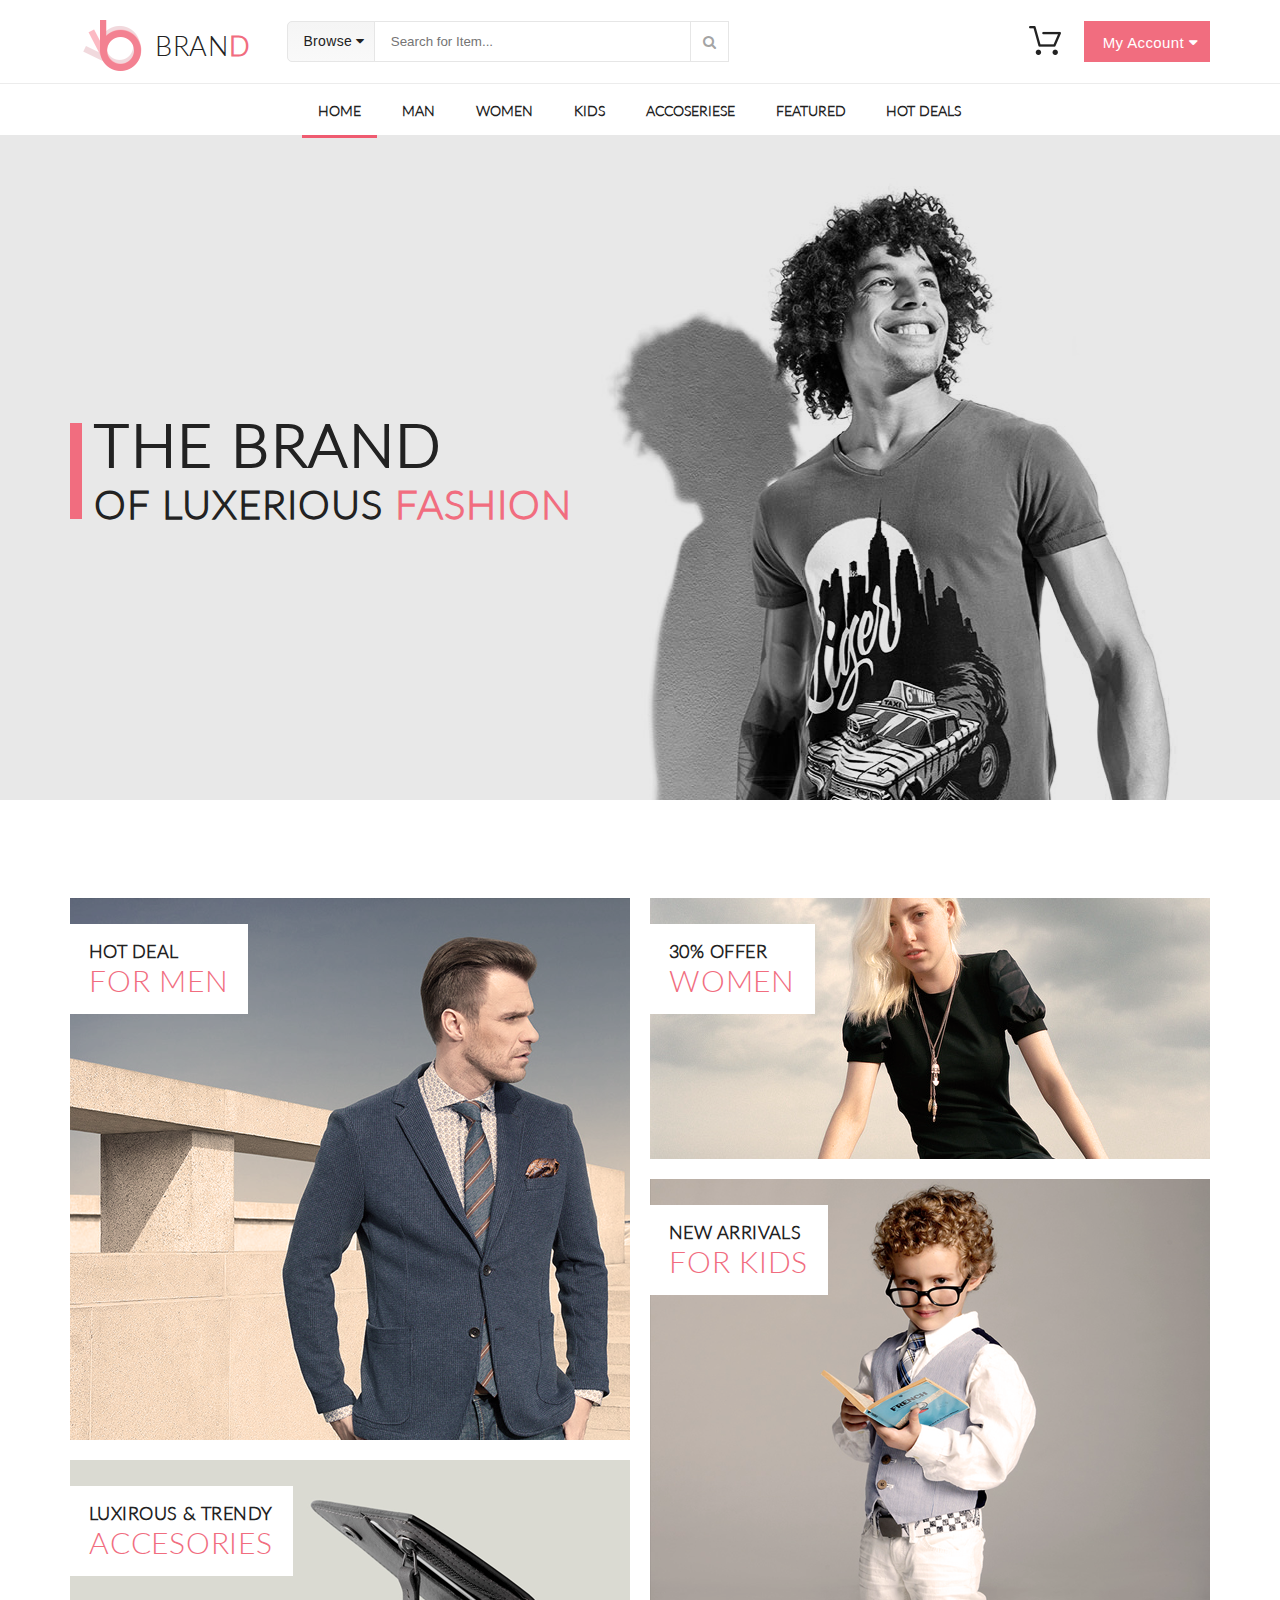
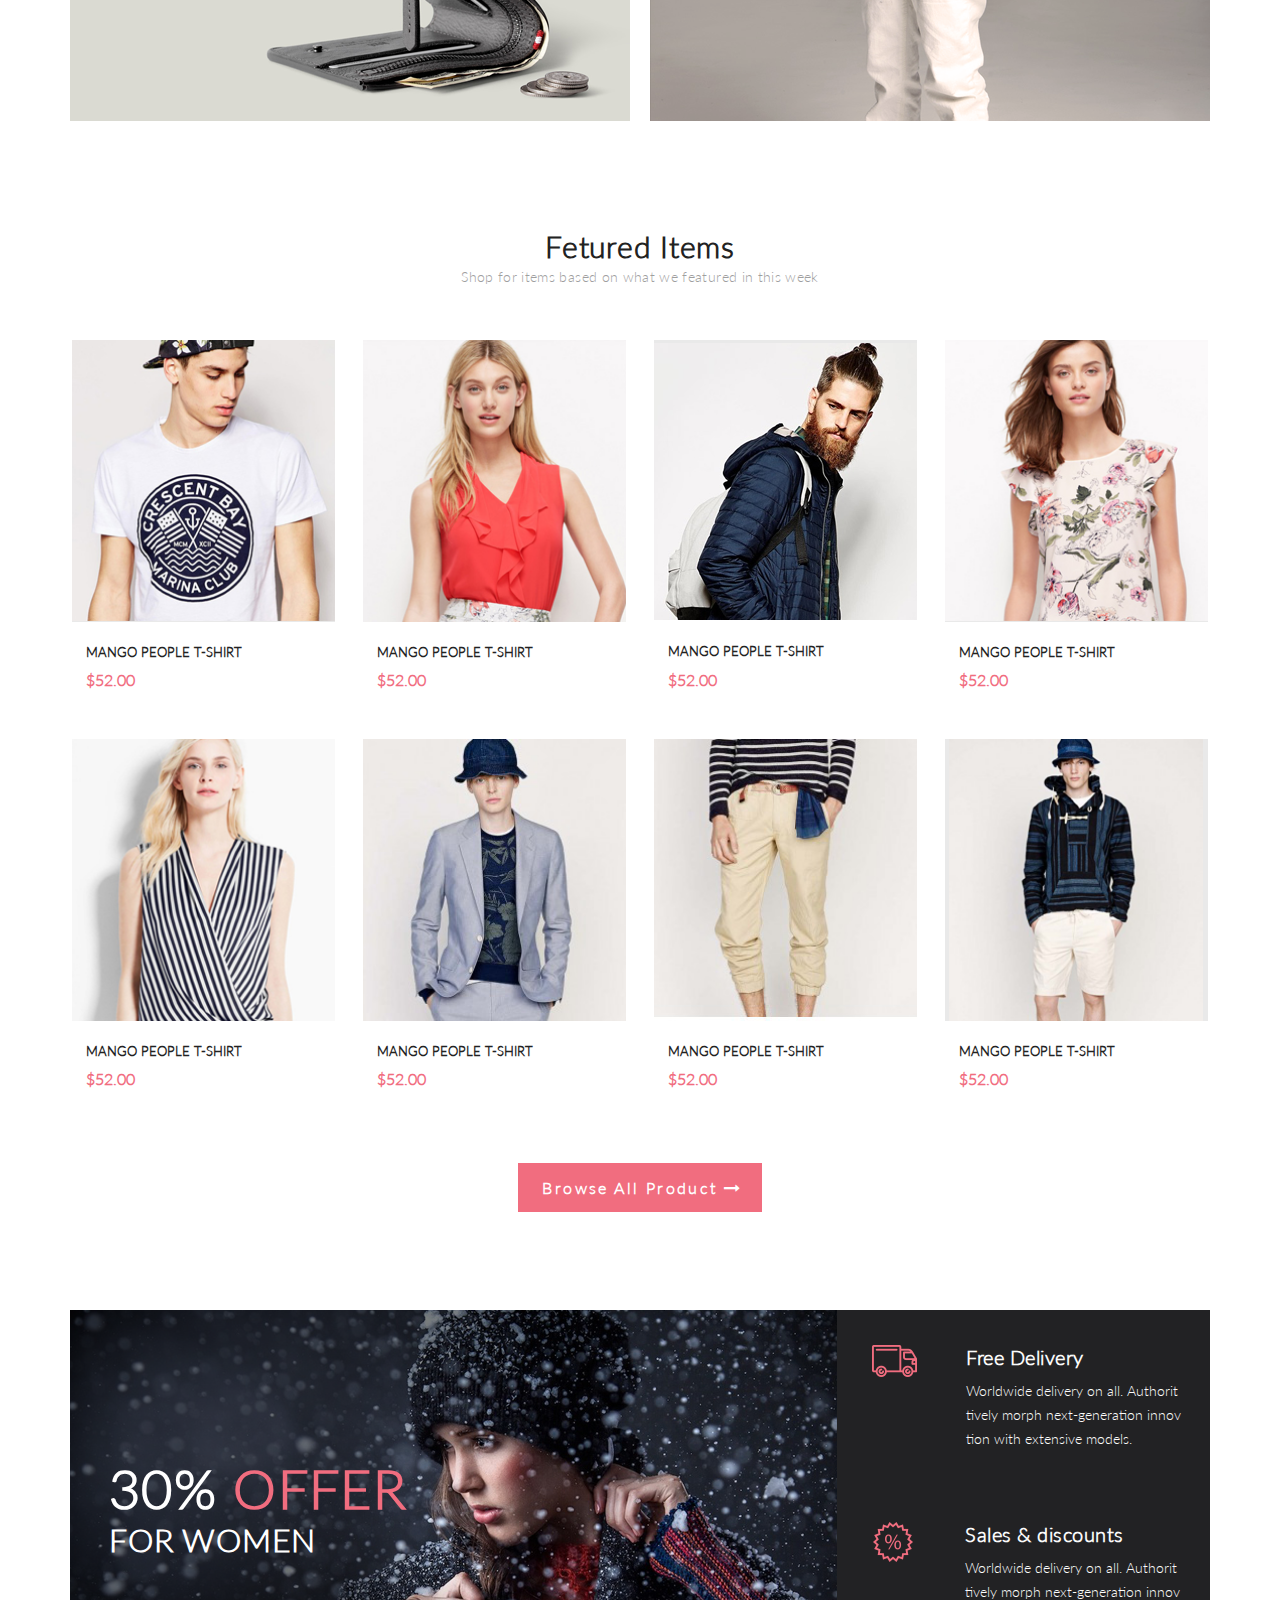
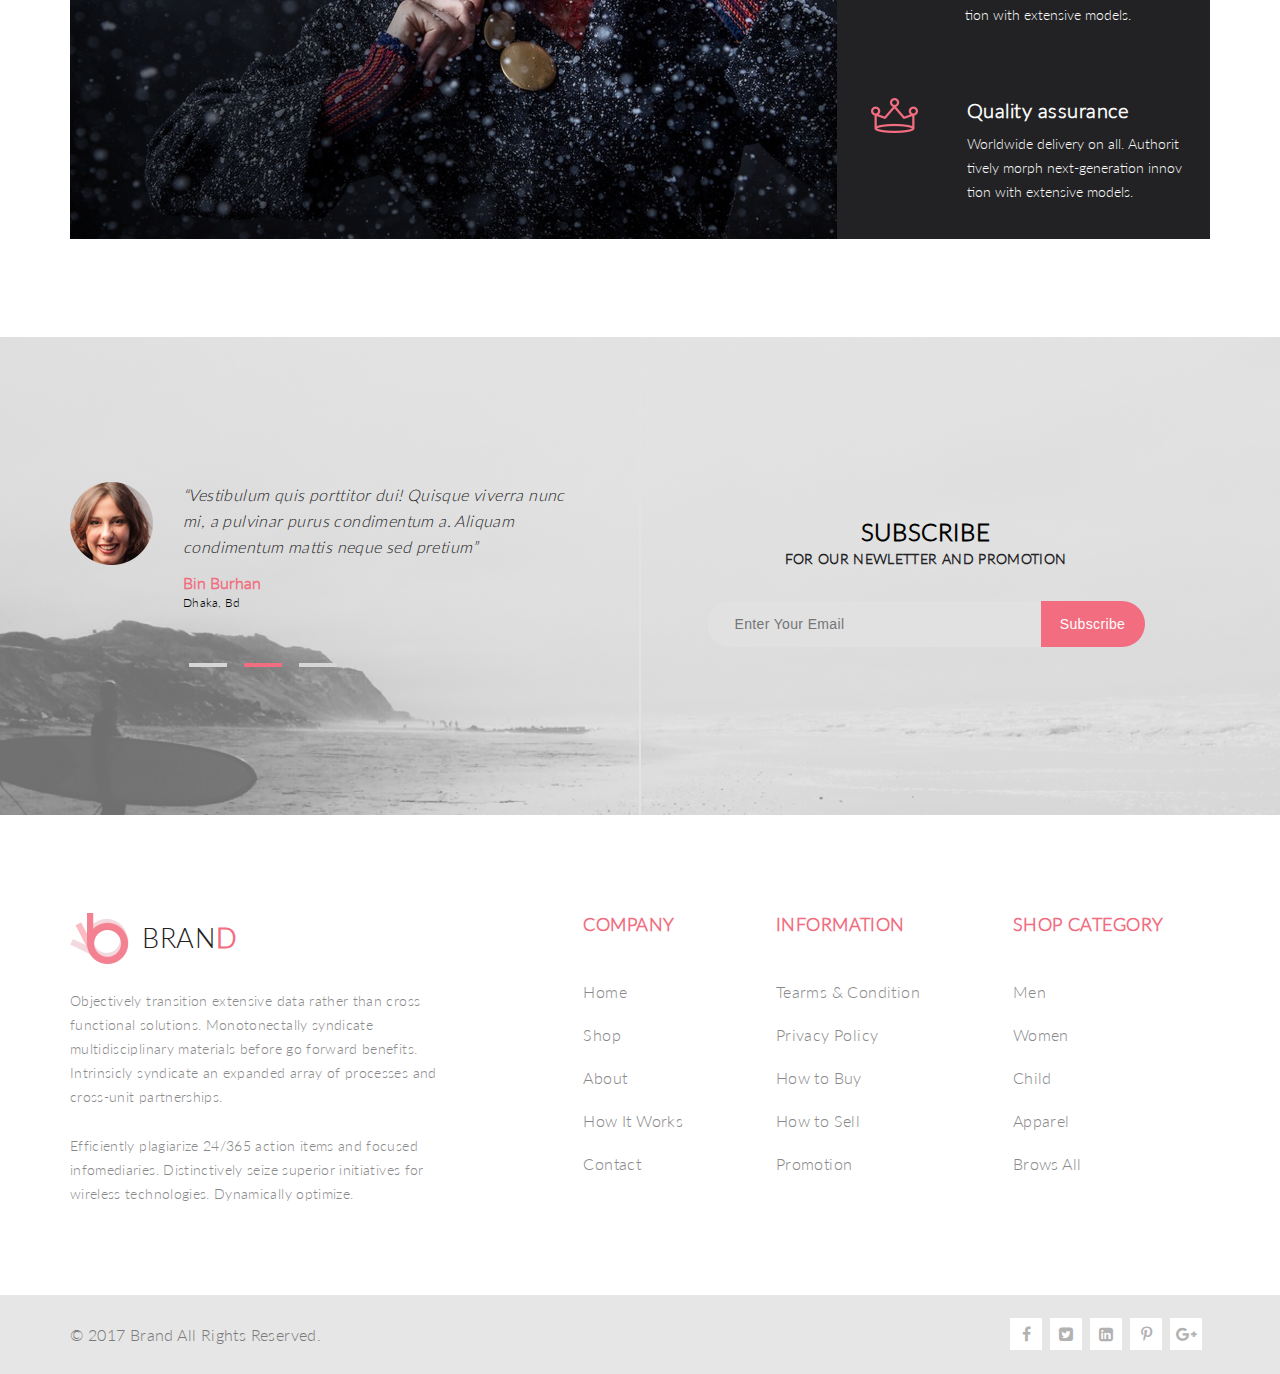
<file: index.html>
<!DOCTYPE html>
<html lang="en">

<head>
    <meta charset="UTF-8">
    <meta name="viewport" content="width=device-width, initial-scale=1.0">
    <title>Main page</title>
    <link rel="stylesheet" href="fonts/font-awesome-4.7.0/css/font-awesome.min.css">
    <link rel="stylesheet" href="css/styles.css">
</head>

<body>


    <header class="header">
        <div class="container header-container">
            <div class="header-logo">
                <a href="index.html" class="logo"><img src="img/logo.png" alt="logo.png">BRAN<span>D</span></a>
            </div>

            <div class="search">
                <form action="#!" method="post" class="search">
                    <div class="browse_button-block">
                        <button class="browse_button">Browse <i class="fa fa-caret-down"
                                aria-hidden="true"></i></button>

                        <ul class="menu-drop-down">
                            <li>
                                <p class="menu-drop-down-header">Women</p>
                                <ul class="menu-drop-down-sub">
                                    <li><a href="#!" class="menu-drop-down-link menu-link">Dresses</a></li>
                                    <li><a href="#!" class="menu-drop-down-link menu-link">Tops</a></li>
                                    <li><a href="#!" class="menu-drop-down-link menu-link">Sweaters/Knits</a></li>
                                    <li><a href="#!" class="menu-drop-down-link menu-link">Jackets/Coats</a></li>
                                    <li><a href="#!" class="menu-drop-down-link menu-link">Blazers</a></li>
                                    <li><a href="#!" class="menu-drop-down-link menu-link">Denim</a></li>
                                    <li><a href="#!" class="menu-drop-down-link menu-link">Leggings/Pants</a></li>
                                    <li><a href="#!" class="menu-drop-down-link menu-link">Skirts/Shorts</a></li>
                                    <li><a href="#!" class="menu-drop-down-link menu-link">Accessories</a></li>
                                    <li><a href="#!" class="menu-drop-down-link menu-link">Bags/Purses</a></li>
                                    <li><a href="#!" class="menu-drop-down-link menu-link">Swimwear/Underwear</a></li>
                                    <li><a href="#!" class="menu-drop-down-link menu-link">Nightwear</a></li>
                                    <li><a href="#!" class="menu-drop-down-link menu-link">Shoes</a></li>
                                    <li><a href="#!" class="menu-drop-down-link menu-link">Beauty</a></li>
                                </ul>
                            </li>

                            <li>
                                <p class="menu-drop-down-header">Men</p>
                                <ul class="menu-drop-down-sub">
                                    <li><a href="#!" class="menu-drop-down-link menu-link">Tees/Tank tops</a></li>
                                    <li><a href="#!" class="menu-drop-down-link menu-link">Shirts/Polos</a></li>
                                    <li><a href="#!" class="menu-drop-down-link menu-link">Sweaters</a></li>
                                    <li><a href="#!" class="menu-drop-down-link menu-link">Sweatshirts/Hoodies</a></li>
                                    <li><a href="#!" class="menu-drop-down-link menu-link">Blazers</a></li>
                                    <li><a href="#!" class="menu-drop-down-link menu-link">Jackets/vests</a></li>
                                </ul>

                            </li>
                        </ul>

                    </div>

                    <input type="text" class="browse-input" value="" placeholder="Search for Item...">
                    <button class="search_button button"><i class="fa fa-search" aria-hidden="true"></i></button>
                </form>
            </div>

            <div class="login">

                <a href="shopping-cart.html" class="basket button"><img src="img/basket.png" alt="img/basket.png"></a>

                <div class="cart-button-block">
                    <button class="account_button">
                        My Account <i class="fa fa-caret-down" aria-hidden="true"></i>
                    </button>

                    <div class="cart-button-menu-block">
                        <ul class="cart-button-menu">
                            <li class="cart-button-menu-li">
                                <img src="img/rectangle-24.png" alt="rectangle-24.png">
                                <div class="cart-button-menu-block-text">
                                    <p class="cart-button-menu-block-header">Rebox Zane</p>
                                    <p class="stars">
                                        <i class="fa fa-star" aria-hidden="true"></i>
                                        <i class="fa fa-star" aria-hidden="true"></i>
                                        <i class="fa fa-star" aria-hidden="true"></i>
                                        <i class="fa fa-star" aria-hidden="true"></i>
                                        <i class="fa fa-star-half-o" aria-hidden="true"></i>
                                    </p>
                                    <p class="cart-button-menu-block-price">1 x $250</p>
                                </div>
                                <div>
                                    <button class="cart-button-menu-button-cancel">
                                        <i class="fa fa-times-circle" aria-hidden="true"></i>
                                    </button>
                                </div>
                            </li>

                            <li class="cart-button-menu-li">
                                <img src="img/rectangle-24-1.png" alt="rectangle-24-1.png">
                                <div class="cart-button-menu-block-text">
                                    <p class="cart-button-menu-block-header">Rebox Zane</p>
                                    <p class="stars">
                                        <i class="fa fa-star" aria-hidden="true"></i>
                                        <i class="fa fa-star" aria-hidden="true"></i>
                                        <i class="fa fa-star" aria-hidden="true"></i>
                                        <i class="fa fa-star" aria-hidden="true"></i>
                                        <i class="fa fa-star-half-o" aria-hidden="true"></i>
                                    </p>
                                    <p class="cart-button-menu-block-price">1 x $250</p>
                                </div>
                                <div>
                                    <button class="cart-button-menu-button-cancel"><i class="fa fa-times-circle"
                                            aria-hidden="true"></i></button>
                                </div>
                            </li>
                        </ul>

                        <div class="cart-button-menu-price cart-button-menu">
                            <p>TOTAL</p>
                            <p>$500.00</p>
                        </div>

                        <div class="cart-button-menu-button cart-button-menu">
                            <div>
                                <a href="checkout.html" class="cart-button-menu-checkout button">Checkout</a>
                            </div>
                            <div>
                                <a href="shopping-cart.html" class="cart-button-menu-checkout go-to-cart button">Go to
                                    cart</a>
                            </div>
                        </div>
                    </div>

                </div>
            </div>
        </div>
    </header>

    <nav class="main-menu-nav container">
        <ul class="main-menu">
            <li><a href="index.html" class="main-menu-link main-menu-link-active">Home</a></li>
            <li><a href="product.html" class="main-menu-link">Man</a>
                <div class="mega-menu">
                    <div class="mega-menu-blocks">
                        <ul class="mega-menu-list">
                            <li>
                                <a href="product.html" class="menu-drop-down-header-link menu-link">Man</a>
                                <ul class="mega-menu-list-sub">
                                    <li><a href="#!" class="mega-menu-list-sub-link menu-link">Dresses</a></li>
                                    <li><a href="#!" class="mega-menu-list-sub-link menu-link">Tops</a></li>
                                    <li><a href="#!" class="mega-menu-list-sub-link menu-link">Sweaters/Knits</a></li>
                                    <li><a href="#!" class="mega-menu-list-sub-link menu-link">Jackets/Coats</a></li>
                                    <li><a href="#!" class="mega-menu-list-sub-link menu-link">Blazers</a></li>
                                    <li><a href="#!" class="mega-menu-list-sub-link menu-link">Denim</a></li>
                                    <li><a href="#!" class="mega-menu-list-sub-link menu-link">Leggings/Pants</a></li>
                                    <li><a href="#!" class="mega-menu-list-sub-link menu-link">Skirts/Shorts</a></li>
                                    <li><a href="#!" class="mega-menu-list-sub-link menu-link">Accessories</a></li>
                                     <li><a href="#!" class="mega-menu-list-sub-link menu-link">Bags/Purses</a></li>
                                    <li><a href="#!" class="mega-menu-list-sub-link menu-link">Swimwear/Underwear</a></li>
                                    <li><a href="#!" class="mega-menu-list-sub-link menu-link">Nightwear</a></li>
                                  <!--   <li><a href="#!" class="mega-menu-list-sub-link menu-link">Shoes</a></li>
                                    <li><a href="#!" class="mega-menu-list-sub-link menu-link">Beauty</a></li>-->
                                </ul>
                            </li>
                        </ul>

                    </div>
                    <!-- 2 колонка -->
                    <div class="mega-menu-blocks">
                        <ul class="mega-menu-list">
                            <li>
                                <a href="product.html" class="menu-drop-down-header-link menu-link">Man</a>
                                <ul class="mega-menu-list-sub">
                                    <li><a href="#!" class="mega-menu-list-sub-link menu-link">Dresses</a></li>
                                    <li><a href="#!" class="mega-menu-list-sub-link menu-link">Tops</a></li>
                                    <li><a href="#!" class="mega-menu-list-sub-link menu-link">Sweaters/Knits</a></li>
                                    <li><a href="#!" class="mega-menu-list-sub-link menu-link">Jackets/Coats</a></li>
                                </ul>
                            </li>

                        </ul>
                        <ul class="mega-menu-list">
                            <li>
                                <a href="product.html" class="menu-drop-down-header-link menu-link">Man</a>
                                <ul class="mega-menu-list-sub">
                                    <li><a href="#!" class="mega-menu-list-sub-link menu-link">Dresses</a></li>
                                    <li><a href="#!" class="mega-menu-list-sub-link menu-link">Tops</a></li>
                                    <li><a href="#!" class="mega-menu-list-sub-link menu-link">Sweaters/Knits</a></li>
                                </ul>
                            </li>
                        </ul>
                        <!-- 3 колонка -->
                    </div>
                    <div class="mega-menu-blocks">
                        <ul class="mega-menu-list">
                            <li>
                                <a href="product.html" class="menu-drop-down-header-link menu-link">Man</a>
                                <ul class="mega-menu-list-sub">
                                    <li><a href="#!" class="mega-menu-list-sub-link menu-link">Dresses</a></li>
                                    <li><a href="#!" class="mega-menu-list-sub-link menu-link">Tops</a></li>
                                    <li><a href="#!" class="mega-menu-list-sub-link menu-link">Sweaters/Knits</a></li>
                                    <li><a href="#!" class="mega-menu-list-sub-link menu-link">Jackets/Coats</a></li>

                                </ul>
                            </li>
                        </ul>
                        <div class="mega-menu-blocks-img">
                            <img src="img/rectangle_23.png" alt="rectangle_23.png">
                            <p class="mega-menu-blocks-img-text">
                                Super<br>
                                sale!
                            </p>
                        </div>
                    </div>
                </div>

            </li>

            <li>
                <a href="single-page.html" class="main-menu-link">Women</a>
                <div class="mega-menu">
                    <div class="mega-menu-blocks">
                        <ul class="mega-menu-list">
                            <li>
                                <a href="single-page.html" class="menu-drop-down-header-link menu-link">Women</a>
                                <ul class="mega-menu-list-sub">
                                    <li><a href="#!" class="mega-menu-list-sub-link menu-link">Dresses</a></li>
                                    <li><a href="#!" class="mega-menu-list-sub-link menu-link">Tops</a></li>
                                    <li><a href="#!" class="mega-menu-list-sub-link menu-link">Sweaters/Knits</a></li>
                                    <li><a href="#!" class="mega-menu-list-sub-link menu-link">Jackets/Coats</a></li>
                                    <li><a href="#!" class="mega-menu-list-sub-link menu-link">Blazers</a></li>
                                    <li><a href="#!" class="mega-menu-list-sub-link menu-link">Denim</a></li>
                                    <li><a href="#!" class="mega-menu-list-sub-link menu-link">Leggings/Pants</a></li>
                                    <li><a href="#!" class="mega-menu-list-sub-link menu-link">Skirts/Shorts</a></li>
                                    <li><a href="#!" class="mega-menu-list-sub-link menu-link">Accessories</a></li>
                                    <!--  <li><a href="#!" class="mega-menu-list-sub-link menu-link">Bags/Purses</a></li>
                                    <li><a href="#!" class="mega-menu-list-sub-link menu-link">Swimwear/Underwear</a></li>
                                    <li><a href="#!" class="mega-menu-list-sub-link menu-link">Nightwear</a></li>
                                    <li><a href="#!" class="mega-menu-list-sub-link menu-link">Shoes</a></li>
                                    <li><a href="#!" class="mega-menu-list-sub-link menu-link">Beauty</a></li>-->
                                </ul>
                            </li>
                        </ul>

                    </div>
                    <!-- 2 колонка -->
                    <div class="mega-menu-blocks">
                        <ul class="mega-menu-list">
                            <li>
                                <a href="single-page.html" class="menu-drop-down-header-link menu-link">Women</a>
                                <ul class="mega-menu-list-sub">
                                    <li><a href="#!" class="mega-menu-list-sub-link menu-link">Dresses</a></li>
                                    <li><a href="#!" class="mega-menu-list-sub-link menu-link">Tops</a></li>
                                    <li><a href="#!" class="mega-menu-list-sub-link menu-link">Sweaters/Knits</a></li>
                                    <li><a href="#!" class="mega-menu-list-sub-link menu-link">Jackets/Coats</a></li>
                                </ul>
                            </li>

                        </ul>
                        <ul class="mega-menu-list">
                            <li>
                                <a href="single-page.html" class="menu-drop-down-header-link menu-link">Women</a>
                                <ul class="mega-menu-list-sub">
                                    <li><a href="#!" class="mega-menu-list-sub-link menu-link">Dresses</a></li>
                                    <li><a href="#!" class="mega-menu-list-sub-link menu-link">Tops</a></li>
                                    <li><a href="#!" class="mega-menu-list-sub-link menu-link">Sweaters/Knits</a></li>
                                </ul>
                            </li>
                        </ul>
                        <!-- 3 колонка -->
                    </div>
                    <div class="mega-menu-blocks">
                        <ul class="mega-menu-list">
                            <li>
                                <a href="single-page.html" class="menu-drop-down-header-link menu-link">Women</a>
                                <ul class="mega-menu-list-sub">
                                    <li><a href="#!" class="mega-menu-list-sub-link menu-link">Dresses</a></li>
                                    <li><a href="#!" class="mega-menu-list-sub-link menu-link">Tops</a></li>
                                    <li><a href="#!" class="mega-menu-list-sub-link menu-link">Sweaters/Knits</a></li>
                                    <li><a href="#!" class="mega-menu-list-sub-link menu-link">Jackets/Coats</a></li>

                                </ul>
                            </li>
                        </ul>
                        <div class="mega-menu-blocks-img">
                            <img src="img/rectangle_23.png" alt="rectangle_23.png">
                            <p class="mega-menu-blocks-img-text">
                                Super<br>
                                sale!
                            </p>
                        </div>
                    </div>
                </div>
            </li>

            <li>
                <a href="#!" class="main-menu-link">Kids</a>
                <div class="mega-menu">
                    <div class="mega-menu-blocks">
                        <ul class="mega-menu-list">
                            <li>
                                <a href="#!" class="menu-drop-down-header-link menu-link">Kids</a>
                                <ul class="mega-menu-list-sub">
                                    <li><a href="#!" class="mega-menu-list-sub-link menu-link">Dresses</a></li>
                                    <li><a href="#!" class="mega-menu-list-sub-link menu-link">Tops</a></li>
                                    <li><a href="#!" class="mega-menu-list-sub-link menu-link">Sweaters/Knits</a></li>
                                    <li><a href="#!" class="mega-menu-list-sub-link menu-link">Jackets/Coats</a></li>
                                    <li><a href="#!" class="mega-menu-list-sub-link menu-link">Blazers</a></li>
                                    <!-- <li><a href="#!" class="mega-menu-list-sub-link menu-link">Denim</a></li>
                                    <li><a href="#!" class="mega-menu-list-sub-link menu-link">Leggings/Pants</a></li>
                                    <li><a href="#!" class="mega-menu-list-sub-link menu-link">Skirts/Shorts</a></li>
                                    <li><a href="#!" class="mega-menu-list-sub-link menu-link">Accessories</a></li>
                                    <li><a href="#!" class="mega-menu-list-sub-link menu-link">Bags/Purses</a></li>
                                    <li><a href="#!" class="mega-menu-list-sub-link menu-link">Swimwear/Underwear</a></li>
                                    <li><a href="#!" class="mega-menu-list-sub-link menu-link">Nightwear</a></li>
                                    <li><a href="#!" class="mega-menu-list-sub-link menu-link">Shoes</a></li>
                                    <li><a href="#!" class="mega-menu-list-sub-link menu-link">Beauty</a></li>-->
                                </ul>
                            </li>
                        </ul>

                    </div>
                    <!-- 2 колонка -->
                    <div class="mega-menu-blocks">
                        <ul class="mega-menu-list">
                            <li>
                                <a href="#!" class="menu-drop-down-header-link menu-link">Kids</a>
                                <ul class="mega-menu-list-sub">
                                    <li><a href="#!" class="mega-menu-list-sub-link menu-link">Dresses</a></li>
                                    <li><a href="#!" class="mega-menu-list-sub-link menu-link">Tops</a></li>
                                    <li><a href="#!" class="mega-menu-list-sub-link menu-link">Sweaters/Knits</a></li>
                                    <li><a href="#!" class="mega-menu-list-sub-link menu-link">Jackets/Coats</a></li>
                                </ul>
                            </li>

                        </ul>
                        <ul class="mega-menu-list">
                            <li>
                                <a href="#!" class="menu-drop-down-header-link menu-link">Kids</a>
                                <ul class="mega-menu-list-sub">
                                    <li><a href="#!" class="mega-menu-list-sub-link menu-link">Dresses</a></li>
                                    <li><a href="#!" class="mega-menu-list-sub-link menu-link">Tops</a></li>
                                    <li><a href="#!" class="mega-menu-list-sub-link menu-link">Sweaters/Knits</a></li>
                                </ul>
                            </li>
                        </ul>
                        <!-- 3 колонка -->
                    </div>
                    <div class="mega-menu-blocks">
                        <ul class="mega-menu-list">
                            <li>
                                <a href="#!" class="menu-drop-down-header-link menu-link">Kids</a>
                                <ul class="mega-menu-list-sub">
                                    <li><a href="#!" class="mega-menu-list-sub-link menu-link">Dresses</a></li>
                                    <li><a href="#!" class="mega-menu-list-sub-link menu-link">Tops</a></li>
                                    <li><a href="#!" class="mega-menu-list-sub-link menu-link">Sweaters/Knits</a></li>
                                    <li><a href="#!" class="mega-menu-list-sub-link menu-link">Jackets/Coats</a></li>

                                </ul>
                            </li>
                        </ul>
                        <div class="mega-menu-blocks-img">
                            <img src="img/rectangle_23.png" alt="rectangle_23.png">
                            <p class="mega-menu-blocks-img-text">
                                Super<br>
                                sale!
                            </p>
                        </div>
                    </div>
                </div>
            </li>
            <li>
                <a href="#!" class="main-menu-link">Accoseriese</a>
                <div class="mega-menu">
                    <div class="mega-menu-blocks">
                        <ul class="mega-menu-list">
                            <li>
                                <a href="product.html" class="menu-drop-down-header-link menu-link">Man</a>
                                <ul class="mega-menu-list-sub">
                                    <li><a href="#!" class="mega-menu-list-sub-link menu-link">Dresses</a></li>
                                    <li><a href="#!" class="mega-menu-list-sub-link menu-link">Tops</a></li>
                                    <li><a href="#!" class="mega-menu-list-sub-link menu-link">Sweaters/Knits</a></li>
                                    <li><a href="#!" class="mega-menu-list-sub-link menu-link">Jackets/Coats</a></li>
                                    <!--<li><a href="#!" class="mega-menu-list-sub-link menu-link">Blazers</a></li>
                                    <li><a href="#!" class="mega-menu-list-sub-link menu-link">Denim</a></li>
                                    <li><a href="#!" class="mega-menu-list-sub-link menu-link">Leggings/Pants</a></li>
                                    <li><a href="#!" class="mega-menu-list-sub-link menu-link">Skirts/Shorts</a></li>
                                    <li><a href="#!" class="mega-menu-list-sub-link menu-link">Accessories</a></li>
                                      <li><a href="#!" class="mega-menu-list-sub-link menu-link">Bags/Purses</a></li>
                                    <li><a href="#!" class="mega-menu-list-sub-link menu-link">Swimwear/Underwear</a></li>
                                    <li><a href="#!" class="mega-menu-list-sub-link menu-link">Nightwear</a></li>
                                    <li><a href="#!" class="mega-menu-list-sub-link menu-link">Shoes</a></li>
                                    <li><a href="#!" class="mega-menu-list-sub-link menu-link">Beauty</a></li>-->
                                </ul>
                            </li>
                        </ul>

                    </div>
                    <!-- 2 колонка -->
                    <div class="mega-menu-blocks">
                        <ul class="mega-menu-list">
                            <li>
                                <a href="single-page.html" class="menu-drop-down-header-link menu-link">Women</a>
                                <ul class="mega-menu-list-sub">
                                    <li><a href="#!" class="mega-menu-list-sub-link menu-link">Dresses</a></li>
                                    <li><a href="#!" class="mega-menu-list-sub-link menu-link">Tops</a></li>
                                  <!--<li><a href="#!" class="mega-menu-list-sub-link menu-link">Sweaters/Knits</a></li>--> 
                                    <li><a href="#!" class="mega-menu-list-sub-link menu-link">Jackets/Coats</a></li>
                                </ul>
                            </li>

                        </ul>
                        <ul class="mega-menu-list">
                            <li>
                                <a href="#!" class="menu-drop-down-header-link menu-link menu-link">Kids</a>
                                <ul class="mega-menu-list-sub">
                                    <li><a href="#!" class="mega-menu-list-sub-link menu-link">Dresses</a></li>
                                    <li><a href="#!" class="mega-menu-list-sub-link menu-link">Tops</a></li>
                                    <li><a href="#!" class="mega-menu-list-sub-link menu-link">Sweaters/Knits</a></li>
                                </ul>
                            </li>
                        </ul>
                        <!-- 3 колонка -->
                    </div>
                    <div class="mega-menu-blocks">
                        <ul class="mega-menu-list">
                            <li>
                                <a href="single-page.html" class="menu-drop-down-header-link menu-link">Women</a>
                                <ul class="mega-menu-list-sub">
                                    <li><a href="#!" class="mega-menu-list-sub-link menu-link">Dresses</a></li>
                                    <li><a href="#!" class="mega-menu-list-sub-link menu-link">Tops</a></li>
                                    <li><a href="#!" class="mega-menu-list-sub-link menu-link">Sweaters/Knits</a></li>
                                    <li><a href="#!" class="mega-menu-list-sub-link menu-link">Jackets/Coats</a></li>

                                </ul>
                            </li>
                        </ul>
                        <div class="mega-menu-blocks-img">
                            <img src="img/rectangle_23.png" alt="rectangle_23.png">
                            <p class="mega-menu-blocks-img-text">
                                Super<br>
                                sale!
                            </p>
                        </div>
                    </div>
                </div>
            </li>
            <li>
                <a href="#!" class="main-menu-link">Featured</a>
                <div class="mega-menu">
                    <div class="mega-menu-blocks">
                        <ul class="mega-menu-list">
                            <li>
                                <a href="single-page.html" class="menu-drop-down-header-link menu-link">Women</a>
                                <ul class="mega-menu-list-sub">
                                    <li><a href="#!" class="mega-menu-list-sub-link menu-link">Dresses</a></li>
                                    <li><a href="#!" class="mega-menu-list-sub-link menu-link">Tops</a></li>
                                   <!-- <li><a href="#!" class="mega-menu-list-sub-link menu-link">Sweaters/Knits</a></li>
                                    <li><a href="#!" class="mega-menu-list-sub-link menu-link">Jackets/Coats</a></li>
                                    <li><a href="#!" class="mega-menu-list-sub-link menu-link">Blazers</a></li>
                                    <li><a href="#!" class="mega-menu-list-sub-link menu-link">Denim</a></li>
                                    <li><a href="#!" class="mega-menu-list-sub-link menu-link">Leggings/Pants</a></li>
                                    <li><a href="#!" class="mega-menu-list-sub-link menu-link">Skirts/Shorts</a></li>
                                    <li><a href="#!" class="mega-menu-list-sub-link menu-link">Accessories</a></li>
                                    <li><a href="#!" class="mega-menu-list-sub-link menu-link">Bags/Purses</a></li>
                                    <li><a href="#!" class="mega-menu-list-sub-link menu-link">Swimwear/Underwear</a></li>
                                    <li><a href="#!" class="mega-menu-list-sub-link menu-link">Nightwear</a></li>
                                    <li><a href="#!" class="mega-menu-list-sub-link menu-link">Shoes</a></li>
                                    <li><a href="#!" class="mega-menu-list-sub-link menu-link">Beauty</a></li>-->
                                </ul>
                            </li>
                        </ul>

                    </div>
                    <!-- 2 колонка -->
                    <div class="mega-menu-blocks">
                        <ul class="mega-menu-list">
                            <li>
                                <a href="single-page.html" class="menu-drop-down-header-link menu-link">Women</a>
                                <ul class="mega-menu-list-sub">
                                    <li><a href="#!" class="mega-menu-list-sub-link menu-link">Dresses</a></li>
                                    <li><a href="#!" class="mega-menu-list-sub-link menu-link">Tops</a></li>
                                    <li><a href="#!" class="mega-menu-list-sub-link menu-link">Sweaters/Knits</a></li>
                                    <li><a href="#!" class="mega-menu-list-sub-link menu-link">Jackets/Coats</a></li>
                                </ul>
                            </li>

                        </ul>
                        <ul class="mega-menu-list">
                            <li>
                                <a href="product.html" class="menu-drop-down-header-link menu-link">Man</a>
                                <ul class="mega-menu-list-sub">
                                    <li><a href="#!" class="mega-menu-list-sub-link menu-link">Dresses</a></li>
                                    <li><a href="#!" class="mega-menu-list-sub-link menu-link">Tops</a></li>
                                    <li><a href="#!" class="mega-menu-list-sub-link menu-link">Sweaters/Knits</a></li>
                                </ul>
                            </li>
                        </ul>
                        <!-- 3 колонка -->
                    </div>
                    <div class="mega-menu-blocks">
                        <ul class="mega-menu-list">
                            <li>
                                <a href="#!" class="menu-drop-down-header-link menu-link">Kids</a>
                                <ul class="mega-menu-list-sub">
                                    <li><a href="#!" class="mega-menu-list-sub-link menu-link">Dresses</a></li>
                                    <li><a href="#!" class="mega-menu-list-sub-link menu-link">Tops</a></li>
                                    <li><a href="#!" class="mega-menu-list-sub-link menu-link">Sweaters/Knits</a></li>
                                    <li><a href="#!" class="mega-menu-list-sub-link menu-link">Jackets/Coats</a></li>

                                </ul>
                            </li>
                        </ul>
                        <div class="mega-menu-blocks-img">
                            <img src="img/rectangle_23.png" alt="rectangle_23.png">
                            <p class="mega-menu-blocks-img-text">
                                Super<br>
                                sale!
                            </p>
                        </div>
                    </div>
                </div>
            </li>
            <li>
                <a href="#!" class="main-menu-link">Hot Deals</a>
                <div class="mega-menu">
                    <div class="mega-menu-blocks">
                        <ul class="mega-menu-list">
                            <li>
                                <a href="single-page.html" class="menu-drop-down-header-link menu-link">Women</a>
                                <ul class="mega-menu-list-sub">
                                    <li><a href="#!" class="mega-menu-list-sub-link menu-link">Dresses</a></li>
                                    <li><a href="#!" class="mega-menu-list-sub-link menu-link">Tops</a></li>
                                    <li><a href="#!" class="mega-menu-list-sub-link menu-link">Sweaters/Knits</a></li>
                                    <li><a href="#!" class="mega-menu-list-sub-link menu-link">Jackets/Coats</a></li>
                                    <li><a href="#!" class="mega-menu-list-sub-link menu-link">Blazers</a></li>
                                    <li><a href="#!" class="mega-menu-list-sub-link menu-link">Denim</a></li>
                                    <li><a href="#!" class="mega-menu-list-sub-link menu-link">Leggings/Pants</a></li>
                                    <li><a href="#!" class="mega-menu-list-sub-link menu-link">Skirts/Shorts</a></li>
                                    <li><a href="#!" class="mega-menu-list-sub-link menu-link">Accessories</a></li>
                                    <!--  <li><a href="#!" class="mega-menu-list-sub-link menu-link">Bags/Purses</a></li>
                                    <li><a href="#!" class="mega-menu-list-sub-link menu-link">Swimwear/Underwear</a></li>
                                    <li><a href="#!" class="mega-menu-list-sub-link menu-link">Nightwear</a></li>
                                    <li><a href="#!" class="mega-menu-list-sub-link menu-link">Shoes</a></li>
                                    <li><a href="#!" class="mega-menu-list-sub-link menu-link">Beauty</a></li>-->
                                </ul>
                            </li>
                        </ul>

                    </div>
                    <!-- 2 колонка -->
                    <div class="mega-menu-blocks">
                        <ul class="mega-menu-list">
                            <li>
                                <a href="single-page.html" class="menu-drop-down-header-link menu-link">Women</a>
                                <ul class="mega-menu-list-sub">
                                    <li><a href="#!" class="mega-menu-list-sub-link menu-link">Dresses</a></li>
                                    <li><a href="#!" class="mega-menu-list-sub-link menu-link">Tops</a></li>
                                    <li><a href="#!" class="mega-menu-list-sub-link menu-link">Sweaters/Knits</a></li>
                                    <li><a href="#!" class="mega-menu-list-sub-link menu-link">Jackets/Coats</a></li>
                                </ul>
                            </li>

                        </ul>
                        <ul class="mega-menu-list">
                            <li>
                                <a href="single-page.html" class="menu-drop-down-header-link menu-link">Women</a>
                                <ul class="mega-menu-list-sub">
                                    <li><a href="#!" class="mega-menu-list-sub-link menu-link">Dresses</a></li>
                                    <li><a href="#!" class="mega-menu-list-sub-link menu-link">Tops</a></li>
                                    <li><a href="#!" class="mega-menu-list-sub-link menu-link">Sweaters/Knits</a></li>
                                </ul>
                            </li>
                        </ul>
                        <!-- 3 колонка -->
                    </div>
                    <div class="mega-menu-blocks">
                        <ul class="mega-menu-list">
                            <li>
                                <a href="single-page.html" class="menu-drop-down-header-link menu-link">Women</a>
                                <ul class="mega-menu-list-sub">
                                    <li><a href="#!" class="mega-menu-list-sub-link menu-link">Dresses</a></li>
                                    <li><a href="#!" class="mega-menu-list-sub-link menu-link">Tops</a></li>
                                    <li><a href="#!" class="mega-menu-list-sub-link menu-link">Sweaters/Knits</a></li>
                                    <li><a href="#!" class="mega-menu-list-sub-link menu-link">Jackets/Coats</a></li>

                                </ul>
                            </li>
                        </ul>
                        <div class="mega-menu-blocks-img">
                            <img src="img/rectangle_23.png" alt="rectangle_23.png">
                            <p class="mega-menu-blocks-img-text">
                                Super<br>
                                sale!
                            </p>
                        </div>
                    </div>
                </div>
            </li>
        </ul>
    </nav>









    <section class="promo">
        <div class="main-slider container">
            <div class="main-slider-content">
                <div class="main-slider-text">
                    <p class="main-slider-text-header">THE BRAND</p>
                    <p class="main-slider-text-line">OF LUXERIOUS <span>FASHION</span></p>
                </div>
            </div>
        </div>
    </section>

    <section class="new-section">
        <div class="in-trend container">
            <div class="in-trend-block">
                <a href="#!" class="shadow">
                    <div class="in-trend-block-image">
                        <img src="img/Layer_30.png" alt="Layer_30.png">
                        <div class="in-trend-block-text">
                            <p class="in-trend-block-text-name">hOT dEAL</p>
                            <p class="in-trend-block-text-for">FOR MEN</p>
                        </div>
                    </div>
                </a>

                <a href="#!" class="shadow">
                    <div class="in-trend-block-image">
                        <img src="img/Layer_37.png" alt="Layer_37.png">
                        <div class="in-trend-block-text">
                            <p class="in-trend-block-text-name">LUXIROUS & trendy</p>
                            <p class="in-trend-block-text-for">ACCESORIES</p>
                        </div>
                    </div>
                </a>
            </div>

            <div class="in-trend-block">
                <a href="#!" class="shadow">
                    <div class="in-trend-block-image">
                        <img src="img/Layer_32.png" alt="Layer_32.png">
                        <div class="in-trend-block-text">
                            <p class="in-trend-block-text-name">30% offer</p>
                            <p class="in-trend-block-text-for">women</p>
                        </div>
                    </div>
                </a>
                <a href="#!" class="shadow">
                    <div class="in-trend-block-image">
                        <img src="img/Layer_31.png" alt="Layer_31.png">
                        <div class="in-trend-block-text">
                            <p class="in-trend-block-text-name">new arrivals</p>
                            <p class="in-trend-block-text-for">FOR kids</p>
                        </div>
                    </div>
                </a>
            </div>
        </div>
    </section>

    <section class="new-section">
        <div class="container-items container">
            <h2 class="header-h3">Fetured Items</h2>
            <p class="fetured-items-text">Shop for items based on what we featured in this week</p>

            <div class="items-arr">
                <div class="items shadow">
                    <img src="img/fetures_items_1.png" alt="fetures_items_1.png">
                    <p class="items-name">Mango People T-shirt</p>
                    <p class="items-price">$52.00</p>
                    <div class="items-overlay">
                        <button class="items-button-cart">
                            <img src="img/cart-white.png" alt="cart-white.png" class="items-button-cart-img">
                            Add to cart
                        </button>
                    </div>
                </div>

                <div class="items shadow">
                    <img src="img/fetures_items_2.png" alt="fetures_items_2.png">
                    <p class="items-name">Mango People T-shirt</p>
                    <p class="items-price">$52.00</p>
                    <div class="items-overlay">
                        <button class="items-button-cart">
                            <img src="img/cart-white.png" alt="cart-white.png" class="items-button-cart-img">
                            Add to cart
                        </button>
                    </div>
                </div>
                <div class="items shadow">
                    <img src="img/fetures_items_3.png" alt="fetures_items_3.png">
                    <p class="items-name">Mango People T-shirt</p>
                    <p class="items-price">$52.00</p>
                    <div class="items-overlay">
                        <button class="items-button-cart">
                            <img src="img/cart-white.png" alt="cart-white.png" class="items-button-cart-img">
                            Add to cart
                        </button>
                    </div>
                </div>
                <div class="items shadow">
                    <img src="img/fetures_items_4.png" alt="fetures_items_4.png">
                    <p class="items-name">Mango People T-shirt</p>
                    <p class="items-price">$52.00</p>
                    <div class="items-overlay">
                        <button class="items-button-cart">
                            <img src="img/cart-white.png" alt="cart-white.png" class="items-button-cart-img">
                            Add to cart
                        </button>
                    </div>
                </div>

                <div class="items shadow">
                    <img src="img/fetures_items_5.png" alt="fetures_items_5.png">
                    <p class="items-name">Mango People T-shirt</p>
                    <p class="items-price">$52.00</p>
                    <div class="items-overlay">
                        <button class="items-button-cart">
                            <img src="img/cart-white.png" alt="cart-white.png" class="items-button-cart-img">
                            Add to cart
                        </button>
                    </div>
                </div>
                <div class="items shadow">
                    <img src="img/fetures_items_6.png" alt="fetures_items_6.png">
                    <p class="items-name">Mango People T-shirt</p>
                    <p class="items-price">$52.00</p>
                    <div class="items-overlay">
                        <button class="items-button-cart">
                            <img src="img/cart-white.png" alt="cart-white.png" class="items-button-cart-img">
                            Add to cart
                        </button>
                    </div>
                </div>
                <div class="items shadow">
                    <img src="img/fetures_items_7.png" alt="fetures_items_7.png">
                    <p class="items-name">Mango People T-shirt</p>
                    <p class="items-price">$52.00</p>
                    <div class="items-overlay">
                        <button class="items-button-cart">
                            <img src="img/cart-white.png" alt="cart-white.png" class="items-button-cart-img">
                            Add to cart
                        </button>
                    </div>
                </div>
                <div class="items shadow">
                    <img src="img/fetures_items_8.png" alt="fetures_items_8.png">
                    <p class="items-name">Mango People T-shirt</p>
                    <p class="items-price">$52.00</p>
                    <div class="items-overlay">
                        <button class="items-button-cart">
                            <img src="img/cart-white.png" alt="cart-white.png" class="items-button-cart-img">
                            Add to cart
                        </button>
                    </div>
                </div>
            </div>


            <a href="#!" class="button-pink">Browse All Product <i class="fa fa-long-arrow-right"
                    aria-hidden="true"></i>
            </a>



        </div>

    </section>


    <section class="new-section">
        <div class="sale container">

            <div class="sale-img">
                <div class="sale-img-text-block">
                    <p class="sale-img-proc">30% <span>OFFER</span></p>
                    <p class="sale-img-for">FOR WOMEN</p>
                </div>
            </div>

            <div class="sale-right-block">
                <div class="sale-tagline">
                    <div class="sale-tagline-img">
                        <img src="img/truck.png" alt="truck.png">
                    </div>
                    <div class="sale-tagline-text">
                        <p class="sale-tagline-text-header">Free Delivery</p>
                        <p class="sale-tagline-text-desc">Worldwide delivery on all. Authorit tively morph
                            next-generation
                            innov tion with extensive models.</p>
                    </div>
                </div>

                <div class="sale-tagline">
                    <div class="sale-tagline-img">
                        <img src="img/proc.png" alt="proc.png">
                    </div>
                    <div class="sale-tagline-text">
                        <p class="sale-tagline-text-header">Sales & discounts</p>
                        <p class="sale-tagline-text-desc">Worldwide delivery on all. Authorit tively morph
                            next-generation innov tion with extensive models.</p>
                    </div>
                </div>

                <div class="sale-tagline">
                    <div class="sale-tagline-img">
                        <img src="img/crown.png" alt="crown.png">
                    </div>
                    <div class="sale-tagline-text">
                        <p class="sale-tagline-text-header">Quality assurance</p>
                        <p class="sale-tagline-text-desc">Worldwide delivery on all. Authorit tively morph
                            next-generation
                            innov tion with extensive models.</p>
                    </div>
                </div>
            </div>

        </div>
    </section>



    <section class="new-section">
        <div class="subscription">
            <div class="subscription-content container">

                <div class="subscription-content-block">
                    <div style="display: flex;">
                        <div class="subscription-avatar">
                            <img src="img/face.png" alt="face.png">
                        </div>
                        <div class="subscription-tagline">
                            <p class="subscription-text">“Vestibulum quis porttitor dui! Quisque viverra nunc mi,
                                a pulvinar purus condimentum a. Aliquam condimentum mattis neque sed pretium”
                            </p>
                            <p class="subscription-sign">Bin Burhan</p>
                            <p class="subscription-sign-prof">Dhaka, Bd</p>

                            <div class="subscription-slider">
                                <ul>
                                    <li class="subscription-slider-items">
                                        <a href="#!" class="subscription-slider-link button"></a>
                                    </li>

                                    <li class="subscription-slider-items">
                                        <a href="#!"
                                            class="subscription-slider-link button subscription-slider-link-active"></a>
                                    </li>
                                    <li class="subscription-slider-items"><a href="#!"
                                            class="subscription-slider-link button"></a>
                                    </li>
                                </ul>
                            </div>

                        </div>
                    </div>
                </div>

                <div class="subscription-content-block-vert-line"></div>

                <div class="subscription-content-block subscription-form">
                    <form action="#!" method="post">
                        <p class="subscription-form-header">Subscribe</p>
                        <p class="subscription-form-text">FOR OUR NEWLETTER AND PROMOTION</p>
                        <div class="subscription-form-input">
                            <input type="email" class="subscription-input" value="" placeholder="Enter Your Email">
                            <input type="submit" value="Subscribe" class="subscription_button button-magenta">
                        </div>
                    </form>
                </div>

            </div>

        </div>
    </section>


    <footer class="new-section">
        <div class="footer-menu container">
            <div class="footer-left-block">
                <a href="#" class="logo"><img src="img/logo.png" alt="logo.png">BRAN<span>D</span></a>
                <p>
                    Objectively transition extensive data rather than cross functional solutions. Monotonectally
                    syndicate multidisciplinary materials before go forward benefits. Intrinsicly syndicate an expanded
                    array of processes and cross-unit partnerships.
                </p>
                <p>
                    Efficiently plagiarize 24/365 action items and focused infomediaries.
                    Distinctively seize superior initiatives for wireless technologies. Dynamically optimize.
                </p>
            </div>

            <div class="footer-menu-block">
                <ul>
                    <li class="footer-menu-link">
                        <a href="#!" class="footer-menu-link-header menu-link">COMPANY</a>
                        <ul>
                            <li><a href="#!" class="footer-menu-link-nested menu-link">Home</a></li>
                            <li><a href="#!" class="footer-menu-link-nested menu-link">Shop</a></li>
                            <li><a href="#!" class="footer-menu-link-nested menu-link">About</a></li>
                            <li><a href="#!" class="footer-menu-link-nested menu-link">How It Works</a></li>
                            <li><a href="#!" class="footer-menu-link-nested menu-link">Contact</a></li>
                        </ul>
                    </li>

                    <li class="footer-menu-link">
                        <a href="#!" class="footer-menu-link-header menu-link">INFORMATION</a>
                        <ul>
                            <li><a href="#!" class="footer-menu-link-nested menu-link">Tearms & Condition</a></li>
                            <li><a href="#!" class="footer-menu-link-nested menu-link">Privacy Policy</a></li>
                            <li><a href="#!" class="footer-menu-link-nested menu-link">How to Buy</a></li>
                            <li><a href="#!" class="footer-menu-link-nested menu-link">How to Sell</a></li>
                            <li><a href="#!" class="footer-menu-link-nested menu-link">Promotion</a></li>
                        </ul>
                    </li>

                    <li class="footer-menu-link">
                        <a href="#!" class="footer-menu-link-header menu-link">SHOP CATEGORY</a>
                        <ul>
                            <li><a href="#!" class="footer-menu-link-nested menu-link">Men</a></li>
                            <li><a href="#!" class="footer-menu-link-nested menu-link">Women</a></li>
                            <li><a href="#!" class="footer-menu-link-nested menu-link">Child</a></li>
                            <li><a href="#!" class="footer-menu-link-nested menu-link">Apparel</a></li>
                            <li><a href="#!" class="footer-menu-link-nested menu-link">Brows All</a></li>
                        </ul>
                    </li>
                </ul>

            </div>
        </div>

        <section class="footer-bottom">
            <div class="footer-bottom-container container">
                <p class="footer-bottom-copy-right">© 2017 Brand All Rights Reserved.</p>
                <div class="footer-social">
                    <a href="#!" class="social-ico-link social-ico"><i class="fa fa-facebook"
                            aria-hidden="true"></i></a>
                    <a href="#!" class="social-ico-link social-ico"><i class="fa fa-twitter-square"
                            aria-hidden="true"></i></a>
                    <a href="#!" class="social-ico-link social-ico"><i class="fa fa-linkedin-square"
                            aria-hidden="true"></i></a>
                    <a href="#!" class="social-ico-link social-ico"><i class="fa fa-pinterest-p"
                            aria-hidden="true"></i></a>
                    <a href="#!" class="social-ico-link social-ico"><i class="fa fa-google-plus"
                            aria-hidden="true"></i></a>
                </div>
            </div>
        </section>

    </footer>



</body>

</html>
</file>
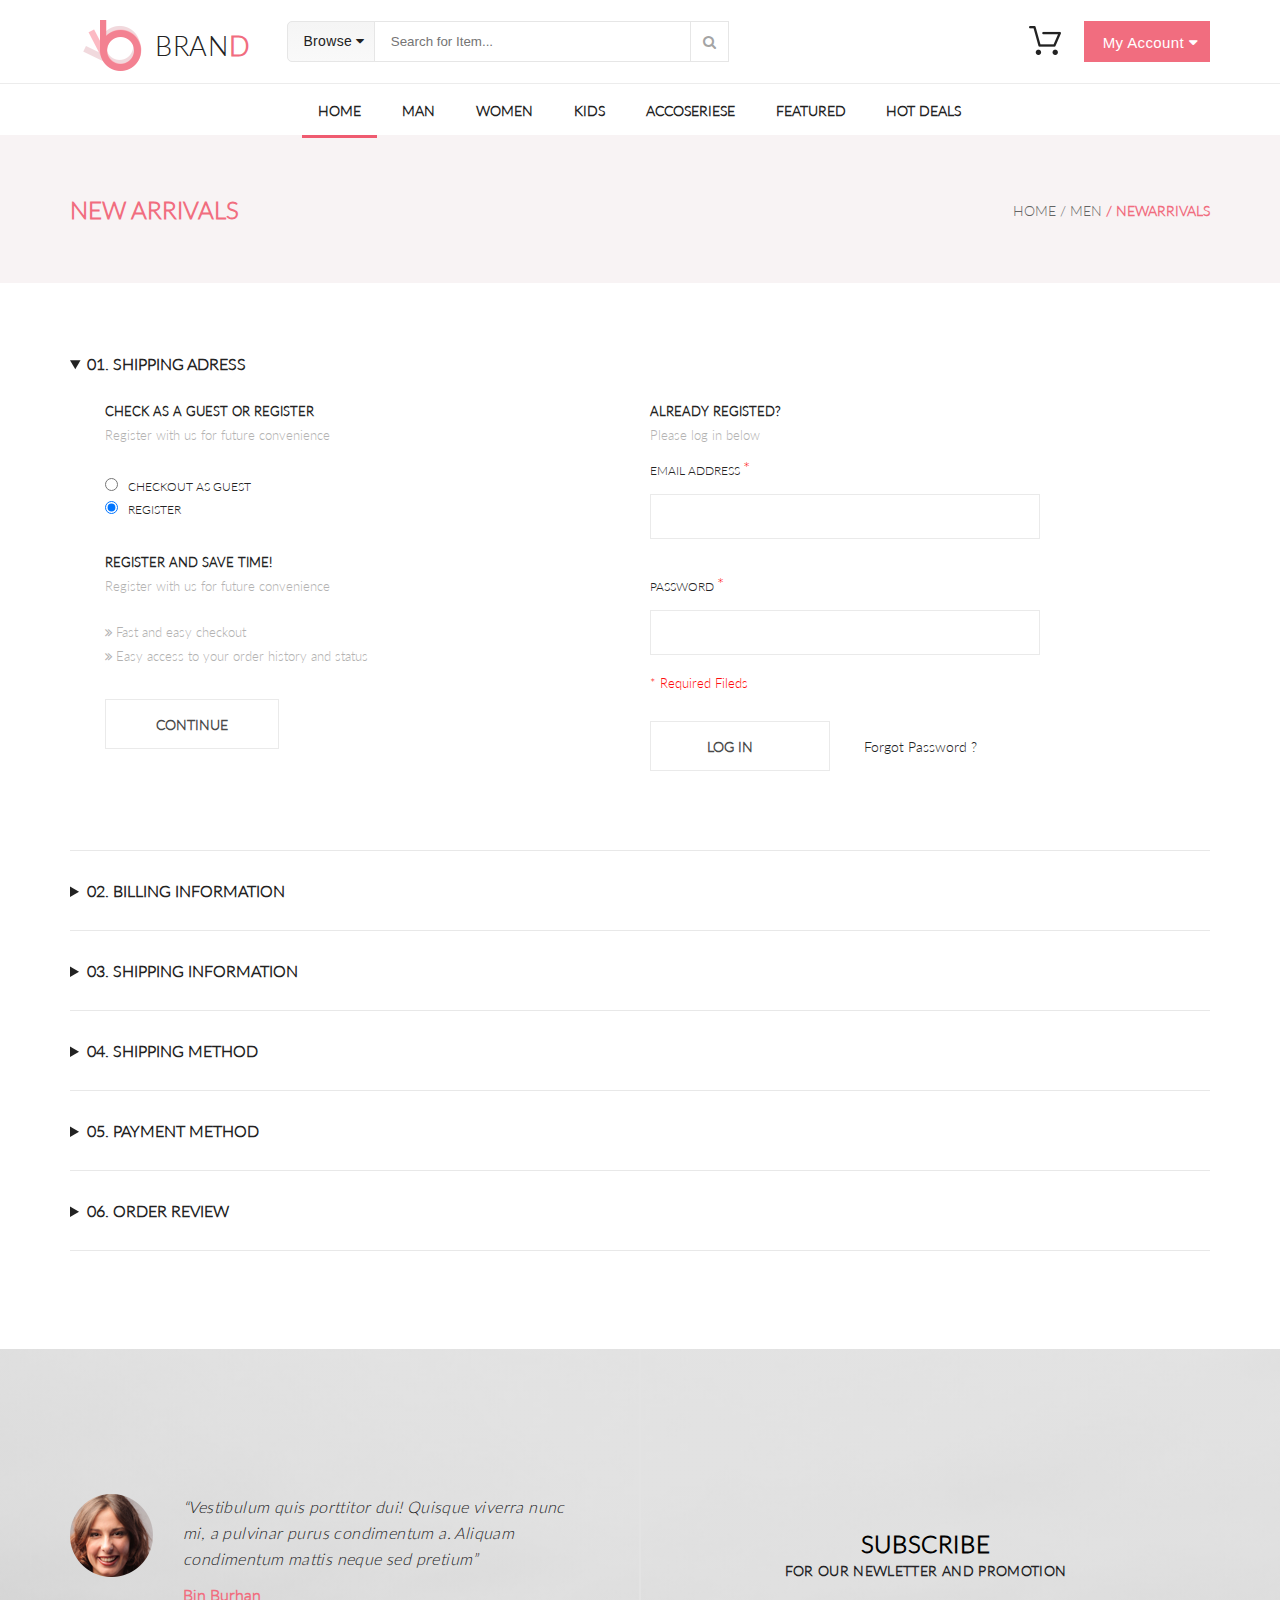
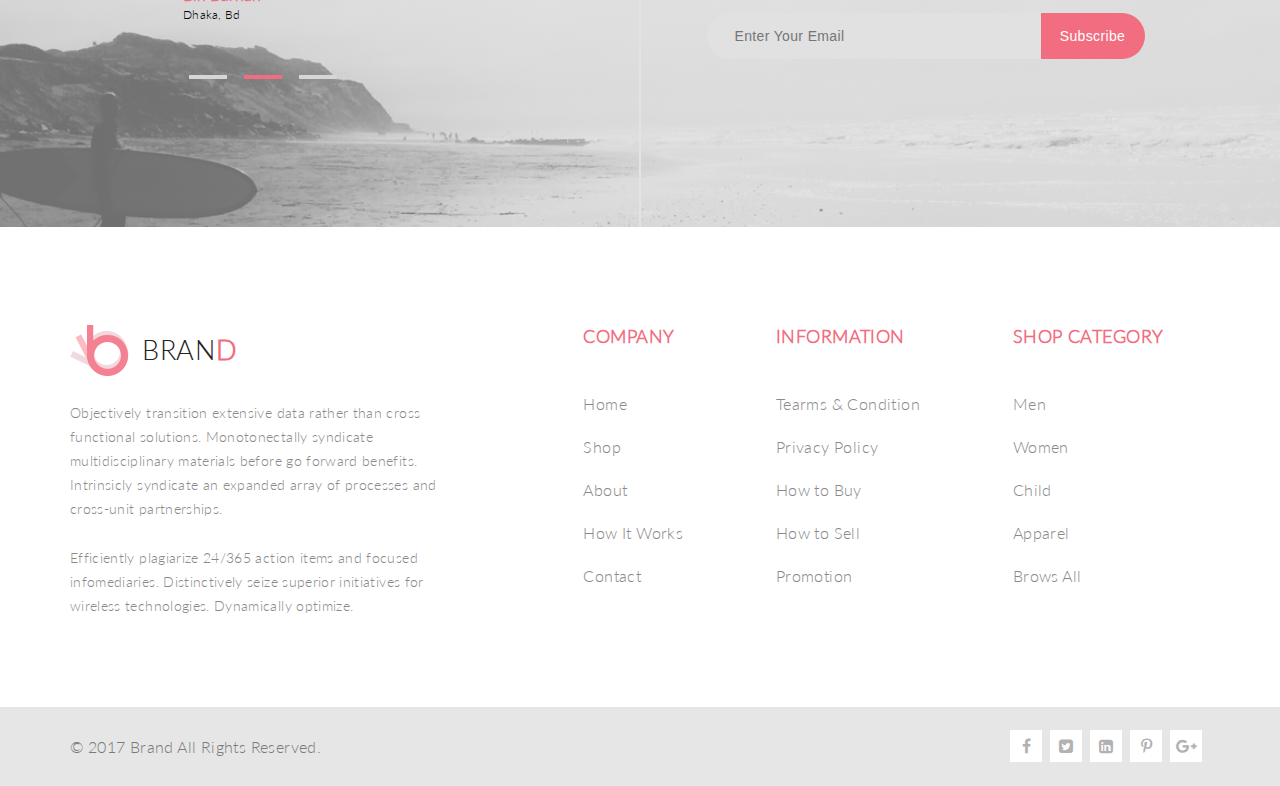
<file: checkout.html>
<!DOCTYPE html>
<html lang="en">

<head>
    <meta charset="UTF-8">
    <meta name="viewport" content="width=device-width, initial-scale=1.0">
    <title>Checkout</title>
    <link rel="stylesheet" href="fonts/font-awesome-4.7.0/css/font-awesome.min.css">
    <link rel="stylesheet" href="css/styles.css">

</head>

<body>
    <header class="header">
        <div class="container header-container">
            <div class="header-logo">
                <a href="index.html" class="logo"><img src="img/logo.png" alt="logo.png">BRAN<span>D</span></a>
            </div>

            <div class="search">
                <form action="#!" method="post" class="search">
                    <div class="browse_button-block">
                        <button class="browse_button">Browse <i class="fa fa-caret-down"
                                aria-hidden="true"></i></button>

                        <ul class="menu-drop-down">
                            <li>
                                <p class="menu-drop-down-header">Women</p>
                                <ul class="menu-drop-down-sub">
                                    <li><a href="#!" class="menu-drop-down-link menu-link">Dresses</a></li>
                                    <li><a href="#!" class="menu-drop-down-link menu-link">Tops</a></li>
                                    <li><a href="#!" class="menu-drop-down-link menu-link">Sweaters/Knits</a></li>
                                    <li><a href="#!" class="menu-drop-down-link menu-link">Jackets/Coats</a></li>
                                    <li><a href="#!" class="menu-drop-down-link menu-link">Blazers</a></li>
                                    <li><a href="#!" class="menu-drop-down-link menu-link">Denim</a></li>
                                    <li><a href="#!" class="menu-drop-down-link menu-link">Leggings/Pants</a></li>
                                    <li><a href="#!" class="menu-drop-down-link menu-link">Skirts/Shorts</a></li>
                                    <li><a href="#!" class="menu-drop-down-link menu-link">Accessories</a></li>
                                    <li><a href="#!" class="menu-drop-down-link menu-link">Bags/Purses</a></li>
                                    <li><a href="#!" class="menu-drop-down-link menu-link">Swimwear/Underwear</a></li>
                                    <li><a href="#!" class="menu-drop-down-link menu-link">Nightwear</a></li>
                                    <li><a href="#!" class="menu-drop-down-link menu-link">Shoes</a></li>
                                    <li><a href="#!" class="menu-drop-down-link menu-link">Beauty</a></li>
                                </ul>
                            </li>

                            <li>
                                <p class="menu-drop-down-header">Men</p>
                                <ul class="menu-drop-down-sub">
                                    <li><a href="#!" class="menu-drop-down-link menu-link">Tees/Tank tops</a></li>
                                    <li><a href="#!" class="menu-drop-down-link menu-link">Shirts/Polos</a></li>
                                    <li><a href="#!" class="menu-drop-down-link menu-link">Sweaters</a></li>
                                    <li><a href="#!" class="menu-drop-down-link menu-link">Sweatshirts/Hoodies</a></li>
                                    <li><a href="#!" class="menu-drop-down-link menu-link">Blazers</a></li>
                                    <li><a href="#!" class="menu-drop-down-link menu-link">Jackets/vests</a></li>
                                </ul>

                            </li>
                        </ul>

                    </div>

                    <input type="text" class="browse-input" value="" placeholder="Search for Item...">
                    <button class="search_button button"><i class="fa fa-search" aria-hidden="true"></i></button>
                </form>
            </div>

            <div class="login">

                <a href="shopping-cart.html" class="basket button"><img src="img/basket.png" alt="img/basket.png"></a>

                <div class="cart-button-block">
                    <button class="account_button">
                        My Account <i class="fa fa-caret-down" aria-hidden="true"></i>
                    </button>

                    <div class="cart-button-menu-block">
                        <ul class="cart-button-menu">
                            <li class="cart-button-menu-li">
                                <img src="img/rectangle-24.png" alt="rectangle-24.png">
                                <div class="cart-button-menu-block-text">
                                    <p class="cart-button-menu-block-header">Rebox Zane</p>
                                    <p class="stars">
                                        <i class="fa fa-star" aria-hidden="true"></i>
                                        <i class="fa fa-star" aria-hidden="true"></i>
                                        <i class="fa fa-star" aria-hidden="true"></i>
                                        <i class="fa fa-star" aria-hidden="true"></i>
                                        <i class="fa fa-star-half-o" aria-hidden="true"></i>
                                    </p>
                                    <p class="cart-button-menu-block-price">1 x $250</p>
                                </div>
                                <div>
                                    <button class="cart-button-menu-button-cancel">
                                        <i class="fa fa-times-circle" aria-hidden="true"></i>
                                    </button>
                                </div>
                            </li>

                            <li class="cart-button-menu-li">
                                <img src="img/rectangle-24-1.png" alt="rectangle-24-1.png">
                                <div class="cart-button-menu-block-text">
                                    <p class="cart-button-menu-block-header">Rebox Zane</p>
                                    <p class="stars">
                                        <i class="fa fa-star" aria-hidden="true"></i>
                                        <i class="fa fa-star" aria-hidden="true"></i>
                                        <i class="fa fa-star" aria-hidden="true"></i>
                                        <i class="fa fa-star" aria-hidden="true"></i>
                                        <i class="fa fa-star-half-o" aria-hidden="true"></i>
                                    </p>
                                    <p class="cart-button-menu-block-price">1 x $250</p>
                                </div>
                                <div>
                                    <button class="cart-button-menu-button-cancel"><i class="fa fa-times-circle"
                                            aria-hidden="true"></i></button>
                                </div>
                            </li>
                        </ul>

                        <div class="cart-button-menu-price cart-button-menu">
                            <p>TOTAL</p>
                            <p>$500.00</p>
                        </div>

                        <div class="cart-button-menu-button cart-button-menu">
                            <div>
                                <a href="checkout.html" class="cart-button-menu-checkout button">Checkout</a>
                            </div>
                            <div>
                                <a href="shopping-cart.html" class="cart-button-menu-checkout go-to-cart button">Go to
                                    cart</a>
                            </div>
                        </div>
                    </div>

                </div>
            </div>
        </div>
    </header>

    <nav class="main-menu-nav container">
        <ul class="main-menu">
            <li><a href="index.html" class="main-menu-link main-menu-link-active">Home</a></li>
            <li><a href="product.html" class="main-menu-link">Man</a>
                <div class="mega-menu">
                    <div class="mega-menu-blocks">
                        <ul class="mega-menu-list">
                            <li>
                                <a href="product.html" class="menu-drop-down-header-link menu-link">Man</a>
                                <ul class="mega-menu-list-sub">
                                    <li><a href="#!" class="mega-menu-list-sub-link menu-link">Dresses</a></li>
                                    <li><a href="#!" class="mega-menu-list-sub-link menu-link">Tops</a></li>
                                    <li><a href="#!" class="mega-menu-list-sub-link menu-link">Sweaters/Knits</a></li>
                                    <li><a href="#!" class="mega-menu-list-sub-link menu-link">Jackets/Coats</a></li>
                                    <li><a href="#!" class="mega-menu-list-sub-link menu-link">Blazers</a></li>
                                    <li><a href="#!" class="mega-menu-list-sub-link menu-link">Denim</a></li>
                                    <li><a href="#!" class="mega-menu-list-sub-link menu-link">Leggings/Pants</a></li>
                                    <li><a href="#!" class="mega-menu-list-sub-link menu-link">Skirts/Shorts</a></li>
                                    <li><a href="#!" class="mega-menu-list-sub-link menu-link">Accessories</a></li>
                                     <li><a href="#!" class="mega-menu-list-sub-link menu-link">Bags/Purses</a></li>
                                    <li><a href="#!" class="mega-menu-list-sub-link menu-link">Swimwear/Underwear</a></li>
                                    <li><a href="#!" class="mega-menu-list-sub-link menu-link">Nightwear</a></li>
                                  <!--   <li><a href="#!" class="mega-menu-list-sub-link menu-link">Shoes</a></li>
                                    <li><a href="#!" class="mega-menu-list-sub-link menu-link">Beauty</a></li>-->
                                </ul>
                            </li>
                        </ul>

                    </div>
                    <!-- 2 колонка -->
                    <div class="mega-menu-blocks">
                        <ul class="mega-menu-list">
                            <li>
                                <a href="product.html" class="menu-drop-down-header-link menu-link">Man</a>
                                <ul class="mega-menu-list-sub">
                                    <li><a href="#!" class="mega-menu-list-sub-link menu-link">Dresses</a></li>
                                    <li><a href="#!" class="mega-menu-list-sub-link menu-link">Tops</a></li>
                                    <li><a href="#!" class="mega-menu-list-sub-link menu-link">Sweaters/Knits</a></li>
                                    <li><a href="#!" class="mega-menu-list-sub-link menu-link">Jackets/Coats</a></li>
                                </ul>
                            </li>

                        </ul>
                        <ul class="mega-menu-list">
                            <li>
                                <a href="product.html" class="menu-drop-down-header-link menu-link">Man</a>
                                <ul class="mega-menu-list-sub">
                                    <li><a href="#!" class="mega-menu-list-sub-link menu-link">Dresses</a></li>
                                    <li><a href="#!" class="mega-menu-list-sub-link menu-link">Tops</a></li>
                                    <li><a href="#!" class="mega-menu-list-sub-link menu-link">Sweaters/Knits</a></li>
                                </ul>
                            </li>
                        </ul>
                        <!-- 3 колонка -->
                    </div>
                    <div class="mega-menu-blocks">
                        <ul class="mega-menu-list">
                            <li>
                                <a href="product.html" class="menu-drop-down-header-link menu-link">Man</a>
                                <ul class="mega-menu-list-sub">
                                    <li><a href="#!" class="mega-menu-list-sub-link menu-link">Dresses</a></li>
                                    <li><a href="#!" class="mega-menu-list-sub-link menu-link">Tops</a></li>
                                    <li><a href="#!" class="mega-menu-list-sub-link menu-link">Sweaters/Knits</a></li>
                                    <li><a href="#!" class="mega-menu-list-sub-link menu-link">Jackets/Coats</a></li>

                                </ul>
                            </li>
                        </ul>
                        <div class="mega-menu-blocks-img">
                            <img src="img/rectangle_23.png" alt="rectangle_23.png">
                            <p class="mega-menu-blocks-img-text">
                                Super<br>
                                sale!
                            </p>
                        </div>
                    </div>
                </div>

            </li>

            <li>
                <a href="single-page.html" class="main-menu-link">Women</a>
                <div class="mega-menu">
                    <div class="mega-menu-blocks">
                        <ul class="mega-menu-list">
                            <li>
                                <a href="single-page.html" class="menu-drop-down-header-link menu-link">Women</a>
                                <ul class="mega-menu-list-sub">
                                    <li><a href="#!" class="mega-menu-list-sub-link menu-link">Dresses</a></li>
                                    <li><a href="#!" class="mega-menu-list-sub-link menu-link">Tops</a></li>
                                    <li><a href="#!" class="mega-menu-list-sub-link menu-link">Sweaters/Knits</a></li>
                                    <li><a href="#!" class="mega-menu-list-sub-link menu-link">Jackets/Coats</a></li>
                                    <li><a href="#!" class="mega-menu-list-sub-link menu-link">Blazers</a></li>
                                    <li><a href="#!" class="mega-menu-list-sub-link menu-link">Denim</a></li>
                                    <li><a href="#!" class="mega-menu-list-sub-link menu-link">Leggings/Pants</a></li>
                                    <li><a href="#!" class="mega-menu-list-sub-link menu-link">Skirts/Shorts</a></li>
                                    <li><a href="#!" class="mega-menu-list-sub-link menu-link">Accessories</a></li>
                                    <!--  <li><a href="#!" class="mega-menu-list-sub-link menu-link">Bags/Purses</a></li>
                                    <li><a href="#!" class="mega-menu-list-sub-link menu-link">Swimwear/Underwear</a></li>
                                    <li><a href="#!" class="mega-menu-list-sub-link menu-link">Nightwear</a></li>
                                    <li><a href="#!" class="mega-menu-list-sub-link menu-link">Shoes</a></li>
                                    <li><a href="#!" class="mega-menu-list-sub-link menu-link">Beauty</a></li>-->
                                </ul>
                            </li>
                        </ul>

                    </div>
                    <!-- 2 колонка -->
                    <div class="mega-menu-blocks">
                        <ul class="mega-menu-list">
                            <li>
                                <a href="single-page.html" class="menu-drop-down-header-link menu-link">Women</a>
                                <ul class="mega-menu-list-sub">
                                    <li><a href="#!" class="mega-menu-list-sub-link menu-link">Dresses</a></li>
                                    <li><a href="#!" class="mega-menu-list-sub-link menu-link">Tops</a></li>
                                    <li><a href="#!" class="mega-menu-list-sub-link menu-link">Sweaters/Knits</a></li>
                                    <li><a href="#!" class="mega-menu-list-sub-link menu-link">Jackets/Coats</a></li>
                                </ul>
                            </li>

                        </ul>
                        <ul class="mega-menu-list">
                            <li>
                                <a href="single-page.html" class="menu-drop-down-header-link menu-link">Women</a>
                                <ul class="mega-menu-list-sub">
                                    <li><a href="#!" class="mega-menu-list-sub-link menu-link">Dresses</a></li>
                                    <li><a href="#!" class="mega-menu-list-sub-link menu-link">Tops</a></li>
                                    <li><a href="#!" class="mega-menu-list-sub-link menu-link">Sweaters/Knits</a></li>
                                </ul>
                            </li>
                        </ul>
                        <!-- 3 колонка -->
                    </div>
                    <div class="mega-menu-blocks">
                        <ul class="mega-menu-list">
                            <li>
                                <a href="single-page.html" class="menu-drop-down-header-link menu-link">Women</a>
                                <ul class="mega-menu-list-sub">
                                    <li><a href="#!" class="mega-menu-list-sub-link menu-link">Dresses</a></li>
                                    <li><a href="#!" class="mega-menu-list-sub-link menu-link">Tops</a></li>
                                    <li><a href="#!" class="mega-menu-list-sub-link menu-link">Sweaters/Knits</a></li>
                                    <li><a href="#!" class="mega-menu-list-sub-link menu-link">Jackets/Coats</a></li>

                                </ul>
                            </li>
                        </ul>
                        <div class="mega-menu-blocks-img">
                            <img src="img/rectangle_23.png" alt="rectangle_23.png">
                            <p class="mega-menu-blocks-img-text">
                                Super<br>
                                sale!
                            </p>
                        </div>
                    </div>
                </div>
            </li>

            <li>
                <a href="#!" class="main-menu-link">Kids</a>
                <div class="mega-menu">
                    <div class="mega-menu-blocks">
                        <ul class="mega-menu-list">
                            <li>
                                <a href="#!" class="menu-drop-down-header-link menu-link">Kids</a>
                                <ul class="mega-menu-list-sub">
                                    <li><a href="#!" class="mega-menu-list-sub-link menu-link">Dresses</a></li>
                                    <li><a href="#!" class="mega-menu-list-sub-link menu-link">Tops</a></li>
                                    <li><a href="#!" class="mega-menu-list-sub-link menu-link">Sweaters/Knits</a></li>
                                    <li><a href="#!" class="mega-menu-list-sub-link menu-link">Jackets/Coats</a></li>
                                    <li><a href="#!" class="mega-menu-list-sub-link menu-link">Blazers</a></li>
                                    <!-- <li><a href="#!" class="mega-menu-list-sub-link menu-link">Denim</a></li>
                                    <li><a href="#!" class="mega-menu-list-sub-link menu-link">Leggings/Pants</a></li>
                                    <li><a href="#!" class="mega-menu-list-sub-link menu-link">Skirts/Shorts</a></li>
                                    <li><a href="#!" class="mega-menu-list-sub-link menu-link">Accessories</a></li>
                                    <li><a href="#!" class="mega-menu-list-sub-link menu-link">Bags/Purses</a></li>
                                    <li><a href="#!" class="mega-menu-list-sub-link menu-link">Swimwear/Underwear</a></li>
                                    <li><a href="#!" class="mega-menu-list-sub-link menu-link">Nightwear</a></li>
                                    <li><a href="#!" class="mega-menu-list-sub-link menu-link">Shoes</a></li>
                                    <li><a href="#!" class="mega-menu-list-sub-link menu-link">Beauty</a></li>-->
                                </ul>
                            </li>
                        </ul>

                    </div>
                    <!-- 2 колонка -->
                    <div class="mega-menu-blocks">
                        <ul class="mega-menu-list">
                            <li>
                                <a href="#!" class="menu-drop-down-header-link menu-link">Kids</a>
                                <ul class="mega-menu-list-sub">
                                    <li><a href="#!" class="mega-menu-list-sub-link menu-link">Dresses</a></li>
                                    <li><a href="#!" class="mega-menu-list-sub-link menu-link">Tops</a></li>
                                    <li><a href="#!" class="mega-menu-list-sub-link menu-link">Sweaters/Knits</a></li>
                                    <li><a href="#!" class="mega-menu-list-sub-link menu-link">Jackets/Coats</a></li>
                                </ul>
                            </li>

                        </ul>
                        <ul class="mega-menu-list">
                            <li>
                                <a href="#!" class="menu-drop-down-header-link menu-link">Kids</a>
                                <ul class="mega-menu-list-sub">
                                    <li><a href="#!" class="mega-menu-list-sub-link menu-link">Dresses</a></li>
                                    <li><a href="#!" class="mega-menu-list-sub-link menu-link">Tops</a></li>
                                    <li><a href="#!" class="mega-menu-list-sub-link menu-link">Sweaters/Knits</a></li>
                                </ul>
                            </li>
                        </ul>
                        <!-- 3 колонка -->
                    </div>
                    <div class="mega-menu-blocks">
                        <ul class="mega-menu-list">
                            <li>
                                <a href="#!" class="menu-drop-down-header-link menu-link">Kids</a>
                                <ul class="mega-menu-list-sub">
                                    <li><a href="#!" class="mega-menu-list-sub-link menu-link">Dresses</a></li>
                                    <li><a href="#!" class="mega-menu-list-sub-link menu-link">Tops</a></li>
                                    <li><a href="#!" class="mega-menu-list-sub-link menu-link">Sweaters/Knits</a></li>
                                    <li><a href="#!" class="mega-menu-list-sub-link menu-link">Jackets/Coats</a></li>

                                </ul>
                            </li>
                        </ul>
                        <div class="mega-menu-blocks-img">
                            <img src="img/rectangle_23.png" alt="rectangle_23.png">
                            <p class="mega-menu-blocks-img-text">
                                Super<br>
                                sale!
                            </p>
                        </div>
                    </div>
                </div>
            </li>
            <li>
                <a href="#!" class="main-menu-link">Accoseriese</a>
                <div class="mega-menu">
                    <div class="mega-menu-blocks">
                        <ul class="mega-menu-list">
                            <li>
                                <a href="product.html" class="menu-drop-down-header-link menu-link">Man</a>
                                <ul class="mega-menu-list-sub">
                                    <li><a href="#!" class="mega-menu-list-sub-link menu-link">Dresses</a></li>
                                    <li><a href="#!" class="mega-menu-list-sub-link menu-link">Tops</a></li>
                                    <li><a href="#!" class="mega-menu-list-sub-link menu-link">Sweaters/Knits</a></li>
                                    <li><a href="#!" class="mega-menu-list-sub-link menu-link">Jackets/Coats</a></li>
                                    <!--<li><a href="#!" class="mega-menu-list-sub-link menu-link">Blazers</a></li>
                                    <li><a href="#!" class="mega-menu-list-sub-link menu-link">Denim</a></li>
                                    <li><a href="#!" class="mega-menu-list-sub-link menu-link">Leggings/Pants</a></li>
                                    <li><a href="#!" class="mega-menu-list-sub-link menu-link">Skirts/Shorts</a></li>
                                    <li><a href="#!" class="mega-menu-list-sub-link menu-link">Accessories</a></li>
                                      <li><a href="#!" class="mega-menu-list-sub-link menu-link">Bags/Purses</a></li>
                                    <li><a href="#!" class="mega-menu-list-sub-link menu-link">Swimwear/Underwear</a></li>
                                    <li><a href="#!" class="mega-menu-list-sub-link menu-link">Nightwear</a></li>
                                    <li><a href="#!" class="mega-menu-list-sub-link menu-link">Shoes</a></li>
                                    <li><a href="#!" class="mega-menu-list-sub-link menu-link">Beauty</a></li>-->
                                </ul>
                            </li>
                        </ul>

                    </div>
                    <!-- 2 колонка -->
                    <div class="mega-menu-blocks">
                        <ul class="mega-menu-list">
                            <li>
                                <a href="single-page.html" class="menu-drop-down-header-link menu-link">Women</a>
                                <ul class="mega-menu-list-sub">
                                    <li><a href="#!" class="mega-menu-list-sub-link menu-link">Dresses</a></li>
                                    <li><a href="#!" class="mega-menu-list-sub-link menu-link">Tops</a></li>
                                  <!--<li><a href="#!" class="mega-menu-list-sub-link menu-link">Sweaters/Knits</a></li>--> 
                                    <li><a href="#!" class="mega-menu-list-sub-link menu-link">Jackets/Coats</a></li>
                                </ul>
                            </li>

                        </ul>
                        <ul class="mega-menu-list">
                            <li>
                                <a href="#!" class="menu-drop-down-header-link menu-link menu-link">Kids</a>
                                <ul class="mega-menu-list-sub">
                                    <li><a href="#!" class="mega-menu-list-sub-link menu-link">Dresses</a></li>
                                    <li><a href="#!" class="mega-menu-list-sub-link menu-link">Tops</a></li>
                                    <li><a href="#!" class="mega-menu-list-sub-link menu-link">Sweaters/Knits</a></li>
                                </ul>
                            </li>
                        </ul>
                        <!-- 3 колонка -->
                    </div>
                    <div class="mega-menu-blocks">
                        <ul class="mega-menu-list">
                            <li>
                                <a href="single-page.html" class="menu-drop-down-header-link menu-link">Women</a>
                                <ul class="mega-menu-list-sub">
                                    <li><a href="#!" class="mega-menu-list-sub-link menu-link">Dresses</a></li>
                                    <li><a href="#!" class="mega-menu-list-sub-link menu-link">Tops</a></li>
                                    <li><a href="#!" class="mega-menu-list-sub-link menu-link">Sweaters/Knits</a></li>
                                    <li><a href="#!" class="mega-menu-list-sub-link menu-link">Jackets/Coats</a></li>

                                </ul>
                            </li>
                        </ul>
                        <div class="mega-menu-blocks-img">
                            <img src="img/rectangle_23.png" alt="rectangle_23.png">
                            <p class="mega-menu-blocks-img-text">
                                Super<br>
                                sale!
                            </p>
                        </div>
                    </div>
                </div>
            </li>
            <li>
                <a href="#!" class="main-menu-link">Featured</a>
                <div class="mega-menu">
                    <div class="mega-menu-blocks">
                        <ul class="mega-menu-list">
                            <li>
                                <a href="single-page.html" class="menu-drop-down-header-link menu-link">Women</a>
                                <ul class="mega-menu-list-sub">
                                    <li><a href="#!" class="mega-menu-list-sub-link menu-link">Dresses</a></li>
                                    <li><a href="#!" class="mega-menu-list-sub-link menu-link">Tops</a></li>
                                   <!-- <li><a href="#!" class="mega-menu-list-sub-link menu-link">Sweaters/Knits</a></li>
                                    <li><a href="#!" class="mega-menu-list-sub-link menu-link">Jackets/Coats</a></li>
                                    <li><a href="#!" class="mega-menu-list-sub-link menu-link">Blazers</a></li>
                                    <li><a href="#!" class="mega-menu-list-sub-link menu-link">Denim</a></li>
                                    <li><a href="#!" class="mega-menu-list-sub-link menu-link">Leggings/Pants</a></li>
                                    <li><a href="#!" class="mega-menu-list-sub-link menu-link">Skirts/Shorts</a></li>
                                    <li><a href="#!" class="mega-menu-list-sub-link menu-link">Accessories</a></li>
                                    <li><a href="#!" class="mega-menu-list-sub-link menu-link">Bags/Purses</a></li>
                                    <li><a href="#!" class="mega-menu-list-sub-link menu-link">Swimwear/Underwear</a></li>
                                    <li><a href="#!" class="mega-menu-list-sub-link menu-link">Nightwear</a></li>
                                    <li><a href="#!" class="mega-menu-list-sub-link menu-link">Shoes</a></li>
                                    <li><a href="#!" class="mega-menu-list-sub-link menu-link">Beauty</a></li>-->
                                </ul>
                            </li>
                        </ul>

                    </div>
                    <!-- 2 колонка -->
                    <div class="mega-menu-blocks">
                        <ul class="mega-menu-list">
                            <li>
                                <a href="single-page.html" class="menu-drop-down-header-link menu-link">Women</a>
                                <ul class="mega-menu-list-sub">
                                    <li><a href="#!" class="mega-menu-list-sub-link menu-link">Dresses</a></li>
                                    <li><a href="#!" class="mega-menu-list-sub-link menu-link">Tops</a></li>
                                    <li><a href="#!" class="mega-menu-list-sub-link menu-link">Sweaters/Knits</a></li>
                                    <li><a href="#!" class="mega-menu-list-sub-link menu-link">Jackets/Coats</a></li>
                                </ul>
                            </li>

                        </ul>
                        <ul class="mega-menu-list">
                            <li>
                                <a href="product.html" class="menu-drop-down-header-link menu-link">Man</a>
                                <ul class="mega-menu-list-sub">
                                    <li><a href="#!" class="mega-menu-list-sub-link menu-link">Dresses</a></li>
                                    <li><a href="#!" class="mega-menu-list-sub-link menu-link">Tops</a></li>
                                    <li><a href="#!" class="mega-menu-list-sub-link menu-link">Sweaters/Knits</a></li>
                                </ul>
                            </li>
                        </ul>
                        <!-- 3 колонка -->
                    </div>
                    <div class="mega-menu-blocks">
                        <ul class="mega-menu-list">
                            <li>
                                <a href="#!" class="menu-drop-down-header-link menu-link">Kids</a>
                                <ul class="mega-menu-list-sub">
                                    <li><a href="#!" class="mega-menu-list-sub-link menu-link">Dresses</a></li>
                                    <li><a href="#!" class="mega-menu-list-sub-link menu-link">Tops</a></li>
                                    <li><a href="#!" class="mega-menu-list-sub-link menu-link">Sweaters/Knits</a></li>
                                    <li><a href="#!" class="mega-menu-list-sub-link menu-link">Jackets/Coats</a></li>

                                </ul>
                            </li>
                        </ul>
                        <div class="mega-menu-blocks-img">
                            <img src="img/rectangle_23.png" alt="rectangle_23.png">
                            <p class="mega-menu-blocks-img-text">
                                Super<br>
                                sale!
                            </p>
                        </div>
                    </div>
                </div>
            </li>
            <li>
                <a href="#!" class="main-menu-link">Hot Deals</a>
                <div class="mega-menu">
                    <div class="mega-menu-blocks">
                        <ul class="mega-menu-list">
                            <li>
                                <a href="single-page.html" class="menu-drop-down-header-link menu-link">Women</a>
                                <ul class="mega-menu-list-sub">
                                    <li><a href="#!" class="mega-menu-list-sub-link menu-link">Dresses</a></li>
                                    <li><a href="#!" class="mega-menu-list-sub-link menu-link">Tops</a></li>
                                    <li><a href="#!" class="mega-menu-list-sub-link menu-link">Sweaters/Knits</a></li>
                                    <li><a href="#!" class="mega-menu-list-sub-link menu-link">Jackets/Coats</a></li>
                                    <li><a href="#!" class="mega-menu-list-sub-link menu-link">Blazers</a></li>
                                    <li><a href="#!" class="mega-menu-list-sub-link menu-link">Denim</a></li>
                                    <li><a href="#!" class="mega-menu-list-sub-link menu-link">Leggings/Pants</a></li>
                                    <li><a href="#!" class="mega-menu-list-sub-link menu-link">Skirts/Shorts</a></li>
                                    <li><a href="#!" class="mega-menu-list-sub-link menu-link">Accessories</a></li>
                                    <!--  <li><a href="#!" class="mega-menu-list-sub-link menu-link">Bags/Purses</a></li>
                                    <li><a href="#!" class="mega-menu-list-sub-link menu-link">Swimwear/Underwear</a></li>
                                    <li><a href="#!" class="mega-menu-list-sub-link menu-link">Nightwear</a></li>
                                    <li><a href="#!" class="mega-menu-list-sub-link menu-link">Shoes</a></li>
                                    <li><a href="#!" class="mega-menu-list-sub-link menu-link">Beauty</a></li>-->
                                </ul>
                            </li>
                        </ul>

                    </div>
                    <!-- 2 колонка -->
                    <div class="mega-menu-blocks">
                        <ul class="mega-menu-list">
                            <li>
                                <a href="single-page.html" class="menu-drop-down-header-link menu-link">Women</a>
                                <ul class="mega-menu-list-sub">
                                    <li><a href="#!" class="mega-menu-list-sub-link menu-link">Dresses</a></li>
                                    <li><a href="#!" class="mega-menu-list-sub-link menu-link">Tops</a></li>
                                    <li><a href="#!" class="mega-menu-list-sub-link menu-link">Sweaters/Knits</a></li>
                                    <li><a href="#!" class="mega-menu-list-sub-link menu-link">Jackets/Coats</a></li>
                                </ul>
                            </li>

                        </ul>
                        <ul class="mega-menu-list">
                            <li>
                                <a href="single-page.html" class="menu-drop-down-header-link menu-link">Women</a>
                                <ul class="mega-menu-list-sub">
                                    <li><a href="#!" class="mega-menu-list-sub-link menu-link">Dresses</a></li>
                                    <li><a href="#!" class="mega-menu-list-sub-link menu-link">Tops</a></li>
                                    <li><a href="#!" class="mega-menu-list-sub-link menu-link">Sweaters/Knits</a></li>
                                </ul>
                            </li>
                        </ul>
                        <!-- 3 колонка -->
                    </div>
                    <div class="mega-menu-blocks">
                        <ul class="mega-menu-list">
                            <li>
                                <a href="single-page.html" class="menu-drop-down-header-link menu-link">Women</a>
                                <ul class="mega-menu-list-sub">
                                    <li><a href="#!" class="mega-menu-list-sub-link menu-link">Dresses</a></li>
                                    <li><a href="#!" class="mega-menu-list-sub-link menu-link">Tops</a></li>
                                    <li><a href="#!" class="mega-menu-list-sub-link menu-link">Sweaters/Knits</a></li>
                                    <li><a href="#!" class="mega-menu-list-sub-link menu-link">Jackets/Coats</a></li>

                                </ul>
                            </li>
                        </ul>
                        <div class="mega-menu-blocks-img">
                            <img src="img/rectangle_23.png" alt="rectangle_23.png">
                            <p class="mega-menu-blocks-img-text">
                                Super<br>
                                sale!
                            </p>
                        </div>
                    </div>
                </div>
            </li>
        </ul>
    </nav>


    
    <nav class="">
        <div class="breadcrumbs">
            <div class="breadcrumbs-container container">

                <div class="breadcrumbs-page-name">New Arrivals</div>
                <div class="breadcrumbs-block">
                    <ul class="breadcrumbs-ul">
                        <li><a href="#!" class="breadcrumbs-link menu-link">Home</a></li>
                        <li><a href="#!" class="breadcrumbs-link menu-link">Men</a></li>
                        <li class="breadcrumbs-link menu-link">NewArrivals</li>
                    </ul>
                </div>

            </div>
        </div>
    </nav>


    <section class="section">

        <div class="container">

            <details class="checkout-details" open>
                <summary class="checkout-details-summary">01. Shipping Adress</summary>

                <div class="checkout-blocks">

                    <div class="checkout-blocks-sub">
                        <h5>Check as a guest or register</h5>
                        <p class="checkout-blocks-sub-p">Register with us for future convenience</p>

                        <div class="checkout-blocks-margin">
                            <label class="checkout-blocks-label">
                                <input type="radio" name="reg-check" class="checkout-radio">checkout as
                                guest</label><br>
                            <label class="checkout-blocks-label">
                                <input type="radio" name="reg-check" class="checkout-radio"
                                    checked>register
                            </label>
                        </div>

                        <h5>register and save time!</h5>
                        <p class="checkout-blocks-sub-p">Register with us for future convenience</p>

                        <div class="checkout-blocks-margin">
                            <p class="checkout-blocks-sub-p"><i class="fa fa-angle-double-right" aria-hidden="true"></i>
                                Fast and easy checkout</p>
                            <p class="checkout-blocks-sub-p"><i class="fa fa-angle-double-right" aria-hidden="true"></i>
                                Easy access to your order
                                history and status</p>
                        </div>
                        <div>
                            <button class="checkout-blocks-button button">Continue</button>
                        </div>
                    </div>


                    <div class="checkout-blocks-sub">
                        <form action="#!" method="post">

                            <h5>Already registed?</h5>
                            <p class="checkout-blocks-sub-p">Please log in below</p>

                            <div class="checkout-blocks-input-block">
                                <label for="checkout-email" class="checkout-blocks-label">EMAIL ADDRESS <span>*</span></label>
                                <input type="email" id="checkout-email" class="checkout-blocks-inputs" required>
                            </div>

                            <div class="checkout-blocks-input-block">
                                <label for="checkout-pass" class="checkout-blocks-label">PASSWORD <span>*</span></label>
                                <input type="password" id="checkout-pass" class="checkout-blocks-inputs" required>
                            </div>
                            <p class="required-fileds">* Required Fileds</p>

                            <div class="required-fileds-buttons">
                                <button class="checkout-blocks-button button-log-in button">Log in</button>
                                <a href="#!" class="checkout-blocks-sub-link">Forgot Password ?</a>
                            </div>

                        </form>

                    </div>

                </div>

            </details>


            <details class="checkout-details">
                <summary class="checkout-details-summary">02. BILLING INFORMATION</summary>
                <div class="checkout-blocks">
                    <div class="checkout-blocks-sub">
                        Lorem ipsum dolor, sit amet consectetur adipisicing elit. Cupiditate quam eaque ab illo id
                        officia, voluptates beatae reiciendis voluptas praesentium sequi, magni perferendis quas
                        accusamus. Incidunt ut nihil neque. Reprehenderit?
                    </div>
                </div>

            </details>

            <details class="checkout-details">
                <summary class="checkout-details-summary">03. SHIPPING INFORMATION</summary>
                <div class="checkout-blocks">
                    <div class="checkout-blocks-sub">
                        Lorem ipsum dolor, sit amet consectetur adipisicing elit. Cupiditate quam eaque ab illo id
                        officia, voluptates beatae reiciendis voluptas praesentium sequi, magni perferendis quas
                        accusamus. Incidunt ut nihil neque. Reprehenderit?
                    </div>
                </div>
            </details>

            <details class="checkout-details">
                <summary class="checkout-details-summary">04. SHIPPING METHOD</summary>
                <div class="checkout-blocks">
                    <div class="checkout-blocks-sub">
                        Lorem ipsum dolor, sit amet consectetur adipisicing elit. Cupiditate quam eaque ab illo id
                        officia, voluptates beatae reiciendis voluptas praesentium sequi, magni perferendis quas
                        accusamus. Incidunt ut nihil neque. Reprehenderit?
                    </div>
                </div>
            </details>

            <details class="checkout-details">
                <summary class="checkout-details-summary">05. PAYMENT METHOD</summary>
                <div class="checkout-blocks">
                    <div class="checkout-blocks-sub">
                        Lorem ipsum dolor, sit amet consectetur adipisicing elit. Cupiditate quam eaque ab illo id
                        officia, voluptates beatae reiciendis voluptas praesentium sequi, magni perferendis quas
                        accusamus. Incidunt ut nihil neque. Reprehenderit?
                    </div>
                </div>
            </details>

            <details class="checkout-details">
                <summary class="checkout-details-summary">06. ORDER REVIEW</summary>
                <div class="checkout-blocks">
                    <div class="checkout-blocks-sub">
                        Lorem ipsum dolor, sit amet consectetur adipisicing elit. Cupiditate quam eaque ab illo id
                        officia, voluptates beatae reiciendis voluptas praesentium sequi, magni perferendis quas
                        accusamus. Incidunt ut nihil neque. Reprehenderit?
                    </div>
                </div>
            </details>

        </div>



        <div class="container">

        </div>



    </section>


    <section class="new-section">
        <div class="subscription">
            <div class="subscription-content container">

                <div class="subscription-content-block">
                    <div>
                        <div class="subscription-avatar">
                            <img src="img/face.png" alt="face.png">
                        </div>
                        <div class="subscription-tagline">
                            <p class="subscription-text">“Vestibulum quis porttitor dui! Quisque viverra nunc mi,
                                a pulvinar purus condimentum a. Aliquam condimentum mattis neque sed pretium”
                            </p>
                            <p class="subscription-sign">Bin Burhan</p>
                            <p class="subscription-sign-prof">Dhaka, Bd</p>

                            <div class="subscription-slider">
                                <ul>
                                    <li class="subscription-slider-items">
                                        <a href="#!" class="subscription-slider-link button"></a>
                                    </li>

                                    <li class="subscription-slider-items">
                                        <a href="#!"
                                            class="subscription-slider-link button subscription-slider-link-active"></a>
                                    </li>
                                    <li class="subscription-slider-items"><a href="#!"
                                            class="subscription-slider-link button"></a>
                                    </li>
                                </ul>
                            </div>

                        </div>
                    </div>
                </div>

                <div class="subscription-content-block-vert-line"></div>

                <div class="subscription-content-block subscription-form">
                    <form action="#!" method="post">
                        <p class="subscription-form-header">Subscribe</p>
                        <p class="subscription-form-text">FOR OUR NEWLETTER AND PROMOTION</p>
                        <div class="subscription-form-input">
                            <input type="email" class="subscription-input" value="" placeholder="Enter Your Email">
                            <input type="submit" value="Subscribe" class="subscription_button button-magenta">
                        </div>
                    </form>
                </div>

            </div>

        </div>
    </section>


    <footer class="new-section">
        <div class="footer-menu container">
            <div class="footer-left-block">
                <a href="#" class="logo"><img src="img/logo.png" alt="logo.png">BRAN<span>D</span></a>
                <p>
                    Objectively transition extensive data rather than cross functional solutions. Monotonectally
                    syndicate multidisciplinary materials before go forward benefits. Intrinsicly syndicate an expanded
                    array of processes and cross-unit partnerships.
                </p>
                <p>
                    Efficiently plagiarize 24/365 action items and focused infomediaries.
                    Distinctively seize superior initiatives for wireless technologies. Dynamically optimize.
                </p>
            </div>

            <div class="footer-menu-block">
                <ul>
                    <li class="footer-menu-link">
                        <a href="#!" class="footer-menu-link-header menu-link">COMPANY</a>
                        <ul>
                            <li><a href="#!" class="footer-menu-link-nested menu-link">Home</a></li>
                            <li><a href="#!" class="footer-menu-link-nested menu-link">Shop</a></li>
                            <li><a href="#!" class="footer-menu-link-nested menu-link">About</a></li>
                            <li><a href="#!" class="footer-menu-link-nested menu-link">How It Works</a></li>
                            <li><a href="#!" class="footer-menu-link-nested menu-link">Contact</a></li>
                        </ul>
                    </li>

                    <li class="footer-menu-link">
                        <a href="#!" class="footer-menu-link-header menu-link">INFORMATION</a>
                        <ul>
                            <li><a href="#!" class="footer-menu-link-nested menu-link">Tearms & Condition</a></li>
                            <li><a href="#!" class="footer-menu-link-nested menu-link">Privacy Policy</a></li>
                            <li><a href="#!" class="footer-menu-link-nested menu-link">How to Buy</a></li>
                            <li><a href="#!" class="footer-menu-link-nested menu-link">How to Sell</a></li>
                            <li><a href="#!" class="footer-menu-link-nested menu-link">Promotion</a></li>
                        </ul>
                    </li>

                    <li class="footer-menu-link">
                        <a href="#!" class="footer-menu-link-header menu-link">SHOP CATEGORY</a>
                        <ul>
                            <li><a href="#!" class="footer-menu-link-nested menu-link">Men</a></li>
                            <li><a href="#!" class="footer-menu-link-nested menu-link">Women</a></li>
                            <li><a href="#!" class="footer-menu-link-nested menu-link">Child</a></li>
                            <li><a href="#!" class="footer-menu-link-nested menu-link">Apparel</a></li>
                            <li><a href="#!" class="footer-menu-link-nested menu-link">Brows All</a></li>
                        </ul>
                    </li>
                </ul>

            </div>
        </div>

        <section class="footer-bottom">
            <div class="footer-bottom-container container">
                <p class="footer-bottom-copy-right">© 2017 Brand All Rights Reserved.</p>
                <div class="footer-social">
                    <a href="#!" class="social-ico-link social-ico"><i class="fa fa-facebook"
                            aria-hidden="true"></i></a>
                    <a href="#!" class="social-ico-link social-ico"><i class="fa fa-twitter-square"
                            aria-hidden="true"></i></a>
                    <a href="#!" class="social-ico-link social-ico"><i class="fa fa-linkedin-square"
                            aria-hidden="true"></i></a>
                    <a href="#!" class="social-ico-link social-ico"><i class="fa fa-pinterest-p"
                            aria-hidden="true"></i></a>
                    <a href="#!" class="social-ico-link social-ico"><i class="fa fa-google-plus"
                            aria-hidden="true"></i></a>
                </div>
            </div>
        </section>

    </footer>




</body>

</html>
</file>
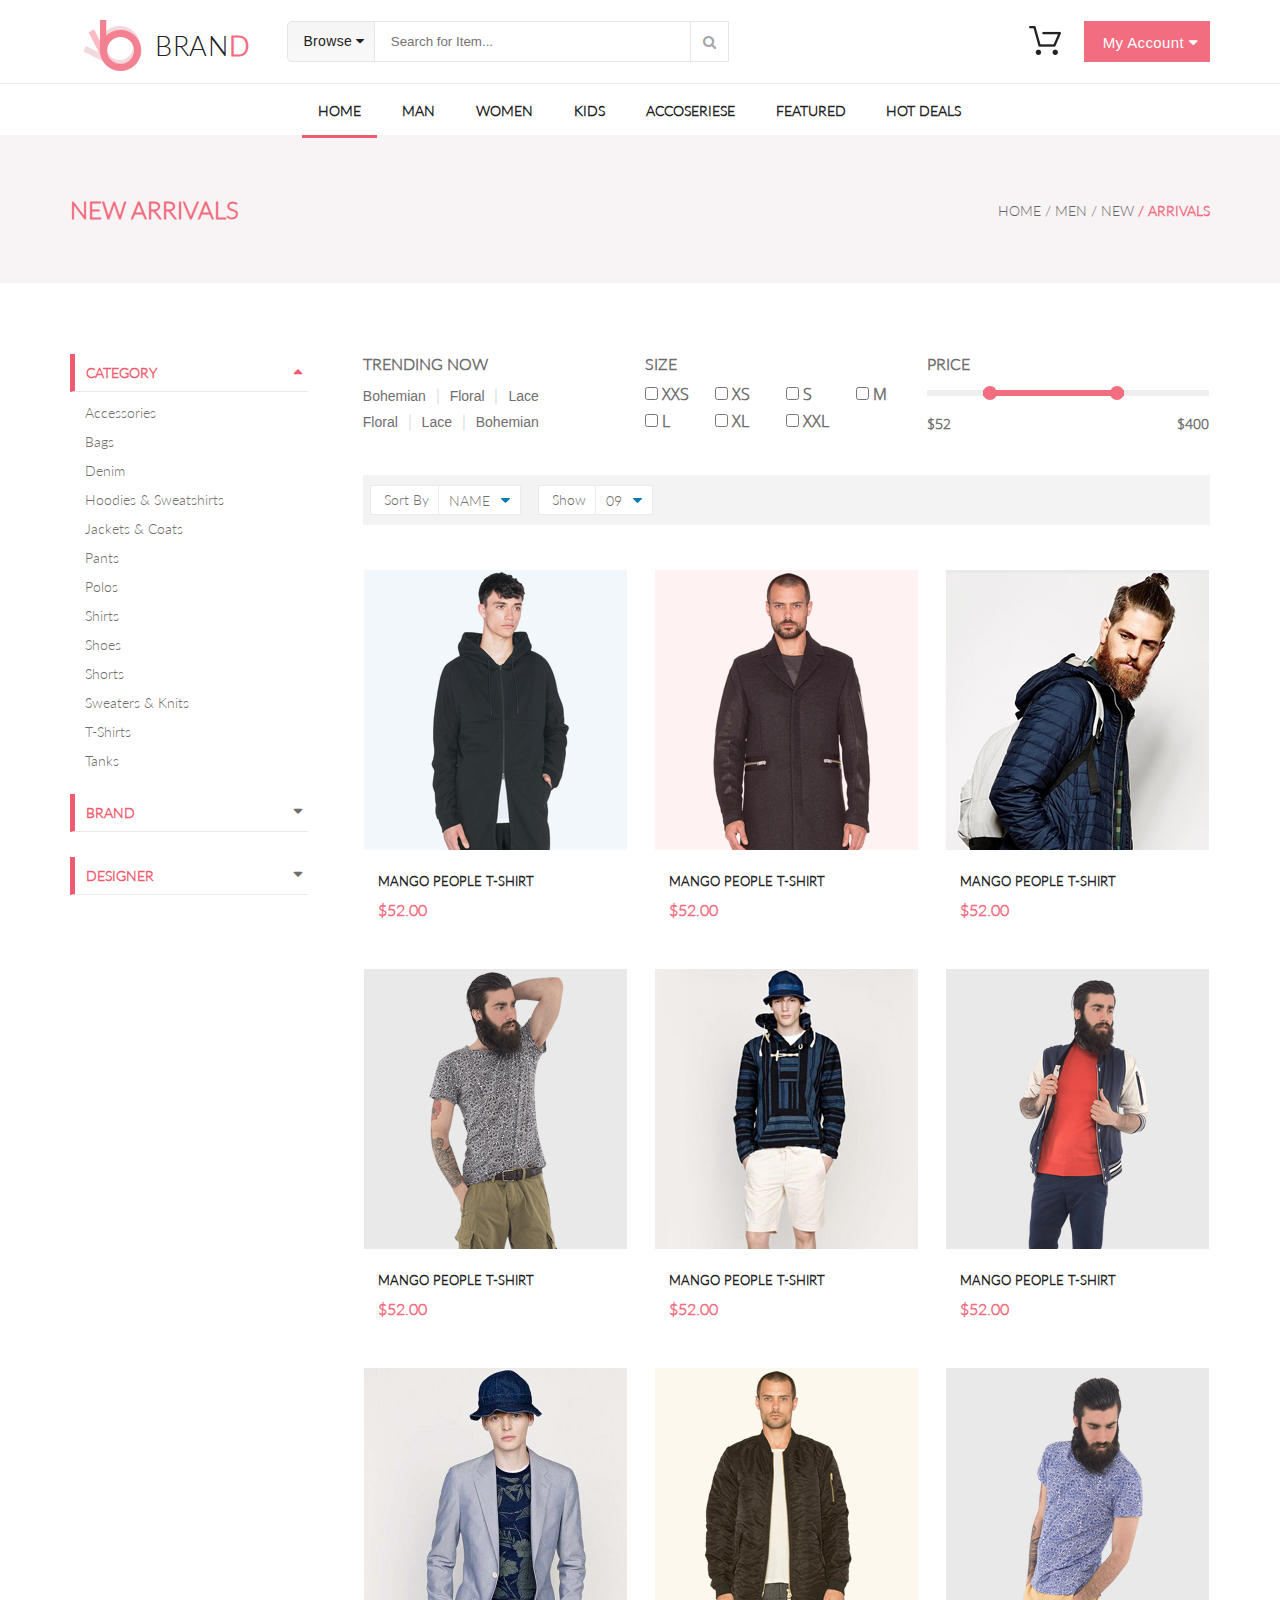
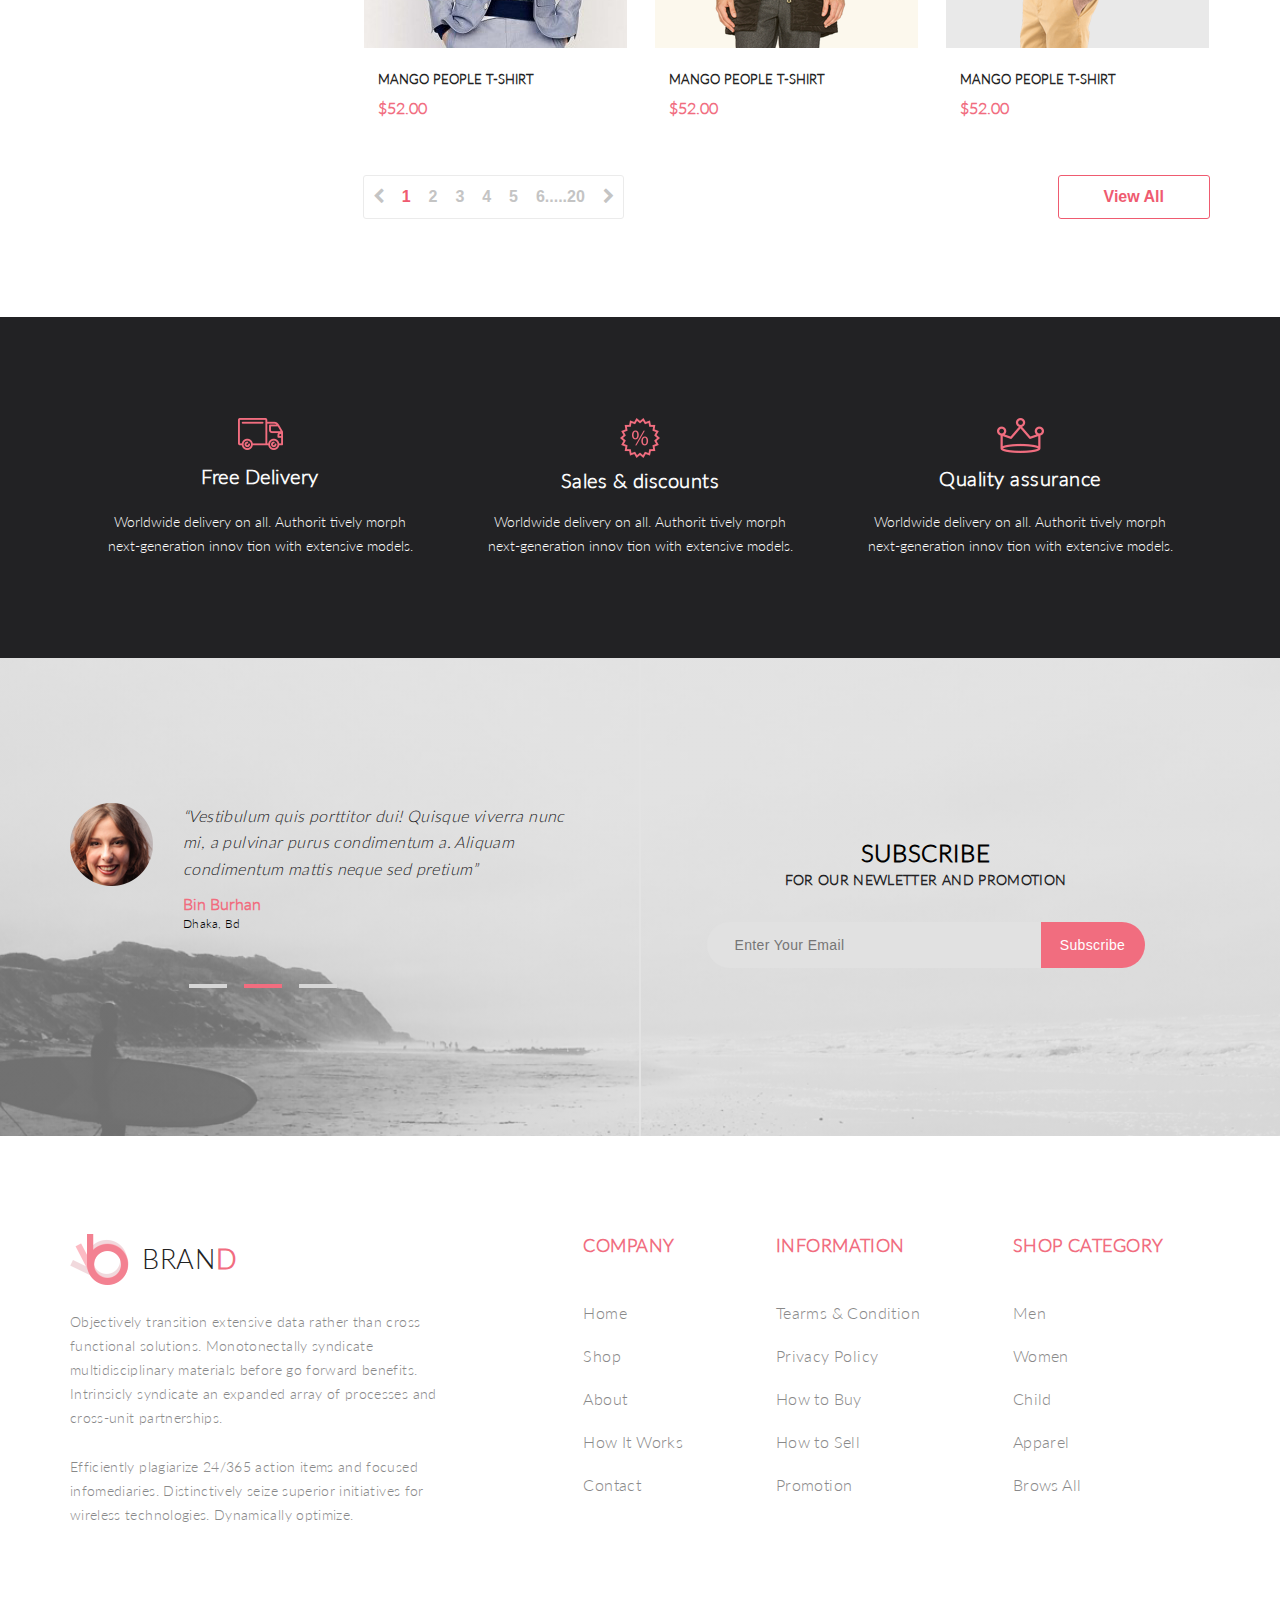
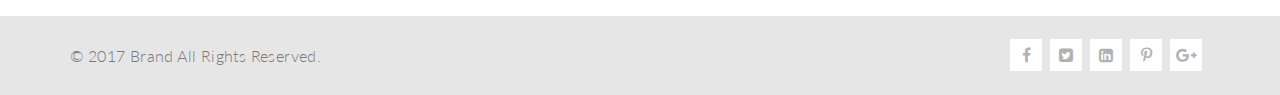
<file: product.html>
<!DOCTYPE html>
<html lang="en">

<head>
    <meta charset="UTF-8">
    <meta name="viewport" content="width=device-width, initial-scale=1.0">
    <title>Product</title>
    <link rel="stylesheet" href="fonts/font-awesome-4.7.0/css/font-awesome.min.css">
    <link rel="stylesheet" href="css/styles.css">
    <!--<link rel="stylesheet" href="css/style_pages.css">-->
</head>

<body>

    <header class="header">
        <div class="container header-container">
            <div class="header-logo">
                <a href="index.html" class="logo"><img src="img/logo.png" alt="logo.png">BRAN<span>D</span></a>
            </div>

            <div class="search">
                <form action="#!" method="post" class="search">
                    <div class="browse_button-block">
                        <button class="browse_button">Browse <i class="fa fa-caret-down"
                                aria-hidden="true"></i></button>

                        <ul class="menu-drop-down">
                            <li>
                                <p class="menu-drop-down-header">Women</p>
                                <ul class="menu-drop-down-sub">
                                    <li><a href="#!" class="menu-drop-down-link menu-link">Dresses</a></li>
                                    <li><a href="#!" class="menu-drop-down-link menu-link">Tops</a></li>
                                    <li><a href="#!" class="menu-drop-down-link menu-link">Sweaters/Knits</a></li>
                                    <li><a href="#!" class="menu-drop-down-link menu-link">Jackets/Coats</a></li>
                                    <li><a href="#!" class="menu-drop-down-link menu-link">Blazers</a></li>
                                    <li><a href="#!" class="menu-drop-down-link menu-link">Denim</a></li>
                                    <li><a href="#!" class="menu-drop-down-link menu-link">Leggings/Pants</a></li>
                                    <li><a href="#!" class="menu-drop-down-link menu-link">Skirts/Shorts</a></li>
                                    <li><a href="#!" class="menu-drop-down-link menu-link">Accessories</a></li>
                                    <li><a href="#!" class="menu-drop-down-link menu-link">Bags/Purses</a></li>
                                    <li><a href="#!" class="menu-drop-down-link menu-link">Swimwear/Underwear</a></li>
                                    <li><a href="#!" class="menu-drop-down-link menu-link">Nightwear</a></li>
                                    <li><a href="#!" class="menu-drop-down-link menu-link">Shoes</a></li>
                                    <li><a href="#!" class="menu-drop-down-link menu-link">Beauty</a></li>
                                </ul>
                            </li>

                            <li>
                                <p class="menu-drop-down-header">Men</p>
                                <ul class="menu-drop-down-sub">
                                    <li><a href="#!" class="menu-drop-down-link menu-link">Tees/Tank tops</a></li>
                                    <li><a href="#!" class="menu-drop-down-link menu-link">Shirts/Polos</a></li>
                                    <li><a href="#!" class="menu-drop-down-link menu-link">Sweaters</a></li>
                                    <li><a href="#!" class="menu-drop-down-link menu-link">Sweatshirts/Hoodies</a></li>
                                    <li><a href="#!" class="menu-drop-down-link menu-link">Blazers</a></li>
                                    <li><a href="#!" class="menu-drop-down-link menu-link">Jackets/vests</a></li>
                                </ul>

                            </li>
                        </ul>

                    </div>

                    <input type="text" class="browse-input" value="" placeholder="Search for Item...">
                    <button class="search_button button"><i class="fa fa-search" aria-hidden="true"></i></button>
                </form>
            </div>

            <div class="login">

                <a href="shopping-cart.html" class="basket button"><img src="img/basket.png" alt="img/basket.png"></a>

                <div class="cart-button-block">
                    <button class="account_button">
                        My Account <i class="fa fa-caret-down" aria-hidden="true"></i>
                    </button>

                    <div class="cart-button-menu-block">
                        <ul class="cart-button-menu">
                            <li class="cart-button-menu-li">
                                <img src="img/rectangle-24.png" alt="rectangle-24.png">
                                <div class="cart-button-menu-block-text">
                                    <p class="cart-button-menu-block-header">Rebox Zane</p>
                                    <p class="stars">
                                        <i class="fa fa-star" aria-hidden="true"></i>
                                        <i class="fa fa-star" aria-hidden="true"></i>
                                        <i class="fa fa-star" aria-hidden="true"></i>
                                        <i class="fa fa-star" aria-hidden="true"></i>
                                        <i class="fa fa-star-half-o" aria-hidden="true"></i>
                                    </p>
                                    <p class="cart-button-menu-block-price">1 x $250</p>
                                </div>
                                <div>
                                    <button class="cart-button-menu-button-cancel">
                                        <i class="fa fa-times-circle" aria-hidden="true"></i>
                                    </button>
                                </div>
                            </li>

                            <li class="cart-button-menu-li">
                                <img src="img/rectangle-24-1.png" alt="rectangle-24-1.png">
                                <div class="cart-button-menu-block-text">
                                    <p class="cart-button-menu-block-header">Rebox Zane</p>
                                    <p class="stars">
                                        <i class="fa fa-star" aria-hidden="true"></i>
                                        <i class="fa fa-star" aria-hidden="true"></i>
                                        <i class="fa fa-star" aria-hidden="true"></i>
                                        <i class="fa fa-star" aria-hidden="true"></i>
                                        <i class="fa fa-star-half-o" aria-hidden="true"></i>
                                    </p>
                                    <p class="cart-button-menu-block-price">1 x $250</p>
                                </div>
                                <div>
                                    <button class="cart-button-menu-button-cancel"><i class="fa fa-times-circle"
                                            aria-hidden="true"></i></button>
                                </div>
                            </li>
                        </ul>

                        <div class="cart-button-menu-price cart-button-menu">
                            <p>TOTAL</p>
                            <p>$500.00</p>
                        </div>

                        <div class="cart-button-menu-button cart-button-menu">
                            <div>
                                <a href="checkout.html" class="cart-button-menu-checkout button">Checkout</a>
                            </div>
                            <div>
                                <a href="shopping-cart.html" class="cart-button-menu-checkout go-to-cart button">Go to
                                    cart</a>
                            </div>
                        </div>
                    </div>

                </div>
            </div>
        </div>
    </header>

    <nav class="main-menu-nav container">
        <ul class="main-menu">
            <li><a href="index.html" class="main-menu-link main-menu-link-active">Home</a></li>
            <li><a href="product.html" class="main-menu-link">Man</a>
                <div class="mega-menu">
                    <div class="mega-menu-blocks">
                        <ul class="mega-menu-list">
                            <li>
                                <a href="product.html" class="menu-drop-down-header-link menu-link">Man</a>
                                <ul class="mega-menu-list-sub">
                                    <li><a href="#!" class="mega-menu-list-sub-link menu-link">Dresses</a></li>
                                    <li><a href="#!" class="mega-menu-list-sub-link menu-link">Tops</a></li>
                                    <li><a href="#!" class="mega-menu-list-sub-link menu-link">Sweaters/Knits</a></li>
                                    <li><a href="#!" class="mega-menu-list-sub-link menu-link">Jackets/Coats</a></li>
                                    <li><a href="#!" class="mega-menu-list-sub-link menu-link">Blazers</a></li>
                                    <li><a href="#!" class="mega-menu-list-sub-link menu-link">Denim</a></li>
                                    <li><a href="#!" class="mega-menu-list-sub-link menu-link">Leggings/Pants</a></li>
                                    <li><a href="#!" class="mega-menu-list-sub-link menu-link">Skirts/Shorts</a></li>
                                    <li><a href="#!" class="mega-menu-list-sub-link menu-link">Accessories</a></li>
                                     <li><a href="#!" class="mega-menu-list-sub-link menu-link">Bags/Purses</a></li>
                                    <li><a href="#!" class="mega-menu-list-sub-link menu-link">Swimwear/Underwear</a></li>
                                    <li><a href="#!" class="mega-menu-list-sub-link menu-link">Nightwear</a></li>
                                  <!--   <li><a href="#!" class="mega-menu-list-sub-link menu-link">Shoes</a></li>
                                    <li><a href="#!" class="mega-menu-list-sub-link menu-link">Beauty</a></li>-->
                                </ul>
                            </li>
                        </ul>

                    </div>
                    <!-- 2 колонка -->
                    <div class="mega-menu-blocks">
                        <ul class="mega-menu-list">
                            <li>
                                <a href="product.html" class="menu-drop-down-header-link menu-link">Man</a>
                                <ul class="mega-menu-list-sub">
                                    <li><a href="#!" class="mega-menu-list-sub-link menu-link">Dresses</a></li>
                                    <li><a href="#!" class="mega-menu-list-sub-link menu-link">Tops</a></li>
                                    <li><a href="#!" class="mega-menu-list-sub-link menu-link">Sweaters/Knits</a></li>
                                    <li><a href="#!" class="mega-menu-list-sub-link menu-link">Jackets/Coats</a></li>
                                </ul>
                            </li>

                        </ul>
                        <ul class="mega-menu-list">
                            <li>
                                <a href="product.html" class="menu-drop-down-header-link menu-link">Man</a>
                                <ul class="mega-menu-list-sub">
                                    <li><a href="#!" class="mega-menu-list-sub-link menu-link">Dresses</a></li>
                                    <li><a href="#!" class="mega-menu-list-sub-link menu-link">Tops</a></li>
                                    <li><a href="#!" class="mega-menu-list-sub-link menu-link">Sweaters/Knits</a></li>
                                </ul>
                            </li>
                        </ul>
                        <!-- 3 колонка -->
                    </div>
                    <div class="mega-menu-blocks">
                        <ul class="mega-menu-list">
                            <li>
                                <a href="product.html" class="menu-drop-down-header-link menu-link">Man</a>
                                <ul class="mega-menu-list-sub">
                                    <li><a href="#!" class="mega-menu-list-sub-link menu-link">Dresses</a></li>
                                    <li><a href="#!" class="mega-menu-list-sub-link menu-link">Tops</a></li>
                                    <li><a href="#!" class="mega-menu-list-sub-link menu-link">Sweaters/Knits</a></li>
                                    <li><a href="#!" class="mega-menu-list-sub-link menu-link">Jackets/Coats</a></li>

                                </ul>
                            </li>
                        </ul>
                        <div class="mega-menu-blocks-img">
                            <img src="img/rectangle_23.png" alt="rectangle_23.png">
                            <p class="mega-menu-blocks-img-text">
                                Super<br>
                                sale!
                            </p>
                        </div>
                    </div>
                </div>

            </li>

            <li>
                <a href="single-page.html" class="main-menu-link">Women</a>
                <div class="mega-menu">
                    <div class="mega-menu-blocks">
                        <ul class="mega-menu-list">
                            <li>
                                <a href="single-page.html" class="menu-drop-down-header-link menu-link">Women</a>
                                <ul class="mega-menu-list-sub">
                                    <li><a href="#!" class="mega-menu-list-sub-link menu-link">Dresses</a></li>
                                    <li><a href="#!" class="mega-menu-list-sub-link menu-link">Tops</a></li>
                                    <li><a href="#!" class="mega-menu-list-sub-link menu-link">Sweaters/Knits</a></li>
                                    <li><a href="#!" class="mega-menu-list-sub-link menu-link">Jackets/Coats</a></li>
                                    <li><a href="#!" class="mega-menu-list-sub-link menu-link">Blazers</a></li>
                                    <li><a href="#!" class="mega-menu-list-sub-link menu-link">Denim</a></li>
                                    <li><a href="#!" class="mega-menu-list-sub-link menu-link">Leggings/Pants</a></li>
                                    <li><a href="#!" class="mega-menu-list-sub-link menu-link">Skirts/Shorts</a></li>
                                    <li><a href="#!" class="mega-menu-list-sub-link menu-link">Accessories</a></li>
                                    <!--  <li><a href="#!" class="mega-menu-list-sub-link menu-link">Bags/Purses</a></li>
                                    <li><a href="#!" class="mega-menu-list-sub-link menu-link">Swimwear/Underwear</a></li>
                                    <li><a href="#!" class="mega-menu-list-sub-link menu-link">Nightwear</a></li>
                                    <li><a href="#!" class="mega-menu-list-sub-link menu-link">Shoes</a></li>
                                    <li><a href="#!" class="mega-menu-list-sub-link menu-link">Beauty</a></li>-->
                                </ul>
                            </li>
                        </ul>

                    </div>
                    <!-- 2 колонка -->
                    <div class="mega-menu-blocks">
                        <ul class="mega-menu-list">
                            <li>
                                <a href="single-page.html" class="menu-drop-down-header-link menu-link">Women</a>
                                <ul class="mega-menu-list-sub">
                                    <li><a href="#!" class="mega-menu-list-sub-link menu-link">Dresses</a></li>
                                    <li><a href="#!" class="mega-menu-list-sub-link menu-link">Tops</a></li>
                                    <li><a href="#!" class="mega-menu-list-sub-link menu-link">Sweaters/Knits</a></li>
                                    <li><a href="#!" class="mega-menu-list-sub-link menu-link">Jackets/Coats</a></li>
                                </ul>
                            </li>

                        </ul>
                        <ul class="mega-menu-list">
                            <li>
                                <a href="single-page.html" class="menu-drop-down-header-link menu-link">Women</a>
                                <ul class="mega-menu-list-sub">
                                    <li><a href="#!" class="mega-menu-list-sub-link menu-link">Dresses</a></li>
                                    <li><a href="#!" class="mega-menu-list-sub-link menu-link">Tops</a></li>
                                    <li><a href="#!" class="mega-menu-list-sub-link menu-link">Sweaters/Knits</a></li>
                                </ul>
                            </li>
                        </ul>
                        <!-- 3 колонка -->
                    </div>
                    <div class="mega-menu-blocks">
                        <ul class="mega-menu-list">
                            <li>
                                <a href="single-page.html" class="menu-drop-down-header-link menu-link">Women</a>
                                <ul class="mega-menu-list-sub">
                                    <li><a href="#!" class="mega-menu-list-sub-link menu-link">Dresses</a></li>
                                    <li><a href="#!" class="mega-menu-list-sub-link menu-link">Tops</a></li>
                                    <li><a href="#!" class="mega-menu-list-sub-link menu-link">Sweaters/Knits</a></li>
                                    <li><a href="#!" class="mega-menu-list-sub-link menu-link">Jackets/Coats</a></li>

                                </ul>
                            </li>
                        </ul>
                        <div class="mega-menu-blocks-img">
                            <img src="img/rectangle_23.png" alt="rectangle_23.png">
                            <p class="mega-menu-blocks-img-text">
                                Super<br>
                                sale!
                            </p>
                        </div>
                    </div>
                </div>
            </li>

            <li>
                <a href="#!" class="main-menu-link">Kids</a>
                <div class="mega-menu">
                    <div class="mega-menu-blocks">
                        <ul class="mega-menu-list">
                            <li>
                                <a href="#!" class="menu-drop-down-header-link menu-link">Kids</a>
                                <ul class="mega-menu-list-sub">
                                    <li><a href="#!" class="mega-menu-list-sub-link menu-link">Dresses</a></li>
                                    <li><a href="#!" class="mega-menu-list-sub-link menu-link">Tops</a></li>
                                    <li><a href="#!" class="mega-menu-list-sub-link menu-link">Sweaters/Knits</a></li>
                                    <li><a href="#!" class="mega-menu-list-sub-link menu-link">Jackets/Coats</a></li>
                                    <li><a href="#!" class="mega-menu-list-sub-link menu-link">Blazers</a></li>
                                    <!-- <li><a href="#!" class="mega-menu-list-sub-link menu-link">Denim</a></li>
                                    <li><a href="#!" class="mega-menu-list-sub-link menu-link">Leggings/Pants</a></li>
                                    <li><a href="#!" class="mega-menu-list-sub-link menu-link">Skirts/Shorts</a></li>
                                    <li><a href="#!" class="mega-menu-list-sub-link menu-link">Accessories</a></li>
                                    <li><a href="#!" class="mega-menu-list-sub-link menu-link">Bags/Purses</a></li>
                                    <li><a href="#!" class="mega-menu-list-sub-link menu-link">Swimwear/Underwear</a></li>
                                    <li><a href="#!" class="mega-menu-list-sub-link menu-link">Nightwear</a></li>
                                    <li><a href="#!" class="mega-menu-list-sub-link menu-link">Shoes</a></li>
                                    <li><a href="#!" class="mega-menu-list-sub-link menu-link">Beauty</a></li>-->
                                </ul>
                            </li>
                        </ul>

                    </div>
                    <!-- 2 колонка -->
                    <div class="mega-menu-blocks">
                        <ul class="mega-menu-list">
                            <li>
                                <a href="#!" class="menu-drop-down-header-link menu-link">Kids</a>
                                <ul class="mega-menu-list-sub">
                                    <li><a href="#!" class="mega-menu-list-sub-link menu-link">Dresses</a></li>
                                    <li><a href="#!" class="mega-menu-list-sub-link menu-link">Tops</a></li>
                                    <li><a href="#!" class="mega-menu-list-sub-link menu-link">Sweaters/Knits</a></li>
                                    <li><a href="#!" class="mega-menu-list-sub-link menu-link">Jackets/Coats</a></li>
                                </ul>
                            </li>

                        </ul>
                        <ul class="mega-menu-list">
                            <li>
                                <a href="#!" class="menu-drop-down-header-link menu-link">Kids</a>
                                <ul class="mega-menu-list-sub">
                                    <li><a href="#!" class="mega-menu-list-sub-link menu-link">Dresses</a></li>
                                    <li><a href="#!" class="mega-menu-list-sub-link menu-link">Tops</a></li>
                                    <li><a href="#!" class="mega-menu-list-sub-link menu-link">Sweaters/Knits</a></li>
                                </ul>
                            </li>
                        </ul>
                        <!-- 3 колонка -->
                    </div>
                    <div class="mega-menu-blocks">
                        <ul class="mega-menu-list">
                            <li>
                                <a href="#!" class="menu-drop-down-header-link menu-link">Kids</a>
                                <ul class="mega-menu-list-sub">
                                    <li><a href="#!" class="mega-menu-list-sub-link menu-link">Dresses</a></li>
                                    <li><a href="#!" class="mega-menu-list-sub-link menu-link">Tops</a></li>
                                    <li><a href="#!" class="mega-menu-list-sub-link menu-link">Sweaters/Knits</a></li>
                                    <li><a href="#!" class="mega-menu-list-sub-link menu-link">Jackets/Coats</a></li>

                                </ul>
                            </li>
                        </ul>
                        <div class="mega-menu-blocks-img">
                            <img src="img/rectangle_23.png" alt="rectangle_23.png">
                            <p class="mega-menu-blocks-img-text">
                                Super<br>
                                sale!
                            </p>
                        </div>
                    </div>
                </div>
            </li>
            <li>
                <a href="#!" class="main-menu-link">Accoseriese</a>
                <div class="mega-menu">
                    <div class="mega-menu-blocks">
                        <ul class="mega-menu-list">
                            <li>
                                <a href="product.html" class="menu-drop-down-header-link menu-link">Man</a>
                                <ul class="mega-menu-list-sub">
                                    <li><a href="#!" class="mega-menu-list-sub-link menu-link">Dresses</a></li>
                                    <li><a href="#!" class="mega-menu-list-sub-link menu-link">Tops</a></li>
                                    <li><a href="#!" class="mega-menu-list-sub-link menu-link">Sweaters/Knits</a></li>
                                    <li><a href="#!" class="mega-menu-list-sub-link menu-link">Jackets/Coats</a></li>
                                    <!--<li><a href="#!" class="mega-menu-list-sub-link menu-link">Blazers</a></li>
                                    <li><a href="#!" class="mega-menu-list-sub-link menu-link">Denim</a></li>
                                    <li><a href="#!" class="mega-menu-list-sub-link menu-link">Leggings/Pants</a></li>
                                    <li><a href="#!" class="mega-menu-list-sub-link menu-link">Skirts/Shorts</a></li>
                                    <li><a href="#!" class="mega-menu-list-sub-link menu-link">Accessories</a></li>
                                      <li><a href="#!" class="mega-menu-list-sub-link menu-link">Bags/Purses</a></li>
                                    <li><a href="#!" class="mega-menu-list-sub-link menu-link">Swimwear/Underwear</a></li>
                                    <li><a href="#!" class="mega-menu-list-sub-link menu-link">Nightwear</a></li>
                                    <li><a href="#!" class="mega-menu-list-sub-link menu-link">Shoes</a></li>
                                    <li><a href="#!" class="mega-menu-list-sub-link menu-link">Beauty</a></li>-->
                                </ul>
                            </li>
                        </ul>

                    </div>
                    <!-- 2 колонка -->
                    <div class="mega-menu-blocks">
                        <ul class="mega-menu-list">
                            <li>
                                <a href="single-page.html" class="menu-drop-down-header-link menu-link">Women</a>
                                <ul class="mega-menu-list-sub">
                                    <li><a href="#!" class="mega-menu-list-sub-link menu-link">Dresses</a></li>
                                    <li><a href="#!" class="mega-menu-list-sub-link menu-link">Tops</a></li>
                                  <!--<li><a href="#!" class="mega-menu-list-sub-link menu-link">Sweaters/Knits</a></li>--> 
                                    <li><a href="#!" class="mega-menu-list-sub-link menu-link">Jackets/Coats</a></li>
                                </ul>
                            </li>

                        </ul>
                        <ul class="mega-menu-list">
                            <li>
                                <a href="#!" class="menu-drop-down-header-link menu-link menu-link">Kids</a>
                                <ul class="mega-menu-list-sub">
                                    <li><a href="#!" class="mega-menu-list-sub-link menu-link">Dresses</a></li>
                                    <li><a href="#!" class="mega-menu-list-sub-link menu-link">Tops</a></li>
                                    <li><a href="#!" class="mega-menu-list-sub-link menu-link">Sweaters/Knits</a></li>
                                </ul>
                            </li>
                        </ul>
                        <!-- 3 колонка -->
                    </div>
                    <div class="mega-menu-blocks">
                        <ul class="mega-menu-list">
                            <li>
                                <a href="single-page.html" class="menu-drop-down-header-link menu-link">Women</a>
                                <ul class="mega-menu-list-sub">
                                    <li><a href="#!" class="mega-menu-list-sub-link menu-link">Dresses</a></li>
                                    <li><a href="#!" class="mega-menu-list-sub-link menu-link">Tops</a></li>
                                    <li><a href="#!" class="mega-menu-list-sub-link menu-link">Sweaters/Knits</a></li>
                                    <li><a href="#!" class="mega-menu-list-sub-link menu-link">Jackets/Coats</a></li>

                                </ul>
                            </li>
                        </ul>
                        <div class="mega-menu-blocks-img">
                            <img src="img/rectangle_23.png" alt="rectangle_23.png">
                            <p class="mega-menu-blocks-img-text">
                                Super<br>
                                sale!
                            </p>
                        </div>
                    </div>
                </div>
            </li>
            <li>
                <a href="#!" class="main-menu-link">Featured</a>
                <div class="mega-menu">
                    <div class="mega-menu-blocks">
                        <ul class="mega-menu-list">
                            <li>
                                <a href="single-page.html" class="menu-drop-down-header-link menu-link">Women</a>
                                <ul class="mega-menu-list-sub">
                                    <li><a href="#!" class="mega-menu-list-sub-link menu-link">Dresses</a></li>
                                    <li><a href="#!" class="mega-menu-list-sub-link menu-link">Tops</a></li>
                                   <!-- <li><a href="#!" class="mega-menu-list-sub-link menu-link">Sweaters/Knits</a></li>
                                    <li><a href="#!" class="mega-menu-list-sub-link menu-link">Jackets/Coats</a></li>
                                    <li><a href="#!" class="mega-menu-list-sub-link menu-link">Blazers</a></li>
                                    <li><a href="#!" class="mega-menu-list-sub-link menu-link">Denim</a></li>
                                    <li><a href="#!" class="mega-menu-list-sub-link menu-link">Leggings/Pants</a></li>
                                    <li><a href="#!" class="mega-menu-list-sub-link menu-link">Skirts/Shorts</a></li>
                                    <li><a href="#!" class="mega-menu-list-sub-link menu-link">Accessories</a></li>
                                    <li><a href="#!" class="mega-menu-list-sub-link menu-link">Bags/Purses</a></li>
                                    <li><a href="#!" class="mega-menu-list-sub-link menu-link">Swimwear/Underwear</a></li>
                                    <li><a href="#!" class="mega-menu-list-sub-link menu-link">Nightwear</a></li>
                                    <li><a href="#!" class="mega-menu-list-sub-link menu-link">Shoes</a></li>
                                    <li><a href="#!" class="mega-menu-list-sub-link menu-link">Beauty</a></li>-->
                                </ul>
                            </li>
                        </ul>

                    </div>
                    <!-- 2 колонка -->
                    <div class="mega-menu-blocks">
                        <ul class="mega-menu-list">
                            <li>
                                <a href="single-page.html" class="menu-drop-down-header-link menu-link">Women</a>
                                <ul class="mega-menu-list-sub">
                                    <li><a href="#!" class="mega-menu-list-sub-link menu-link">Dresses</a></li>
                                    <li><a href="#!" class="mega-menu-list-sub-link menu-link">Tops</a></li>
                                    <li><a href="#!" class="mega-menu-list-sub-link menu-link">Sweaters/Knits</a></li>
                                    <li><a href="#!" class="mega-menu-list-sub-link menu-link">Jackets/Coats</a></li>
                                </ul>
                            </li>

                        </ul>
                        <ul class="mega-menu-list">
                            <li>
                                <a href="product.html" class="menu-drop-down-header-link menu-link">Man</a>
                                <ul class="mega-menu-list-sub">
                                    <li><a href="#!" class="mega-menu-list-sub-link menu-link">Dresses</a></li>
                                    <li><a href="#!" class="mega-menu-list-sub-link menu-link">Tops</a></li>
                                    <li><a href="#!" class="mega-menu-list-sub-link menu-link">Sweaters/Knits</a></li>
                                </ul>
                            </li>
                        </ul>
                        <!-- 3 колонка -->
                    </div>
                    <div class="mega-menu-blocks">
                        <ul class="mega-menu-list">
                            <li>
                                <a href="#!" class="menu-drop-down-header-link menu-link">Kids</a>
                                <ul class="mega-menu-list-sub">
                                    <li><a href="#!" class="mega-menu-list-sub-link menu-link">Dresses</a></li>
                                    <li><a href="#!" class="mega-menu-list-sub-link menu-link">Tops</a></li>
                                    <li><a href="#!" class="mega-menu-list-sub-link menu-link">Sweaters/Knits</a></li>
                                    <li><a href="#!" class="mega-menu-list-sub-link menu-link">Jackets/Coats</a></li>

                                </ul>
                            </li>
                        </ul>
                        <div class="mega-menu-blocks-img">
                            <img src="img/rectangle_23.png" alt="rectangle_23.png">
                            <p class="mega-menu-blocks-img-text">
                                Super<br>
                                sale!
                            </p>
                        </div>
                    </div>
                </div>
            </li>
            <li>
                <a href="#!" class="main-menu-link">Hot Deals</a>
                <div class="mega-menu">
                    <div class="mega-menu-blocks">
                        <ul class="mega-menu-list">
                            <li>
                                <a href="single-page.html" class="menu-drop-down-header-link menu-link">Women</a>
                                <ul class="mega-menu-list-sub">
                                    <li><a href="#!" class="mega-menu-list-sub-link menu-link">Dresses</a></li>
                                    <li><a href="#!" class="mega-menu-list-sub-link menu-link">Tops</a></li>
                                    <li><a href="#!" class="mega-menu-list-sub-link menu-link">Sweaters/Knits</a></li>
                                    <li><a href="#!" class="mega-menu-list-sub-link menu-link">Jackets/Coats</a></li>
                                    <li><a href="#!" class="mega-menu-list-sub-link menu-link">Blazers</a></li>
                                    <li><a href="#!" class="mega-menu-list-sub-link menu-link">Denim</a></li>
                                    <li><a href="#!" class="mega-menu-list-sub-link menu-link">Leggings/Pants</a></li>
                                    <li><a href="#!" class="mega-menu-list-sub-link menu-link">Skirts/Shorts</a></li>
                                    <li><a href="#!" class="mega-menu-list-sub-link menu-link">Accessories</a></li>
                                    <!--  <li><a href="#!" class="mega-menu-list-sub-link menu-link">Bags/Purses</a></li>
                                    <li><a href="#!" class="mega-menu-list-sub-link menu-link">Swimwear/Underwear</a></li>
                                    <li><a href="#!" class="mega-menu-list-sub-link menu-link">Nightwear</a></li>
                                    <li><a href="#!" class="mega-menu-list-sub-link menu-link">Shoes</a></li>
                                    <li><a href="#!" class="mega-menu-list-sub-link menu-link">Beauty</a></li>-->
                                </ul>
                            </li>
                        </ul>

                    </div>
                    <!-- 2 колонка -->
                    <div class="mega-menu-blocks">
                        <ul class="mega-menu-list">
                            <li>
                                <a href="single-page.html" class="menu-drop-down-header-link menu-link">Women</a>
                                <ul class="mega-menu-list-sub">
                                    <li><a href="#!" class="mega-menu-list-sub-link menu-link">Dresses</a></li>
                                    <li><a href="#!" class="mega-menu-list-sub-link menu-link">Tops</a></li>
                                    <li><a href="#!" class="mega-menu-list-sub-link menu-link">Sweaters/Knits</a></li>
                                    <li><a href="#!" class="mega-menu-list-sub-link menu-link">Jackets/Coats</a></li>
                                </ul>
                            </li>

                        </ul>
                        <ul class="mega-menu-list">
                            <li>
                                <a href="single-page.html" class="menu-drop-down-header-link menu-link">Women</a>
                                <ul class="mega-menu-list-sub">
                                    <li><a href="#!" class="mega-menu-list-sub-link menu-link">Dresses</a></li>
                                    <li><a href="#!" class="mega-menu-list-sub-link menu-link">Tops</a></li>
                                    <li><a href="#!" class="mega-menu-list-sub-link menu-link">Sweaters/Knits</a></li>
                                </ul>
                            </li>
                        </ul>
                        <!-- 3 колонка -->
                    </div>
                    <div class="mega-menu-blocks">
                        <ul class="mega-menu-list">
                            <li>
                                <a href="single-page.html" class="menu-drop-down-header-link menu-link">Women</a>
                                <ul class="mega-menu-list-sub">
                                    <li><a href="#!" class="mega-menu-list-sub-link menu-link">Dresses</a></li>
                                    <li><a href="#!" class="mega-menu-list-sub-link menu-link">Tops</a></li>
                                    <li><a href="#!" class="mega-menu-list-sub-link menu-link">Sweaters/Knits</a></li>
                                    <li><a href="#!" class="mega-menu-list-sub-link menu-link">Jackets/Coats</a></li>

                                </ul>
                            </li>
                        </ul>
                        <div class="mega-menu-blocks-img">
                            <img src="img/rectangle_23.png" alt="rectangle_23.png">
                            <p class="mega-menu-blocks-img-text">
                                Super<br>
                                sale!
                            </p>
                        </div>
                    </div>
                </div>
            </li>
        </ul>
    </nav>

    
    <nav class="">
        <div class="breadcrumbs">
            <div class="breadcrumbs-container container">

                <div class="breadcrumbs-page-name">New Arrivals</div>
                <div class="breadcrumbs-block">
                    <ul class="breadcrumbs-ul">
                        <li><a href="#!" class="breadcrumbs-link menu-link">Home</a></li>
                        <li><a href="#!" class="breadcrumbs-link menu-link">Men</a></li>
                        <li><a href="#!" class="breadcrumbs-link menu-link">New</a></li>
                        <li class="breadcrumbs-link menu-link">Arrivals</li>
                    </ul>
                </div>

            </div>
        </div>
    </nav>


    <section class="section">
        <div class="product container">
            <aside class="aside">
                <details class="aside-menu" open>
                    <summary class="aside-menu-title">Category</summary>
                    <ul>
                        <li><a href="#!" class="aside-menu-link menu-link">Accessories</a></li>
                        <li><a href="#!" class="aside-menu-link menu-link">Bags</a></li>
                        <li><a href="#!" class="aside-menu-link menu-link">Denim</a></li>
                        <li><a href="#!" class="aside-menu-link menu-link">Hoodies & Sweatshirts</a></li>
                        <li><a href="#!" class="aside-menu-link menu-link">Jackets & Coats</a></li>
                        <li><a href="#!" class="aside-menu-link menu-link">Pants</a></li>
                        <li><a href="#!" class="aside-menu-link menu-link">Polos</a></li>
                        <li><a href="#!" class="aside-menu-link menu-link">Shirts</a></li>
                        <li><a href="#!" class="aside-menu-link menu-link">Shoes</a></li>
                        <li><a href="#!" class="aside-menu-link menu-link">Shorts</a></li>
                        <li><a href="#!" class="aside-menu-link menu-link">Sweaters & Knits</a></li>
                        <li><a href="#!" class="aside-menu-link menu-link">T-Shirts</a></li>
                        <li><a href="#!" class="aside-menu-link menu-link">Tanks</a></li>
                    </ul>
                </details>

                <details class="aside-menu">
                    <summary class="aside-menu-title">BRAND</summary>
                    <ul>
                        <li><a href="#!" class="aside-menu-link menu-link">Accessories</a></li>
                        <li><a href="#!" class="aside-menu-link menu-link">Bags</a></li>
                        <li><a href="#!" class="aside-menu-link menu-link">Denim</a></li>
                        <li><a href="#!" class="aside-menu-link menu-link">Hoodies & Sweatshirts</a></li>
                        <li><a href="#!" class="aside-menu-link menu-link">Jackets & Coats</a></li>
                        <li><a href="#!" class="aside-menu-link menu-link">Pants</a></li>
                        <li><a href="#!" class="aside-menu-link menu-link">Polos</a></li>
                        <li><a href="#!" class="aside-menu-link menu-link">Shirts</a></li>
                        <li><a href="#!" class="aside-menu-link menu-link">Shoes</a></li>
                        <li><a href="#!" class="aside-menu-link menu-link">Shorts</a></li>
                        <li><a href="#!" class="aside-menu-link menu-link">Sweaters & Knits</a></li>
                        <li><a href="#!" class="aside-menu-link menu-link">T-Shirts</a></li>
                        <li><a href="#!" class="aside-menu-link menu-link">Tanks</a></li>
                    </ul>
                </details>

                <details class="aside-menu">
                    <summary class="aside-menu-title">dESIGNER</summary>
                    <ul>
                        <li><a href="#!" class="aside-menu-link menu-link">Accessories</a></li>
                        <li><a href="#!" class="aside-menu-link menu-link">Bags</a></li>
                        <li><a href="#!" class="aside-menu-link menu-link">Denim</a></li>
                        <li><a href="#!" class="aside-menu-link menu-link">Hoodies & Sweatshirts</a></li>
                        <li><a href="#!" class="aside-menu-link menu-link">Jackets & Coats</a></li>
                        <li><a href="#!" class="aside-menu-link menu-link">Pants</a></li>
                        <li><a href="#!" class="aside-menu-link menu-link">Polos</a></li>
                        <li><a href="#!" class="aside-menu-link menu-link">Shirts</a></li>
                        <li><a href="#!" class="aside-menu-link menu-link">Shoes</a></li>
                        <li><a href="#!" class="aside-menu-link menu-link">Shorts</a></li>
                        <li><a href="#!" class="aside-menu-link menu-link">Sweaters & Knits</a></li>
                        <li><a href="#!" class="aside-menu-link menu-link">T-Shirts</a></li>
                        <li><a href="#!" class="aside-menu-link menu-link">Tanks</a></li>
                    </ul>
                </details>
            </aside>

            <div class="option-selected">

                <ul>
                    <li class="selector">
                        <p class="selector-header">Trending now</p>
                        <div class="selector-trending">
                            <div class="selector-trending-button">
                                <div><button class="trending-now-select button">Bohemian</button></div>
                                <div><button class="trending-now-select button">Floral</button></div>
                                <div><button class="trending-now-select button">Lace</button></div>
                            </div>
                            <div class="selector-trending-button">
                                <div><button class="trending-now-select button">Floral</button></div>
                                <div><button class="trending-now-select button">Lace</button></div>
                                <div><button class="trending-now-select button">Bohemian</button></div>
                            </div>
                        </div>
                    </li>

                    <li class="selector">
                        <p class="selector-header">Size</p>
                        <div class="selector-size">
                            <label for="XXS"><input id="XXS" type="checkbox"> XXS</label>
                            <label for="XS"><input id="XS" type="checkbox"> XS</label>
                            <label for="S"><input id="S" type="checkbox"> S</label>
                            <label for="M"><input id="M" type="checkbox"> M</label>
                            <label for="L"><input id="L" type="checkbox"> L</label>
                            <label for="XL"><input id="XL" type="checkbox"> XL</label>
                            <label for="XXL"><input id="XXL" type="checkbox"> XXL</label>
                        </div>
                    </li>
                    <li class="selector">
                        <p class="selector-header">pRICE</p>
                        <div class="selector-price">
                            <div class="range-filter">
                                <div class="range-controls">
                                    <div class="scale">
                                        <div class="bar"></div>
                                    </div>
                                    <div class="toggle toggle-min" tabindex="0"></div>
                                    <div class="toggle toggle-max" tabindex="0"></div>
                                </div>
                            </div>
                            <p class="selector-price-numbers">$52</p>
                            <p class="selector-price-numbers">$400</p>
                        </div>


                    </li>
                </ul>

                <div class="sort-block">
                    <div class="sort-block-nested">
                        <span class="sort-block-nested-label">Sort By</span>
                        <select id="SortBy" name="SortBy" class="sort-block-sort-by select-update">
                            <option value="NAME">NAME</option>
                            <option value="1">1</option>
                            <option value="2">2</option>
                            <option value="3">3</option>
                            <option value="4">4</option>
                        </select>
                    </div>

                    <div class="sort-block-nested">
                        <span class="sort-block-nested-label">Show</span>
                        <select id="show" name="show" class="sort-block-sort-by select-update">
                            <option value="09">09</option>
                            <option value="10">10</option>
                            <option value="11">11</option>
                            <option value="12">12</option>

                        </select>
                    </div>
                </div>

                <div id="items-arr" class="items-arr">
                    <div class="items shadow">
                        <img src="img/Image_placeholder_1.png" alt="Image_placeholder_1.png">
                        <p class="items-name">Mango People T-shirt</p>
                        <p class="items-price">$52.00</p>
                        <div class="items-overlay">
                            <button class="items-button-cart">
                                <img src="img/cart-white.png" alt="cart-white.png" class="items-button-cart-img">
                                Add to cart
                            </button>
                        </div>
                    </div>
                    <div class="items shadow">
                        <img src="img/Image_placeholder_2.png" alt="Image_placeholder_2.png">
                        <p class="items-name">Mango People T-shirt</p>
                        <p class="items-price">$52.00</p>
                        <div class="items-overlay">
                            <button class="items-button-cart">
                                <img src="img/cart-white.png" alt="cart-white.png" class="items-button-cart-img">
                                Add to cart
                            </button>
                        </div>
                    </div>
                    <div class="items shadow">
                        <img src="img/Image_placeholder_3.png" alt="Image_placeholder_3.png">
                        <p class="items-name">Mango People T-shirt</p>
                        <p class="items-price">$52.00</p>
                        <div class="items-overlay">
                            <button class="items-button-cart">
                                <img src="img/cart-white.png" alt="cart-white.png" class="items-button-cart-img">
                                Add to cart
                            </button>
                        </div>
                    </div>
                    <div class="items shadow">
                        <img src="img/Image_placeholder_4.png" alt="Image_placeholder_4.png">
                        <p class="items-name">Mango People T-shirt</p>
                        <p class="items-price">$52.00</p>
                        <div class="items-overlay">
                            <button class="items-button-cart">
                                <img src="img/cart-white.png" alt="cart-white.png" class="items-button-cart-img">
                                Add to cart
                            </button>
                        </div>
                    </div>
                    <div class="items shadow">
                        <img src="img/Image_placeholder_5.png" alt="Image_placeholder_5.png">
                        <p class="items-name">Mango People T-shirt</p>
                        <p class="items-price">$52.00</p>
                        <div class="items-overlay">
                            <button class="items-button-cart">
                                <img src="img/cart-white.png" alt="cart-white.png" class="items-button-cart-img">
                                Add to cart
                            </button>
                        </div>
                    </div>
                    <div class="items shadow">
                        <img src="img/Image_placeholder_6.png" alt="Image_placeholder_6.png">
                        <p class="items-name">Mango People T-shirt</p>
                        <p class="items-price">$52.00</p>
                        <div class="items-overlay">
                            <button class="items-button-cart">
                                <img src="img/cart-white.png" alt="cart-white.png" class="items-button-cart-img">
                                Add to cart
                            </button>
                        </div>
                    </div>
                    <div class="items shadow">
                        <img src="img/Image_placeholder_7.png" alt="Image_placeholder_7.png">
                        <p class="items-name">Mango People T-shirt</p>
                        <p class="items-price">$52.00</p>
                        <div class="items-overlay">
                            <button class="items-button-cart">
                                <img src="img/cart-white.png" alt="cart-white.png" class="items-button-cart-img">
                                Add to cart
                            </button>
                        </div>
                    </div>
                    <div class="items shadow">
                        <img src="img/Image_placeholder_8.png" alt="Image_placeholder_8.png">
                        <p class="items-name">Mango People T-shirt</p>
                        <p class="items-price">$52.00</p>
                        <div class="items-overlay">
                            <button class="items-button-cart">
                                <img src="img/cart-white.png" alt="cart-white.png" class="items-button-cart-img">
                                Add to cart
                            </button>
                        </div>
                    </div>
                    <div class="items shadow">
                        <img src="img/Image_placeholder_9.png" alt="Image_placeholder_9.png">
                        <p class="items-name">Mango People T-shirt</p>
                        <p class="items-price">$52.00</p>
                        <div class="items-overlay">
                            <button class="items-button-cart">
                                <img src="img/cart-white.png" alt="cart-white.png" class="items-button-cart-img">
                                Add to cart
                            </button>
                        </div>
                    </div>
                </div>

                <div class="product-navigation-bottom">
                    <div class="list-pages-block">
                        <button class="list-pages-links button"><i class="fa fa-chevron-left"
                                aria-hidden="true"></i></button>
                        <button class="list-pages-links list-pages-links-active button">1</button>
                        <button class="list-pages-links button">2</button>
                        <button class="list-pages-links button">3</button>
                        <button class="list-pages-links button">4</button>
                        <button class="list-pages-links button">5</button>
                        <button class="list-pages-links button">6.....20</button>
                        <button class="list-pages-links button"><i class="fa fa-chevron-right"
                                aria-hidden="true"></i></button>
                    </div>
                    <button class="button-style-transporent button">View All</button>
                </div>

            </div>



        </div>


    </section>


    <section class="new-section">
        <div class="sale">
            <div class="container dignity">
                <div class="dignity-blocks">
                    <div>
                        <img src="img/truck.png" alt="truck.png">
                    </div>
                    <p class="sale-tagline-text-header">Free Delivery</p>
                    <p class="sale-tagline-text-desc">Worldwide delivery on all. Authorit tively morph
                        next-generation innov tion with extensive models.
                    </p>
                </div>

                <div class="dignity-blocks">
                    <div>
                        <img src="img/proc.png" alt="proc.png">
                    </div>
                    <p class="sale-tagline-text-header">Sales & discounts</p>
                    <p class="sale-tagline-text-desc">Worldwide delivery on all. Authorit tively morph
                        next-generation innov tion with extensive models.
                    </p>
                </div>

                <div class="dignity-blocks">
                    <div>
                        <img src="img/crown.png" alt="crown.png">
                    </div>
                    <p class="sale-tagline-text-header">Quality assurance</p>
                    <p class="sale-tagline-text-desc">Worldwide delivery on all. Authorit tively morph
                        next-generation innov tion with extensive models.
                    </p>
                </div>
            </div>
        </div>

        <div class="subscription">
            <div class="subscription-content container">

                <div class="subscription-content-block">
                    <div style="display: flex;">
                        <div class="subscription-avatar">
                            <img src="img/face.png" alt="face.png">
                        </div>
                        <div class="subscription-tagline">
                            <p class="subscription-text">“Vestibulum quis porttitor dui! Quisque viverra nunc mi,
                                a pulvinar purus condimentum a. Aliquam condimentum mattis neque sed pretium”
                            </p>
                            <p class="subscription-sign">Bin Burhan</p>
                            <p class="subscription-sign-prof">Dhaka, Bd</p>

                            <div class="subscription-slider">
                                <ul>
                                    <li class="subscription-slider-items">
                                        <a href="#!" class="subscription-slider-link button"></a>
                                    </li>

                                    <li class="subscription-slider-items">
                                        <a href="#!"
                                            class="subscription-slider-link button subscription-slider-link-active"></a>
                                    </li>
                                    <li class="subscription-slider-items"><a href="#!"
                                            class="subscription-slider-link button"></a>
                                    </li>
                                </ul>
                            </div>

                        </div>
                    </div>
                </div>

                <div class="subscription-content-block-vert-line"></div>

                <div class="subscription-content-block subscription-form">
                    <form action="#!" method="post">
                        <p class="subscription-form-header">Subscribe</p>
                        <p class="subscription-form-text">FOR OUR NEWLETTER AND PROMOTION</p>
                        <div class="subscription-form-input">
                            <input type="email" class="subscription-input" value="" placeholder="Enter Your Email">
                            <input type="submit" value="Subscribe" class="subscription_button button-magenta">
                        </div>
                    </form>
                </div>

            </div>

        </div>
    </section>


    <footer class="new-section">
        <div class="footer-menu container">
            <div class="footer-left-block">
                <a href="#" class="logo"><img src="img/logo.png" alt="logo.png">BRAN<span>D</span></a>
                <p>
                    Objectively transition extensive data rather than cross functional solutions. Monotonectally
                    syndicate multidisciplinary materials before go forward benefits. Intrinsicly syndicate an expanded
                    array of processes and cross-unit partnerships.
                </p>
                <p>
                    Efficiently plagiarize 24/365 action items and focused infomediaries.
                    Distinctively seize superior initiatives for wireless technologies. Dynamically optimize.
                </p>
            </div>

            <div class="footer-menu-block">
                <ul>
                    <li class="footer-menu-link">
                        <a href="#!" class="footer-menu-link-header">COMPANY</a>
                        <ul>
                            <li><a href="#!" class="footer-menu-link-nested menu-link">Home</a></li>
                            <li><a href="#!" class="footer-menu-link-nested menu-link">Shop</a></li>
                            <li><a href="#!" class="footer-menu-link-nested menu-link">About</a></li>
                            <li><a href="#!" class="footer-menu-link-nested menu-link">How It Works</a></li>
                            <li><a href="#!" class="footer-menu-link-nested menu-link">Contact</a></li>
                        </ul>
                    </li>

                    <li class="footer-menu-link">
                        <a href="#!" class="footer-menu-link-header">INFORMATION</a>
                        <ul>
                            <li><a href="#!" class="footer-menu-link-nested menu-link">Tearms & Condition</a></li>
                            <li><a href="#!" class="footer-menu-link-nested menu-link">Privacy Policy</a></li>
                            <li><a href="#!" class="footer-menu-link-nested menu-link">How to Buy</a></li>
                            <li><a href="#!" class="footer-menu-link-nested menu-link">How to Sell</a></li>
                            <li><a href="#!" class="footer-menu-link-nested menu-link">Promotion</a></li>
                        </ul>
                    </li>

                    <li class="footer-menu-link">
                        <a href="#!" class="footer-menu-link-header">SHOP CATEGORY</a>
                        <ul>
                            <li><a href="#!" class="footer-menu-link-nested menu-link">Men</a></li>
                            <li><a href="#!" class="footer-menu-link-nested menu-link">Women</a></li>
                            <li><a href="#!" class="footer-menu-link-nested menu-link">Child</a></li>
                            <li><a href="#!" class="footer-menu-link-nested menu-link">Apparel</a></li>
                            <li><a href="#!" class="footer-menu-link-nested menu-link">Brows All</a></li>
                        </ul>
                    </li>
                </ul>

            </div>
        </div>

        <section class="footer-bottom">
            <div class="footer-bottom-container container">
                <p class="footer-bottom-copy-right">© 2017 Brand All Rights Reserved.</p>
                <div class="footer-social">
                    <a href="#!" class="social-ico-link social-ico button"><i class="fa fa-facebook"
                            aria-hidden="true"></i></a>
                    <a href="#!" class="social-ico-link social-ico button"><i class="fa fa-twitter-square"
                            aria-hidden="true"></i></a>
                    <a href="#!" class="social-ico-link social-ico button"><i class="fa fa-linkedin-square"
                            aria-hidden="true"></i></a>
                    <a href="#!" class="social-ico-link social-ico button"><i class="fa fa-pinterest-p"
                            aria-hidden="true"></i></a>
                    <a href="#!" class="social-ico-link social-ico button"><i class="fa fa-google-plus"
                            aria-hidden="true"></i></a>
                </div>
            </div>
        </section>

    </footer>



</body>

</html>
</file>
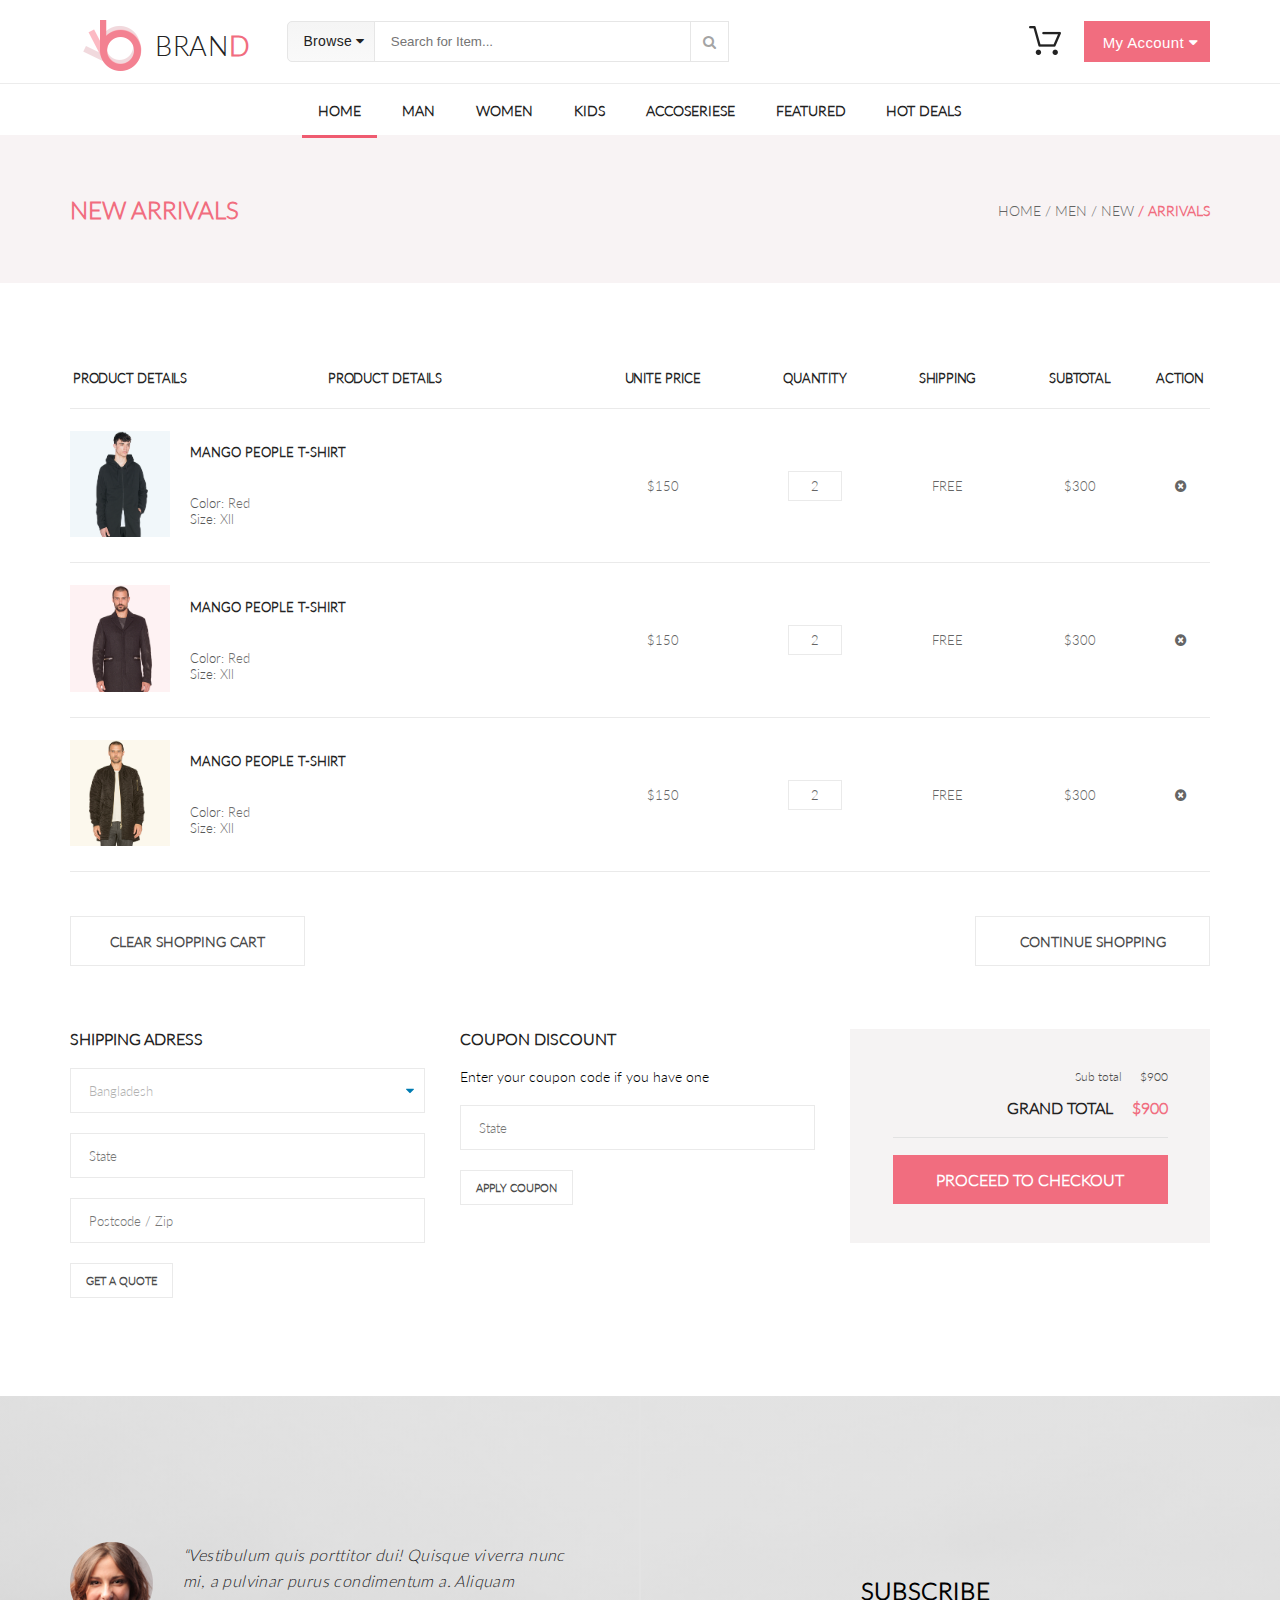
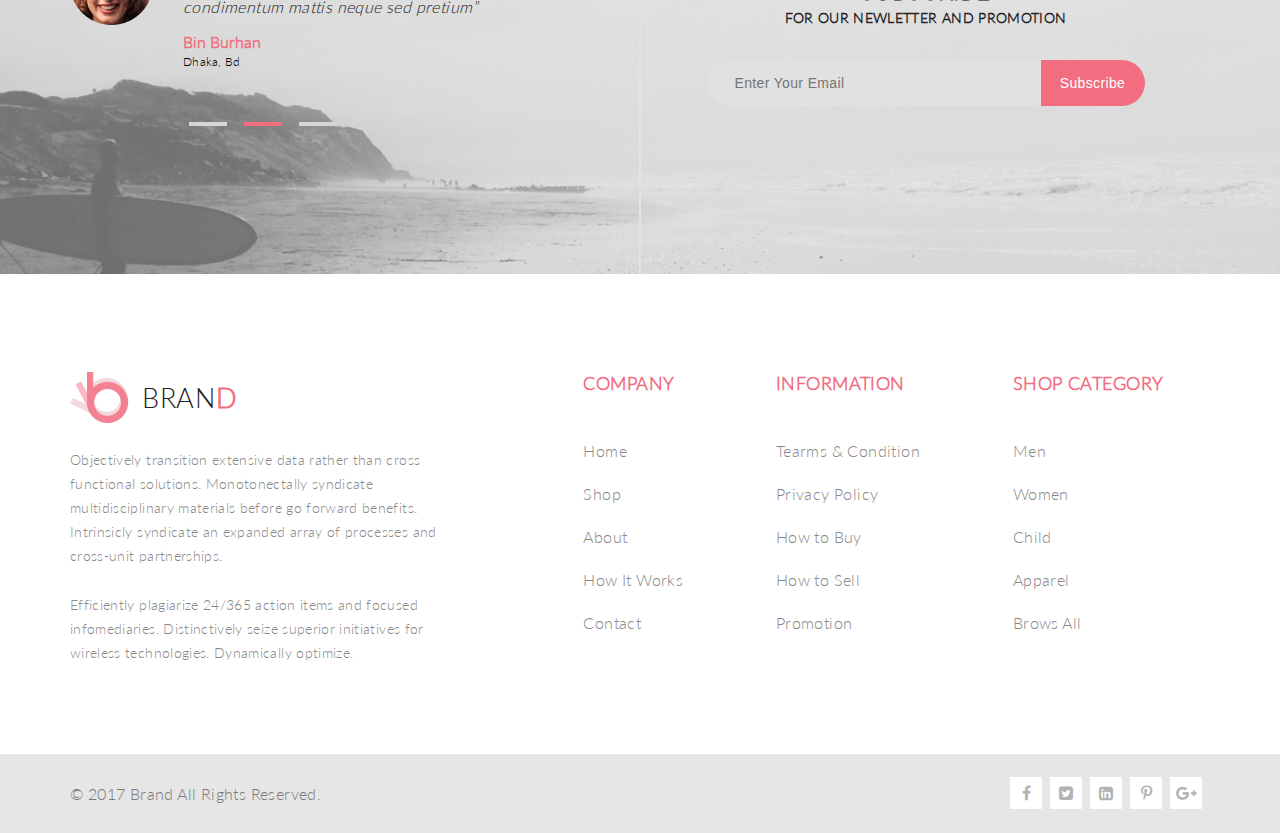
<file: shopping-cart.html>
<!DOCTYPE html>
<html lang="en">

<head>
    <meta charset="UTF-8">
    <meta name="viewport" content="width=device-width, initial-scale=1.0">
    <title>Shopping Cart</title>
    <link rel="stylesheet" href="fonts/font-awesome-4.7.0/css/font-awesome.min.css">
    <link rel="stylesheet" href="css/styles.css">
</head>

<body>
    
    <header class="header">
        <div class="container header-container">
            <div class="header-logo">
                <a href="index.html" class="logo"><img src="img/logo.png" alt="logo.png">BRAN<span>D</span></a>
            </div>

            <div class="search">
                <form action="#!" method="post" class="search">
                    <div class="browse_button-block">
                        <button class="browse_button">Browse <i class="fa fa-caret-down"
                                aria-hidden="true"></i></button>

                        <ul class="menu-drop-down">
                            <li>
                                <p class="menu-drop-down-header">Women</p>
                                <ul class="menu-drop-down-sub">
                                    <li><a href="#!" class="menu-drop-down-link menu-link">Dresses</a></li>
                                    <li><a href="#!" class="menu-drop-down-link menu-link">Tops</a></li>
                                    <li><a href="#!" class="menu-drop-down-link menu-link">Sweaters/Knits</a></li>
                                    <li><a href="#!" class="menu-drop-down-link menu-link">Jackets/Coats</a></li>
                                    <li><a href="#!" class="menu-drop-down-link menu-link">Blazers</a></li>
                                    <li><a href="#!" class="menu-drop-down-link menu-link">Denim</a></li>
                                    <li><a href="#!" class="menu-drop-down-link menu-link">Leggings/Pants</a></li>
                                    <li><a href="#!" class="menu-drop-down-link menu-link">Skirts/Shorts</a></li>
                                    <li><a href="#!" class="menu-drop-down-link menu-link">Accessories</a></li>
                                    <li><a href="#!" class="menu-drop-down-link menu-link">Bags/Purses</a></li>
                                    <li><a href="#!" class="menu-drop-down-link menu-link">Swimwear/Underwear</a></li>
                                    <li><a href="#!" class="menu-drop-down-link menu-link">Nightwear</a></li>
                                    <li><a href="#!" class="menu-drop-down-link menu-link">Shoes</a></li>
                                    <li><a href="#!" class="menu-drop-down-link menu-link">Beauty</a></li>
                                </ul>
                            </li>

                            <li>
                                <p class="menu-drop-down-header">Men</p>
                                <ul class="menu-drop-down-sub">
                                    <li><a href="#!" class="menu-drop-down-link menu-link">Tees/Tank tops</a></li>
                                    <li><a href="#!" class="menu-drop-down-link menu-link">Shirts/Polos</a></li>
                                    <li><a href="#!" class="menu-drop-down-link menu-link">Sweaters</a></li>
                                    <li><a href="#!" class="menu-drop-down-link menu-link">Sweatshirts/Hoodies</a></li>
                                    <li><a href="#!" class="menu-drop-down-link menu-link">Blazers</a></li>
                                    <li><a href="#!" class="menu-drop-down-link menu-link">Jackets/vests</a></li>
                                </ul>

                            </li>
                        </ul>

                    </div>

                    <input type="text" class="browse-input" value="" placeholder="Search for Item...">
                    <button class="search_button button"><i class="fa fa-search" aria-hidden="true"></i></button>
                </form>
            </div>

            <div class="login">

                <a href="shopping-cart.html" class="basket button"><img src="img/basket.png" alt="img/basket.png"></a>

                <div class="cart-button-block">
                    <button class="account_button">
                        My Account <i class="fa fa-caret-down" aria-hidden="true"></i>
                    </button>

                    <div class="cart-button-menu-block">
                        <ul class="cart-button-menu">
                            <li class="cart-button-menu-li">
                                <img src="img/rectangle-24.png" alt="rectangle-24.png">
                                <div class="cart-button-menu-block-text">
                                    <p class="cart-button-menu-block-header">Rebox Zane</p>
                                    <p class="stars">
                                        <i class="fa fa-star" aria-hidden="true"></i>
                                        <i class="fa fa-star" aria-hidden="true"></i>
                                        <i class="fa fa-star" aria-hidden="true"></i>
                                        <i class="fa fa-star" aria-hidden="true"></i>
                                        <i class="fa fa-star-half-o" aria-hidden="true"></i>
                                    </p>
                                    <p class="cart-button-menu-block-price">1 x $250</p>
                                </div>
                                <div>
                                    <button class="cart-button-menu-button-cancel">
                                        <i class="fa fa-times-circle" aria-hidden="true"></i>
                                    </button>
                                </div>
                            </li>

                            <li class="cart-button-menu-li">
                                <img src="img/rectangle-24-1.png" alt="rectangle-24-1.png">
                                <div class="cart-button-menu-block-text">
                                    <p class="cart-button-menu-block-header">Rebox Zane</p>
                                    <p class="stars">
                                        <i class="fa fa-star" aria-hidden="true"></i>
                                        <i class="fa fa-star" aria-hidden="true"></i>
                                        <i class="fa fa-star" aria-hidden="true"></i>
                                        <i class="fa fa-star" aria-hidden="true"></i>
                                        <i class="fa fa-star-half-o" aria-hidden="true"></i>
                                    </p>
                                    <p class="cart-button-menu-block-price">1 x $250</p>
                                </div>
                                <div>
                                    <button class="cart-button-menu-button-cancel"><i class="fa fa-times-circle"
                                            aria-hidden="true"></i></button>
                                </div>
                            </li>
                        </ul>

                        <div class="cart-button-menu-price cart-button-menu">
                            <p>TOTAL</p>
                            <p>$500.00</p>
                        </div>

                        <div class="cart-button-menu-button cart-button-menu">
                            <div>
                                <a href="checkout.html" class="cart-button-menu-checkout button">Checkout</a>
                            </div>
                            <div>
                                <a href="shopping-cart.html" class="cart-button-menu-checkout go-to-cart button">Go to
                                    cart</a>
                            </div>
                        </div>
                    </div>

                </div>
            </div>
        </div>
    </header>

    <nav class="main-menu-nav container">
        <ul class="main-menu">
            <li><a href="index.html" class="main-menu-link main-menu-link-active">Home</a></li>
            <li><a href="product.html" class="main-menu-link">Man</a>
                <div class="mega-menu">
                    <div class="mega-menu-blocks">
                        <ul class="mega-menu-list">
                            <li>
                                <a href="product.html" class="menu-drop-down-header-link menu-link">Man</a>
                                <ul class="mega-menu-list-sub">
                                    <li><a href="#!" class="mega-menu-list-sub-link menu-link">Dresses</a></li>
                                    <li><a href="#!" class="mega-menu-list-sub-link menu-link">Tops</a></li>
                                    <li><a href="#!" class="mega-menu-list-sub-link menu-link">Sweaters/Knits</a></li>
                                    <li><a href="#!" class="mega-menu-list-sub-link menu-link">Jackets/Coats</a></li>
                                    <li><a href="#!" class="mega-menu-list-sub-link menu-link">Blazers</a></li>
                                    <li><a href="#!" class="mega-menu-list-sub-link menu-link">Denim</a></li>
                                    <li><a href="#!" class="mega-menu-list-sub-link menu-link">Leggings/Pants</a></li>
                                    <li><a href="#!" class="mega-menu-list-sub-link menu-link">Skirts/Shorts</a></li>
                                    <li><a href="#!" class="mega-menu-list-sub-link menu-link">Accessories</a></li>
                                     <li><a href="#!" class="mega-menu-list-sub-link menu-link">Bags/Purses</a></li>
                                    <li><a href="#!" class="mega-menu-list-sub-link menu-link">Swimwear/Underwear</a></li>
                                    <li><a href="#!" class="mega-menu-list-sub-link menu-link">Nightwear</a></li>
                                  <!--   <li><a href="#!" class="mega-menu-list-sub-link menu-link">Shoes</a></li>
                                    <li><a href="#!" class="mega-menu-list-sub-link menu-link">Beauty</a></li>-->
                                </ul>
                            </li>
                        </ul>

                    </div>
                    <!-- 2 колонка -->
                    <div class="mega-menu-blocks">
                        <ul class="mega-menu-list">
                            <li>
                                <a href="product.html" class="menu-drop-down-header-link menu-link">Man</a>
                                <ul class="mega-menu-list-sub">
                                    <li><a href="#!" class="mega-menu-list-sub-link menu-link">Dresses</a></li>
                                    <li><a href="#!" class="mega-menu-list-sub-link menu-link">Tops</a></li>
                                    <li><a href="#!" class="mega-menu-list-sub-link menu-link">Sweaters/Knits</a></li>
                                    <li><a href="#!" class="mega-menu-list-sub-link menu-link">Jackets/Coats</a></li>
                                </ul>
                            </li>

                        </ul>
                        <ul class="mega-menu-list">
                            <li>
                                <a href="product.html" class="menu-drop-down-header-link menu-link">Man</a>
                                <ul class="mega-menu-list-sub">
                                    <li><a href="#!" class="mega-menu-list-sub-link menu-link">Dresses</a></li>
                                    <li><a href="#!" class="mega-menu-list-sub-link menu-link">Tops</a></li>
                                    <li><a href="#!" class="mega-menu-list-sub-link menu-link">Sweaters/Knits</a></li>
                                </ul>
                            </li>
                        </ul>
                        <!-- 3 колонка -->
                    </div>
                    <div class="mega-menu-blocks">
                        <ul class="mega-menu-list">
                            <li>
                                <a href="product.html" class="menu-drop-down-header-link menu-link">Man</a>
                                <ul class="mega-menu-list-sub">
                                    <li><a href="#!" class="mega-menu-list-sub-link menu-link">Dresses</a></li>
                                    <li><a href="#!" class="mega-menu-list-sub-link menu-link">Tops</a></li>
                                    <li><a href="#!" class="mega-menu-list-sub-link menu-link">Sweaters/Knits</a></li>
                                    <li><a href="#!" class="mega-menu-list-sub-link menu-link">Jackets/Coats</a></li>

                                </ul>
                            </li>
                        </ul>
                        <div class="mega-menu-blocks-img">
                            <img src="img/rectangle_23.png" alt="rectangle_23.png">
                            <p class="mega-menu-blocks-img-text">
                                Super<br>
                                sale!
                            </p>
                        </div>
                    </div>
                </div>

            </li>

            <li>
                <a href="single-page.html" class="main-menu-link">Women</a>
                <div class="mega-menu">
                    <div class="mega-menu-blocks">
                        <ul class="mega-menu-list">
                            <li>
                                <a href="single-page.html" class="menu-drop-down-header-link menu-link">Women</a>
                                <ul class="mega-menu-list-sub">
                                    <li><a href="#!" class="mega-menu-list-sub-link menu-link">Dresses</a></li>
                                    <li><a href="#!" class="mega-menu-list-sub-link menu-link">Tops</a></li>
                                    <li><a href="#!" class="mega-menu-list-sub-link menu-link">Sweaters/Knits</a></li>
                                    <li><a href="#!" class="mega-menu-list-sub-link menu-link">Jackets/Coats</a></li>
                                    <li><a href="#!" class="mega-menu-list-sub-link menu-link">Blazers</a></li>
                                    <li><a href="#!" class="mega-menu-list-sub-link menu-link">Denim</a></li>
                                    <li><a href="#!" class="mega-menu-list-sub-link menu-link">Leggings/Pants</a></li>
                                    <li><a href="#!" class="mega-menu-list-sub-link menu-link">Skirts/Shorts</a></li>
                                    <li><a href="#!" class="mega-menu-list-sub-link menu-link">Accessories</a></li>
                                    <!--  <li><a href="#!" class="mega-menu-list-sub-link menu-link">Bags/Purses</a></li>
                                    <li><a href="#!" class="mega-menu-list-sub-link menu-link">Swimwear/Underwear</a></li>
                                    <li><a href="#!" class="mega-menu-list-sub-link menu-link">Nightwear</a></li>
                                    <li><a href="#!" class="mega-menu-list-sub-link menu-link">Shoes</a></li>
                                    <li><a href="#!" class="mega-menu-list-sub-link menu-link">Beauty</a></li>-->
                                </ul>
                            </li>
                        </ul>

                    </div>
                    <!-- 2 колонка -->
                    <div class="mega-menu-blocks">
                        <ul class="mega-menu-list">
                            <li>
                                <a href="single-page.html" class="menu-drop-down-header-link menu-link">Women</a>
                                <ul class="mega-menu-list-sub">
                                    <li><a href="#!" class="mega-menu-list-sub-link menu-link">Dresses</a></li>
                                    <li><a href="#!" class="mega-menu-list-sub-link menu-link">Tops</a></li>
                                    <li><a href="#!" class="mega-menu-list-sub-link menu-link">Sweaters/Knits</a></li>
                                    <li><a href="#!" class="mega-menu-list-sub-link menu-link">Jackets/Coats</a></li>
                                </ul>
                            </li>

                        </ul>
                        <ul class="mega-menu-list">
                            <li>
                                <a href="single-page.html" class="menu-drop-down-header-link menu-link">Women</a>
                                <ul class="mega-menu-list-sub">
                                    <li><a href="#!" class="mega-menu-list-sub-link menu-link">Dresses</a></li>
                                    <li><a href="#!" class="mega-menu-list-sub-link menu-link">Tops</a></li>
                                    <li><a href="#!" class="mega-menu-list-sub-link menu-link">Sweaters/Knits</a></li>
                                </ul>
                            </li>
                        </ul>
                        <!-- 3 колонка -->
                    </div>
                    <div class="mega-menu-blocks">
                        <ul class="mega-menu-list">
                            <li>
                                <a href="single-page.html" class="menu-drop-down-header-link menu-link">Women</a>
                                <ul class="mega-menu-list-sub">
                                    <li><a href="#!" class="mega-menu-list-sub-link menu-link">Dresses</a></li>
                                    <li><a href="#!" class="mega-menu-list-sub-link menu-link">Tops</a></li>
                                    <li><a href="#!" class="mega-menu-list-sub-link menu-link">Sweaters/Knits</a></li>
                                    <li><a href="#!" class="mega-menu-list-sub-link menu-link">Jackets/Coats</a></li>

                                </ul>
                            </li>
                        </ul>
                        <div class="mega-menu-blocks-img">
                            <img src="img/rectangle_23.png" alt="rectangle_23.png">
                            <p class="mega-menu-blocks-img-text">
                                Super<br>
                                sale!
                            </p>
                        </div>
                    </div>
                </div>
            </li>

            <li>
                <a href="#!" class="main-menu-link">Kids</a>
                <div class="mega-menu">
                    <div class="mega-menu-blocks">
                        <ul class="mega-menu-list">
                            <li>
                                <a href="#!" class="menu-drop-down-header-link menu-link">Kids</a>
                                <ul class="mega-menu-list-sub">
                                    <li><a href="#!" class="mega-menu-list-sub-link menu-link">Dresses</a></li>
                                    <li><a href="#!" class="mega-menu-list-sub-link menu-link">Tops</a></li>
                                    <li><a href="#!" class="mega-menu-list-sub-link menu-link">Sweaters/Knits</a></li>
                                    <li><a href="#!" class="mega-menu-list-sub-link menu-link">Jackets/Coats</a></li>
                                    <li><a href="#!" class="mega-menu-list-sub-link menu-link">Blazers</a></li>
                                    <!-- <li><a href="#!" class="mega-menu-list-sub-link menu-link">Denim</a></li>
                                    <li><a href="#!" class="mega-menu-list-sub-link menu-link">Leggings/Pants</a></li>
                                    <li><a href="#!" class="mega-menu-list-sub-link menu-link">Skirts/Shorts</a></li>
                                    <li><a href="#!" class="mega-menu-list-sub-link menu-link">Accessories</a></li>
                                    <li><a href="#!" class="mega-menu-list-sub-link menu-link">Bags/Purses</a></li>
                                    <li><a href="#!" class="mega-menu-list-sub-link menu-link">Swimwear/Underwear</a></li>
                                    <li><a href="#!" class="mega-menu-list-sub-link menu-link">Nightwear</a></li>
                                    <li><a href="#!" class="mega-menu-list-sub-link menu-link">Shoes</a></li>
                                    <li><a href="#!" class="mega-menu-list-sub-link menu-link">Beauty</a></li>-->
                                </ul>
                            </li>
                        </ul>

                    </div>
                    <!-- 2 колонка -->
                    <div class="mega-menu-blocks">
                        <ul class="mega-menu-list">
                            <li>
                                <a href="#!" class="menu-drop-down-header-link menu-link">Kids</a>
                                <ul class="mega-menu-list-sub">
                                    <li><a href="#!" class="mega-menu-list-sub-link menu-link">Dresses</a></li>
                                    <li><a href="#!" class="mega-menu-list-sub-link menu-link">Tops</a></li>
                                    <li><a href="#!" class="mega-menu-list-sub-link menu-link">Sweaters/Knits</a></li>
                                    <li><a href="#!" class="mega-menu-list-sub-link menu-link">Jackets/Coats</a></li>
                                </ul>
                            </li>

                        </ul>
                        <ul class="mega-menu-list">
                            <li>
                                <a href="#!" class="menu-drop-down-header-link menu-link">Kids</a>
                                <ul class="mega-menu-list-sub">
                                    <li><a href="#!" class="mega-menu-list-sub-link menu-link">Dresses</a></li>
                                    <li><a href="#!" class="mega-menu-list-sub-link menu-link">Tops</a></li>
                                    <li><a href="#!" class="mega-menu-list-sub-link menu-link">Sweaters/Knits</a></li>
                                </ul>
                            </li>
                        </ul>
                        <!-- 3 колонка -->
                    </div>
                    <div class="mega-menu-blocks">
                        <ul class="mega-menu-list">
                            <li>
                                <a href="#!" class="menu-drop-down-header-link menu-link">Kids</a>
                                <ul class="mega-menu-list-sub">
                                    <li><a href="#!" class="mega-menu-list-sub-link menu-link">Dresses</a></li>
                                    <li><a href="#!" class="mega-menu-list-sub-link menu-link">Tops</a></li>
                                    <li><a href="#!" class="mega-menu-list-sub-link menu-link">Sweaters/Knits</a></li>
                                    <li><a href="#!" class="mega-menu-list-sub-link menu-link">Jackets/Coats</a></li>

                                </ul>
                            </li>
                        </ul>
                        <div class="mega-menu-blocks-img">
                            <img src="img/rectangle_23.png" alt="rectangle_23.png">
                            <p class="mega-menu-blocks-img-text">
                                Super<br>
                                sale!
                            </p>
                        </div>
                    </div>
                </div>
            </li>
            <li>
                <a href="#!" class="main-menu-link">Accoseriese</a>
                <div class="mega-menu">
                    <div class="mega-menu-blocks">
                        <ul class="mega-menu-list">
                            <li>
                                <a href="product.html" class="menu-drop-down-header-link menu-link">Man</a>
                                <ul class="mega-menu-list-sub">
                                    <li><a href="#!" class="mega-menu-list-sub-link menu-link">Dresses</a></li>
                                    <li><a href="#!" class="mega-menu-list-sub-link menu-link">Tops</a></li>
                                    <li><a href="#!" class="mega-menu-list-sub-link menu-link">Sweaters/Knits</a></li>
                                    <li><a href="#!" class="mega-menu-list-sub-link menu-link">Jackets/Coats</a></li>
                                    <!--<li><a href="#!" class="mega-menu-list-sub-link menu-link">Blazers</a></li>
                                    <li><a href="#!" class="mega-menu-list-sub-link menu-link">Denim</a></li>
                                    <li><a href="#!" class="mega-menu-list-sub-link menu-link">Leggings/Pants</a></li>
                                    <li><a href="#!" class="mega-menu-list-sub-link menu-link">Skirts/Shorts</a></li>
                                    <li><a href="#!" class="mega-menu-list-sub-link menu-link">Accessories</a></li>
                                      <li><a href="#!" class="mega-menu-list-sub-link menu-link">Bags/Purses</a></li>
                                    <li><a href="#!" class="mega-menu-list-sub-link menu-link">Swimwear/Underwear</a></li>
                                    <li><a href="#!" class="mega-menu-list-sub-link menu-link">Nightwear</a></li>
                                    <li><a href="#!" class="mega-menu-list-sub-link menu-link">Shoes</a></li>
                                    <li><a href="#!" class="mega-menu-list-sub-link menu-link">Beauty</a></li>-->
                                </ul>
                            </li>
                        </ul>

                    </div>
                    <!-- 2 колонка -->
                    <div class="mega-menu-blocks">
                        <ul class="mega-menu-list">
                            <li>
                                <a href="single-page.html" class="menu-drop-down-header-link menu-link">Women</a>
                                <ul class="mega-menu-list-sub">
                                    <li><a href="#!" class="mega-menu-list-sub-link menu-link">Dresses</a></li>
                                    <li><a href="#!" class="mega-menu-list-sub-link menu-link">Tops</a></li>
                                  <!--<li><a href="#!" class="mega-menu-list-sub-link menu-link">Sweaters/Knits</a></li>--> 
                                    <li><a href="#!" class="mega-menu-list-sub-link menu-link">Jackets/Coats</a></li>
                                </ul>
                            </li>

                        </ul>
                        <ul class="mega-menu-list">
                            <li>
                                <a href="#!" class="menu-drop-down-header-link menu-link menu-link">Kids</a>
                                <ul class="mega-menu-list-sub">
                                    <li><a href="#!" class="mega-menu-list-sub-link menu-link">Dresses</a></li>
                                    <li><a href="#!" class="mega-menu-list-sub-link menu-link">Tops</a></li>
                                    <li><a href="#!" class="mega-menu-list-sub-link menu-link">Sweaters/Knits</a></li>
                                </ul>
                            </li>
                        </ul>
                        <!-- 3 колонка -->
                    </div>
                    <div class="mega-menu-blocks">
                        <ul class="mega-menu-list">
                            <li>
                                <a href="single-page.html" class="menu-drop-down-header-link menu-link">Women</a>
                                <ul class="mega-menu-list-sub">
                                    <li><a href="#!" class="mega-menu-list-sub-link menu-link">Dresses</a></li>
                                    <li><a href="#!" class="mega-menu-list-sub-link menu-link">Tops</a></li>
                                    <li><a href="#!" class="mega-menu-list-sub-link menu-link">Sweaters/Knits</a></li>
                                    <li><a href="#!" class="mega-menu-list-sub-link menu-link">Jackets/Coats</a></li>

                                </ul>
                            </li>
                        </ul>
                        <div class="mega-menu-blocks-img">
                            <img src="img/rectangle_23.png" alt="rectangle_23.png">
                            <p class="mega-menu-blocks-img-text">
                                Super<br>
                                sale!
                            </p>
                        </div>
                    </div>
                </div>
            </li>
            <li>
                <a href="#!" class="main-menu-link">Featured</a>
                <div class="mega-menu">
                    <div class="mega-menu-blocks">
                        <ul class="mega-menu-list">
                            <li>
                                <a href="single-page.html" class="menu-drop-down-header-link menu-link">Women</a>
                                <ul class="mega-menu-list-sub">
                                    <li><a href="#!" class="mega-menu-list-sub-link menu-link">Dresses</a></li>
                                    <li><a href="#!" class="mega-menu-list-sub-link menu-link">Tops</a></li>
                                   <!-- <li><a href="#!" class="mega-menu-list-sub-link menu-link">Sweaters/Knits</a></li>
                                    <li><a href="#!" class="mega-menu-list-sub-link menu-link">Jackets/Coats</a></li>
                                    <li><a href="#!" class="mega-menu-list-sub-link menu-link">Blazers</a></li>
                                    <li><a href="#!" class="mega-menu-list-sub-link menu-link">Denim</a></li>
                                    <li><a href="#!" class="mega-menu-list-sub-link menu-link">Leggings/Pants</a></li>
                                    <li><a href="#!" class="mega-menu-list-sub-link menu-link">Skirts/Shorts</a></li>
                                    <li><a href="#!" class="mega-menu-list-sub-link menu-link">Accessories</a></li>
                                    <li><a href="#!" class="mega-menu-list-sub-link menu-link">Bags/Purses</a></li>
                                    <li><a href="#!" class="mega-menu-list-sub-link menu-link">Swimwear/Underwear</a></li>
                                    <li><a href="#!" class="mega-menu-list-sub-link menu-link">Nightwear</a></li>
                                    <li><a href="#!" class="mega-menu-list-sub-link menu-link">Shoes</a></li>
                                    <li><a href="#!" class="mega-menu-list-sub-link menu-link">Beauty</a></li>-->
                                </ul>
                            </li>
                        </ul>

                    </div>
                    <!-- 2 колонка -->
                    <div class="mega-menu-blocks">
                        <ul class="mega-menu-list">
                            <li>
                                <a href="single-page.html" class="menu-drop-down-header-link menu-link">Women</a>
                                <ul class="mega-menu-list-sub">
                                    <li><a href="#!" class="mega-menu-list-sub-link menu-link">Dresses</a></li>
                                    <li><a href="#!" class="mega-menu-list-sub-link menu-link">Tops</a></li>
                                    <li><a href="#!" class="mega-menu-list-sub-link menu-link">Sweaters/Knits</a></li>
                                    <li><a href="#!" class="mega-menu-list-sub-link menu-link">Jackets/Coats</a></li>
                                </ul>
                            </li>

                        </ul>
                        <ul class="mega-menu-list">
                            <li>
                                <a href="product.html" class="menu-drop-down-header-link menu-link">Man</a>
                                <ul class="mega-menu-list-sub">
                                    <li><a href="#!" class="mega-menu-list-sub-link menu-link">Dresses</a></li>
                                    <li><a href="#!" class="mega-menu-list-sub-link menu-link">Tops</a></li>
                                    <li><a href="#!" class="mega-menu-list-sub-link menu-link">Sweaters/Knits</a></li>
                                </ul>
                            </li>
                        </ul>
                        <!-- 3 колонка -->
                    </div>
                    <div class="mega-menu-blocks">
                        <ul class="mega-menu-list">
                            <li>
                                <a href="#!" class="menu-drop-down-header-link menu-link">Kids</a>
                                <ul class="mega-menu-list-sub">
                                    <li><a href="#!" class="mega-menu-list-sub-link menu-link">Dresses</a></li>
                                    <li><a href="#!" class="mega-menu-list-sub-link menu-link">Tops</a></li>
                                    <li><a href="#!" class="mega-menu-list-sub-link menu-link">Sweaters/Knits</a></li>
                                    <li><a href="#!" class="mega-menu-list-sub-link menu-link">Jackets/Coats</a></li>

                                </ul>
                            </li>
                        </ul>
                        <div class="mega-menu-blocks-img">
                            <img src="img/rectangle_23.png" alt="rectangle_23.png">
                            <p class="mega-menu-blocks-img-text">
                                Super<br>
                                sale!
                            </p>
                        </div>
                    </div>
                </div>
            </li>
            <li>
                <a href="#!" class="main-menu-link">Hot Deals</a>
                <div class="mega-menu">
                    <div class="mega-menu-blocks">
                        <ul class="mega-menu-list">
                            <li>
                                <a href="single-page.html" class="menu-drop-down-header-link menu-link">Women</a>
                                <ul class="mega-menu-list-sub">
                                    <li><a href="#!" class="mega-menu-list-sub-link menu-link">Dresses</a></li>
                                    <li><a href="#!" class="mega-menu-list-sub-link menu-link">Tops</a></li>
                                    <li><a href="#!" class="mega-menu-list-sub-link menu-link">Sweaters/Knits</a></li>
                                    <li><a href="#!" class="mega-menu-list-sub-link menu-link">Jackets/Coats</a></li>
                                    <li><a href="#!" class="mega-menu-list-sub-link menu-link">Blazers</a></li>
                                    <li><a href="#!" class="mega-menu-list-sub-link menu-link">Denim</a></li>
                                    <li><a href="#!" class="mega-menu-list-sub-link menu-link">Leggings/Pants</a></li>
                                    <li><a href="#!" class="mega-menu-list-sub-link menu-link">Skirts/Shorts</a></li>
                                    <li><a href="#!" class="mega-menu-list-sub-link menu-link">Accessories</a></li>
                                    <!--  <li><a href="#!" class="mega-menu-list-sub-link menu-link">Bags/Purses</a></li>
                                    <li><a href="#!" class="mega-menu-list-sub-link menu-link">Swimwear/Underwear</a></li>
                                    <li><a href="#!" class="mega-menu-list-sub-link menu-link">Nightwear</a></li>
                                    <li><a href="#!" class="mega-menu-list-sub-link menu-link">Shoes</a></li>
                                    <li><a href="#!" class="mega-menu-list-sub-link menu-link">Beauty</a></li>-->
                                </ul>
                            </li>
                        </ul>

                    </div>
                    <!-- 2 колонка -->
                    <div class="mega-menu-blocks">
                        <ul class="mega-menu-list">
                            <li>
                                <a href="single-page.html" class="menu-drop-down-header-link menu-link">Women</a>
                                <ul class="mega-menu-list-sub">
                                    <li><a href="#!" class="mega-menu-list-sub-link menu-link">Dresses</a></li>
                                    <li><a href="#!" class="mega-menu-list-sub-link menu-link">Tops</a></li>
                                    <li><a href="#!" class="mega-menu-list-sub-link menu-link">Sweaters/Knits</a></li>
                                    <li><a href="#!" class="mega-menu-list-sub-link menu-link">Jackets/Coats</a></li>
                                </ul>
                            </li>

                        </ul>
                        <ul class="mega-menu-list">
                            <li>
                                <a href="single-page.html" class="menu-drop-down-header-link menu-link">Women</a>
                                <ul class="mega-menu-list-sub">
                                    <li><a href="#!" class="mega-menu-list-sub-link menu-link">Dresses</a></li>
                                    <li><a href="#!" class="mega-menu-list-sub-link menu-link">Tops</a></li>
                                    <li><a href="#!" class="mega-menu-list-sub-link menu-link">Sweaters/Knits</a></li>
                                </ul>
                            </li>
                        </ul>
                        <!-- 3 колонка -->
                    </div>
                    <div class="mega-menu-blocks">
                        <ul class="mega-menu-list">
                            <li>
                                <a href="single-page.html" class="menu-drop-down-header-link menu-link">Women</a>
                                <ul class="mega-menu-list-sub">
                                    <li><a href="#!" class="mega-menu-list-sub-link menu-link">Dresses</a></li>
                                    <li><a href="#!" class="mega-menu-list-sub-link menu-link">Tops</a></li>
                                    <li><a href="#!" class="mega-menu-list-sub-link menu-link">Sweaters/Knits</a></li>
                                    <li><a href="#!" class="mega-menu-list-sub-link menu-link">Jackets/Coats</a></li>

                                </ul>
                            </li>
                        </ul>
                        <div class="mega-menu-blocks-img">
                            <img src="img/rectangle_23.png" alt="rectangle_23.png">
                            <p class="mega-menu-blocks-img-text">
                                Super<br>
                                sale!
                            </p>
                        </div>
                    </div>
                </div>
            </li>
        </ul>
    </nav>


    
    <nav class="">
        <div class="breadcrumbs">
            <div class="breadcrumbs-container container">

                <div class="breadcrumbs-page-name">New Arrivals</div>
                <div class="breadcrumbs-block">
                    <ul class="breadcrumbs-ul">
                        <li><a href="#!" class="breadcrumbs-link menu-link">Home</a></li>
                        <li><a href="#!" class="breadcrumbs-link menu-link">Men</a></li>
                        <li><a href="#!" class="breadcrumbs-link menu-link">New</a></li>
                        <li class="breadcrumbs-link menu-link">Arrivals</li>
                    </ul>
                </div>

            </div>
        </div>
    </nav>



    <section class="">
        <form action="#" method="post">
            <div class="cart-table-block container">
                <table class="cart-table">
                    <tr>
                        <td>Product Details</td>
                        <td>Product Details</td>
                        <td>unite Price</td>
                        <td>Quantity</td>
                        <td>shipping</td>
                        <td>Subtotal</td>
                        <td>ACTION</td>
                    </tr>
                    <tr>
                        <td><img src="img/Image_placeholder_1.png" alt="Image_placeholder_1.png"></td>
                        <td>
                            <p class="cart-table-product-name">Mango People T-shirt</p>
                            <p class="cart-table-product-description">Color: <span>Red</span></p>
                            <p class="cart-table-product-description">Size: <span>Xll</span></p>
                        </td>

                        <td>$150</td>
                        <td><input type="number" name="num0" id="num0" value="2" class="cart-table-product-count" max="99" min="1"></td>
                        <td>FREE</td>
                        <td>$300</td>
                        <td>
                            <button><i class="fa fa-times-circle" aria-hidden="true"></i></button>
                        </td>
                    </tr>
                    <tr>
                        <td><img src="img/Image_placeholder_2.png" alt="Image_placeholder_2.png"></td>
                        <td>
                            <p class="cart-table-product-name">Mango People T-shirt</p>
                            <p class="cart-table-product-description">Color: <span>Red</span></p>
                            <p class="cart-table-product-description">Size: <span>Xll</span></p>
                        </td>
                        <td>$150</td>
                        <td><input type="number" name="num1" id="num1" value="2" class="cart-table-product-count" max="99" min="1"></td>
                        <td>FREE</td>
                        <td>$300</td>
                        <td>
                            <button><i class="fa fa-times-circle" aria-hidden="true"></i></button>
                        </td>

                    </tr>
                    <tr>
                        <td><img src="img/Image_placeholder_8.png" alt="Image_placeholder_8.png"></td>
                        <td>
                            <p class="cart-table-product-name">Mango People T-shirt</p>
                            <p class="cart-table-product-description">Color: <span>Red</span></p>
                            <p class="cart-table-product-description">Size: <span>Xll</span></p>
                        </td>
                        <td>$150</td>
                        <td><input type="number" name="num2" id="num2" value="2" class="cart-table-product-count" max="99" min="1"></td>
                        <td>FREE</td>
                        <td>$300</td>
                        <td>
                            <button><i class="fa fa-times-circle" aria-hidden="true"></i></button>
                        </td>
                    </tr>

                </table>

                <div class="table-buttons">
                    <button class="button">cLEAR SHOPPING CART</button>
                    <button class="button">cONTINUE sHOPPING</button>
                </div>

                <div class="table-forms-block">

                    <div class="table-forms-address">
                        <p class="table-forms-block-header">Shipping Adress</p>
                        <select name="country" id="country" class="table-forms-input select-update">
                            <option value="Bangladesh">Bangladesh</option>
                            <option value="Russia">Russia</option>
                            <option value="USA">USA</option>
                        </select>

                        <input type="text" name="State" id="State" placeholder="State" class="table-forms-input">
                        <input type="text" name="Postcode" id="Postcode" placeholder="Postcode / Zip"
                            class="table-forms-input">
                        <div>
                            <button class="table-forms-button button">get a quote</button>
                        </div>
                    </div>

                    <div class="table-forms-address">
                        <p class="table-forms-block-header">coupon discount</p>
                        <p class="table-forms-block-text">Enter your coupon code if you have one</p>
                        <input type="text" name="discount" id="discount" placeholder="State" class="table-forms-input">
                        <div>
                            <button class="table-forms-button button">Apply coupon</button>
                        </div>
                    </div>

                    <div class="table-forms-proceed-checkout-block">
                        <div class="table-forms-proceed-checkout-block-sub">
                            <p class="sub-total">Sub total <span>$900</span> </p>
                            <p class="grand-total">GRAND TOTAL <span>$900</span></p>
                            <button class="proceed-checkout-button button-magenta">proceed to checkout</button>
                        </div>
                    </div>
                </div>


            </div>


        </form>





    </section>




    <section class="new-section">
        <div class="subscription">
            <div class="subscription-content container">

                <div class="subscription-content-block">
                    <div>
                        <div class="subscription-avatar">
                            <img src="img/face.png" alt="face.png">
                        </div>
                        <div class="subscription-tagline">
                            <p class="subscription-text">“Vestibulum quis porttitor dui! Quisque viverra nunc mi,
                                a pulvinar purus condimentum a. Aliquam condimentum mattis neque sed pretium”
                            </p>
                            <p class="subscription-sign">Bin Burhan</p>
                            <p class="subscription-sign-prof">Dhaka, Bd</p>

                            <div class="subscription-slider">
                                <ul>
                                    <li class="subscription-slider-items">
                                        <a href="#!" class="subscription-slider-link button"></a>
                                    </li>

                                    <li class="subscription-slider-items">
                                        <a href="#!"
                                            class="subscription-slider-link button subscription-slider-link-active"></a>
                                    </li>
                                    <li class="subscription-slider-items"><a href="#!"
                                            class="subscription-slider-link button"></a>
                                    </li>
                                </ul>
                            </div>

                        </div>
                    </div>
                </div>

                <div class="subscription-content-block-vert-line"></div>

                <div class="subscription-content-block subscription-form">
                    <form action="#!" method="post">
                        <p class="subscription-form-header">Subscribe</p>
                        <p class="subscription-form-text">FOR OUR NEWLETTER AND PROMOTION</p>
                        <div class="subscription-form-input">
                            <input type="email" class="subscription-input" value="" placeholder="Enter Your Email">
                            <input type="submit" value="Subscribe" class="subscription_button button-magenta">
                        </div>
                    </form>
                </div>

            </div>

        </div>
    </section>


    <footer class="new-section">
        <div class="footer-menu container">
            <div class="footer-left-block">
                <a href="#" class="logo"><img src="img/logo.png" alt="logo.png">BRAN<span>D</span></a>
                <p>
                    Objectively transition extensive data rather than cross functional solutions. Monotonectally
                    syndicate multidisciplinary materials before go forward benefits. Intrinsicly syndicate an expanded
                    array of processes and cross-unit partnerships.
                </p>
                <p>
                    Efficiently plagiarize 24/365 action items and focused infomediaries.
                    Distinctively seize superior initiatives for wireless technologies. Dynamically optimize.
                </p>
            </div>

            <div class="footer-menu-block">
                <ul>
                    <li class="footer-menu-link">
                        <a href="#!" class="footer-menu-link-header menu-link">COMPANY</a>
                        <ul>
                            <li><a href="#!" class="footer-menu-link-nested menu-link">Home</a></li>
                            <li><a href="#!" class="footer-menu-link-nested menu-link">Shop</a></li>
                            <li><a href="#!" class="footer-menu-link-nested menu-link">About</a></li>
                            <li><a href="#!" class="footer-menu-link-nested menu-link">How It Works</a></li>
                            <li><a href="#!" class="footer-menu-link-nested menu-link">Contact</a></li>
                        </ul>
                    </li>

                    <li class="footer-menu-link">
                        <a href="#!" class="footer-menu-link-header menu-link">INFORMATION</a>
                        <ul>
                            <li><a href="#!" class="footer-menu-link-nested menu-link">Tearms & Condition</a></li>
                            <li><a href="#!" class="footer-menu-link-nested menu-link">Privacy Policy</a></li>
                            <li><a href="#!" class="footer-menu-link-nested menu-link">How to Buy</a></li>
                            <li><a href="#!" class="footer-menu-link-nested menu-link">How to Sell</a></li>
                            <li><a href="#!" class="footer-menu-link-nested menu-link">Promotion</a></li>
                        </ul>
                    </li>

                    <li class="footer-menu-link">
                        <a href="#!" class="footer-menu-link-header menu-link">SHOP CATEGORY</a>
                        <ul>
                            <li><a href="#!" class="footer-menu-link-nested menu-link">Men</a></li>
                            <li><a href="#!" class="footer-menu-link-nested menu-link">Women</a></li>
                            <li><a href="#!" class="footer-menu-link-nested menu-link">Child</a></li>
                            <li><a href="#!" class="footer-menu-link-nested menu-link">Apparel</a></li>
                            <li><a href="#!" class="footer-menu-link-nested menu-link">Brows All</a></li>
                        </ul>
                    </li>
                </ul>

            </div>
        </div>

        <section class="footer-bottom">
            <div class="footer-bottom-container container">
                <p class="footer-bottom-copy-right">© 2017 Brand All Rights Reserved.</p>
                <div class="footer-social">
                    <a href="#!" class="social-ico-link social-ico"><i class="fa fa-facebook"
                            aria-hidden="true"></i></a>
                    <a href="#!" class="social-ico-link social-ico"><i class="fa fa-twitter-square"
                            aria-hidden="true"></i></a>
                    <a href="#!" class="social-ico-link social-ico"><i class="fa fa-linkedin-square"
                            aria-hidden="true"></i></a>
                    <a href="#!" class="social-ico-link social-ico"><i class="fa fa-pinterest-p"
                            aria-hidden="true"></i></a>
                    <a href="#!" class="social-ico-link social-ico"><i class="fa fa-google-plus"
                            aria-hidden="true"></i></a>
                </div>
            </div>
        </section>

    </footer>


</body>

</html>
</file>
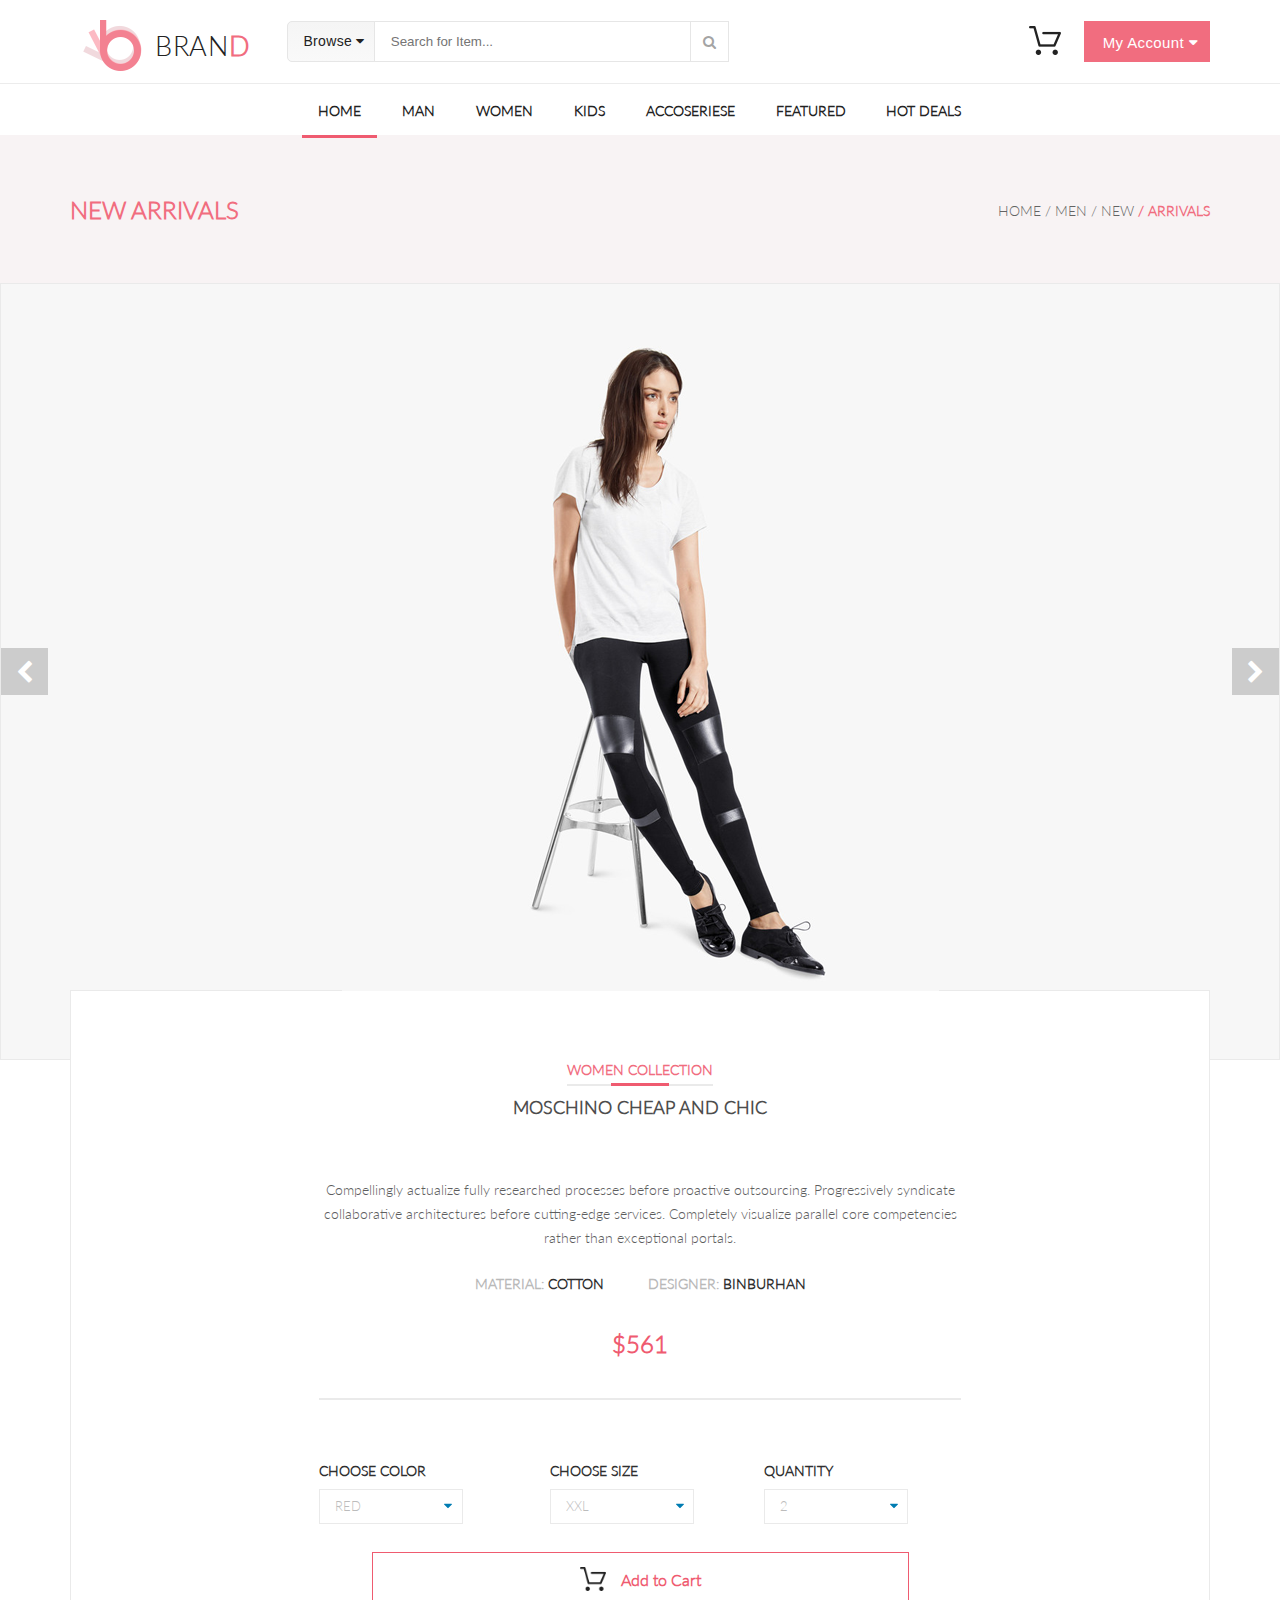
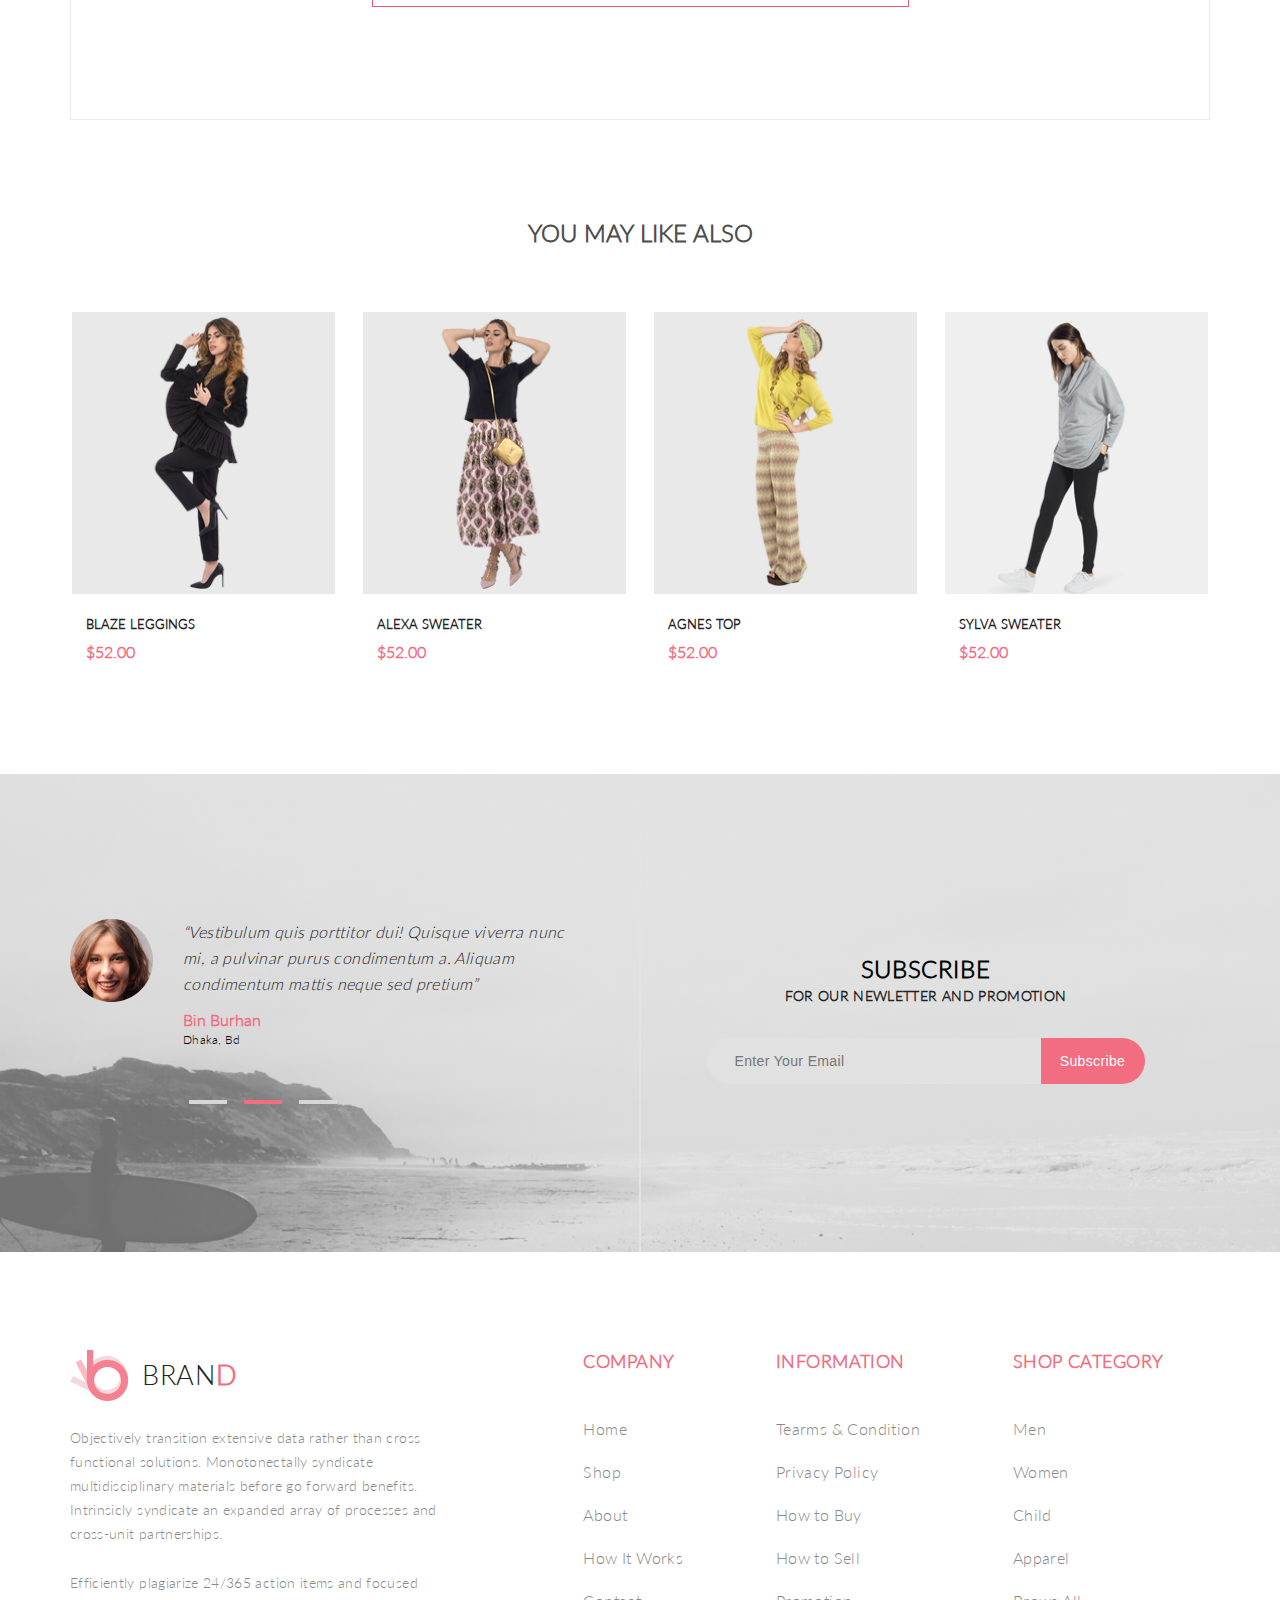
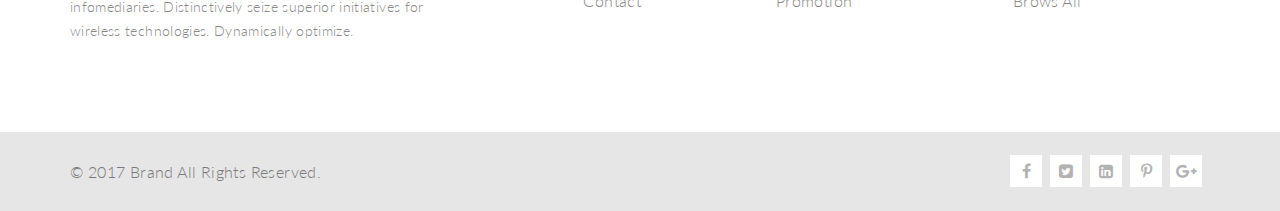
<file: single-page.html>
<!DOCTYPE html>
<html lang="en">

<head>
    <meta charset="UTF-8">
    <meta name="viewport" content="width=device-width, initial-scale=1.0">
    <title>Single page</title>
    <link rel="stylesheet" href="fonts/font-awesome-4.7.0/css/font-awesome.min.css">
    <link rel="stylesheet" href="css/styles.css">
    <!-- <link rel="stylesheet" href="css/style_pages.css"> -->
</head>

<body>
    <header class="header">
        <div class="container header-container">
            <div class="header-logo">
                <a href="index.html" class="logo"><img src="img/logo.png" alt="logo.png">BRAN<span>D</span></a>
            </div>

            <div class="search">
                <form action="#!" method="post" class="search">
                    <div class="browse_button-block">
                        <button class="browse_button">Browse <i class="fa fa-caret-down"
                                aria-hidden="true"></i></button>

                        <ul class="menu-drop-down">
                            <li>
                                <p class="menu-drop-down-header">Women</p>
                                <ul class="menu-drop-down-sub">
                                    <li><a href="#!" class="menu-drop-down-link menu-link">Dresses</a></li>
                                    <li><a href="#!" class="menu-drop-down-link menu-link">Tops</a></li>
                                    <li><a href="#!" class="menu-drop-down-link menu-link">Sweaters/Knits</a></li>
                                    <li><a href="#!" class="menu-drop-down-link menu-link">Jackets/Coats</a></li>
                                    <li><a href="#!" class="menu-drop-down-link menu-link">Blazers</a></li>
                                    <li><a href="#!" class="menu-drop-down-link menu-link">Denim</a></li>
                                    <li><a href="#!" class="menu-drop-down-link menu-link">Leggings/Pants</a></li>
                                    <li><a href="#!" class="menu-drop-down-link menu-link">Skirts/Shorts</a></li>
                                    <li><a href="#!" class="menu-drop-down-link menu-link">Accessories</a></li>
                                    <li><a href="#!" class="menu-drop-down-link menu-link">Bags/Purses</a></li>
                                    <li><a href="#!" class="menu-drop-down-link menu-link">Swimwear/Underwear</a></li>
                                    <li><a href="#!" class="menu-drop-down-link menu-link">Nightwear</a></li>
                                    <li><a href="#!" class="menu-drop-down-link menu-link">Shoes</a></li>
                                    <li><a href="#!" class="menu-drop-down-link menu-link">Beauty</a></li>
                                </ul>
                            </li>

                            <li>
                                <p class="menu-drop-down-header">Men</p>
                                <ul class="menu-drop-down-sub">
                                    <li><a href="#!" class="menu-drop-down-link menu-link">Tees/Tank tops</a></li>
                                    <li><a href="#!" class="menu-drop-down-link menu-link">Shirts/Polos</a></li>
                                    <li><a href="#!" class="menu-drop-down-link menu-link">Sweaters</a></li>
                                    <li><a href="#!" class="menu-drop-down-link menu-link">Sweatshirts/Hoodies</a></li>
                                    <li><a href="#!" class="menu-drop-down-link menu-link">Blazers</a></li>
                                    <li><a href="#!" class="menu-drop-down-link menu-link">Jackets/vests</a></li>
                                </ul>

                            </li>
                        </ul>

                    </div>

                    <input type="text" class="browse-input" value="" placeholder="Search for Item...">
                    <button class="search_button button"><i class="fa fa-search" aria-hidden="true"></i></button>
                </form>
            </div>

            <div class="login">

                <a href="shopping-cart.html" class="basket button"><img src="img/basket.png" alt="img/basket.png"></a>

                <div class="cart-button-block">
                    <button class="account_button">
                        My Account <i class="fa fa-caret-down" aria-hidden="true"></i>
                    </button>

                    <div class="cart-button-menu-block">
                        <ul class="cart-button-menu">
                            <li class="cart-button-menu-li">
                                <img src="img/rectangle-24.png" alt="rectangle-24.png">
                                <div class="cart-button-menu-block-text">
                                    <p class="cart-button-menu-block-header">Rebox Zane</p>
                                    <p class="stars">
                                        <i class="fa fa-star" aria-hidden="true"></i>
                                        <i class="fa fa-star" aria-hidden="true"></i>
                                        <i class="fa fa-star" aria-hidden="true"></i>
                                        <i class="fa fa-star" aria-hidden="true"></i>
                                        <i class="fa fa-star-half-o" aria-hidden="true"></i>
                                    </p>
                                    <p class="cart-button-menu-block-price">1 x $250</p>
                                </div>
                                <div>
                                    <button class="cart-button-menu-button-cancel">
                                        <i class="fa fa-times-circle" aria-hidden="true"></i>
                                    </button>
                                </div>
                            </li>

                            <li class="cart-button-menu-li">
                                <img src="img/rectangle-24-1.png" alt="rectangle-24-1.png">
                                <div class="cart-button-menu-block-text">
                                    <p class="cart-button-menu-block-header">Rebox Zane</p>
                                    <p class="stars">
                                        <i class="fa fa-star" aria-hidden="true"></i>
                                        <i class="fa fa-star" aria-hidden="true"></i>
                                        <i class="fa fa-star" aria-hidden="true"></i>
                                        <i class="fa fa-star" aria-hidden="true"></i>
                                        <i class="fa fa-star-half-o" aria-hidden="true"></i>
                                    </p>
                                    <p class="cart-button-menu-block-price">1 x $250</p>
                                </div>
                                <div>
                                    <button class="cart-button-menu-button-cancel"><i class="fa fa-times-circle"
                                            aria-hidden="true"></i></button>
                                </div>
                            </li>
                        </ul>

                        <div class="cart-button-menu-price cart-button-menu">
                            <p>TOTAL</p>
                            <p>$500.00</p>
                        </div>

                        <div class="cart-button-menu-button cart-button-menu">
                            <div>
                                <a href="checkout.html" class="cart-button-menu-checkout button">Checkout</a>
                            </div>
                            <div>
                                <a href="shopping-cart.html" class="cart-button-menu-checkout go-to-cart button">Go to
                                    cart</a>
                            </div>
                        </div>
                    </div>

                </div>
            </div>
        </div>
    </header>

    <nav class="main-menu-nav container">
        <ul class="main-menu">
            <li><a href="index.html" class="main-menu-link main-menu-link-active">Home</a></li>
            <li><a href="product.html" class="main-menu-link">Man</a>
                <div class="mega-menu">
                    <div class="mega-menu-blocks">
                        <ul class="mega-menu-list">
                            <li>
                                <a href="product.html" class="menu-drop-down-header-link menu-link">Man</a>
                                <ul class="mega-menu-list-sub">
                                    <li><a href="#!" class="mega-menu-list-sub-link menu-link">Dresses</a></li>
                                    <li><a href="#!" class="mega-menu-list-sub-link menu-link">Tops</a></li>
                                    <li><a href="#!" class="mega-menu-list-sub-link menu-link">Sweaters/Knits</a></li>
                                    <li><a href="#!" class="mega-menu-list-sub-link menu-link">Jackets/Coats</a></li>
                                    <li><a href="#!" class="mega-menu-list-sub-link menu-link">Blazers</a></li>
                                    <li><a href="#!" class="mega-menu-list-sub-link menu-link">Denim</a></li>
                                    <li><a href="#!" class="mega-menu-list-sub-link menu-link">Leggings/Pants</a></li>
                                    <li><a href="#!" class="mega-menu-list-sub-link menu-link">Skirts/Shorts</a></li>
                                    <li><a href="#!" class="mega-menu-list-sub-link menu-link">Accessories</a></li>
                                     <li><a href="#!" class="mega-menu-list-sub-link menu-link">Bags/Purses</a></li>
                                    <li><a href="#!" class="mega-menu-list-sub-link menu-link">Swimwear/Underwear</a></li>
                                    <li><a href="#!" class="mega-menu-list-sub-link menu-link">Nightwear</a></li>
                                  <!--   <li><a href="#!" class="mega-menu-list-sub-link menu-link">Shoes</a></li>
                                    <li><a href="#!" class="mega-menu-list-sub-link menu-link">Beauty</a></li>-->
                                </ul>
                            </li>
                        </ul>

                    </div>
                    <!-- 2 колонка -->
                    <div class="mega-menu-blocks">
                        <ul class="mega-menu-list">
                            <li>
                                <a href="product.html" class="menu-drop-down-header-link menu-link">Man</a>
                                <ul class="mega-menu-list-sub">
                                    <li><a href="#!" class="mega-menu-list-sub-link menu-link">Dresses</a></li>
                                    <li><a href="#!" class="mega-menu-list-sub-link menu-link">Tops</a></li>
                                    <li><a href="#!" class="mega-menu-list-sub-link menu-link">Sweaters/Knits</a></li>
                                    <li><a href="#!" class="mega-menu-list-sub-link menu-link">Jackets/Coats</a></li>
                                </ul>
                            </li>

                        </ul>
                        <ul class="mega-menu-list">
                            <li>
                                <a href="product.html" class="menu-drop-down-header-link menu-link">Man</a>
                                <ul class="mega-menu-list-sub">
                                    <li><a href="#!" class="mega-menu-list-sub-link menu-link">Dresses</a></li>
                                    <li><a href="#!" class="mega-menu-list-sub-link menu-link">Tops</a></li>
                                    <li><a href="#!" class="mega-menu-list-sub-link menu-link">Sweaters/Knits</a></li>
                                </ul>
                            </li>
                        </ul>
                        <!-- 3 колонка -->
                    </div>
                    <div class="mega-menu-blocks">
                        <ul class="mega-menu-list">
                            <li>
                                <a href="product.html" class="menu-drop-down-header-link menu-link">Man</a>
                                <ul class="mega-menu-list-sub">
                                    <li><a href="#!" class="mega-menu-list-sub-link menu-link">Dresses</a></li>
                                    <li><a href="#!" class="mega-menu-list-sub-link menu-link">Tops</a></li>
                                    <li><a href="#!" class="mega-menu-list-sub-link menu-link">Sweaters/Knits</a></li>
                                    <li><a href="#!" class="mega-menu-list-sub-link menu-link">Jackets/Coats</a></li>

                                </ul>
                            </li>
                        </ul>
                        <div class="mega-menu-blocks-img">
                            <img src="img/rectangle_23.png" alt="rectangle_23.png">
                            <p class="mega-menu-blocks-img-text">
                                Super<br>
                                sale!
                            </p>
                        </div>
                    </div>
                </div>

            </li>

            <li>
                <a href="single-page.html" class="main-menu-link">Women</a>
                <div class="mega-menu">
                    <div class="mega-menu-blocks">
                        <ul class="mega-menu-list">
                            <li>
                                <a href="single-page.html" class="menu-drop-down-header-link menu-link">Women</a>
                                <ul class="mega-menu-list-sub">
                                    <li><a href="#!" class="mega-menu-list-sub-link menu-link">Dresses</a></li>
                                    <li><a href="#!" class="mega-menu-list-sub-link menu-link">Tops</a></li>
                                    <li><a href="#!" class="mega-menu-list-sub-link menu-link">Sweaters/Knits</a></li>
                                    <li><a href="#!" class="mega-menu-list-sub-link menu-link">Jackets/Coats</a></li>
                                    <li><a href="#!" class="mega-menu-list-sub-link menu-link">Blazers</a></li>
                                    <li><a href="#!" class="mega-menu-list-sub-link menu-link">Denim</a></li>
                                    <li><a href="#!" class="mega-menu-list-sub-link menu-link">Leggings/Pants</a></li>
                                    <li><a href="#!" class="mega-menu-list-sub-link menu-link">Skirts/Shorts</a></li>
                                    <li><a href="#!" class="mega-menu-list-sub-link menu-link">Accessories</a></li>
                                    <!--  <li><a href="#!" class="mega-menu-list-sub-link menu-link">Bags/Purses</a></li>
                                    <li><a href="#!" class="mega-menu-list-sub-link menu-link">Swimwear/Underwear</a></li>
                                    <li><a href="#!" class="mega-menu-list-sub-link menu-link">Nightwear</a></li>
                                    <li><a href="#!" class="mega-menu-list-sub-link menu-link">Shoes</a></li>
                                    <li><a href="#!" class="mega-menu-list-sub-link menu-link">Beauty</a></li>-->
                                </ul>
                            </li>
                        </ul>

                    </div>
                    <!-- 2 колонка -->
                    <div class="mega-menu-blocks">
                        <ul class="mega-menu-list">
                            <li>
                                <a href="single-page.html" class="menu-drop-down-header-link menu-link">Women</a>
                                <ul class="mega-menu-list-sub">
                                    <li><a href="#!" class="mega-menu-list-sub-link menu-link">Dresses</a></li>
                                    <li><a href="#!" class="mega-menu-list-sub-link menu-link">Tops</a></li>
                                    <li><a href="#!" class="mega-menu-list-sub-link menu-link">Sweaters/Knits</a></li>
                                    <li><a href="#!" class="mega-menu-list-sub-link menu-link">Jackets/Coats</a></li>
                                </ul>
                            </li>

                        </ul>
                        <ul class="mega-menu-list">
                            <li>
                                <a href="single-page.html" class="menu-drop-down-header-link menu-link">Women</a>
                                <ul class="mega-menu-list-sub">
                                    <li><a href="#!" class="mega-menu-list-sub-link menu-link">Dresses</a></li>
                                    <li><a href="#!" class="mega-menu-list-sub-link menu-link">Tops</a></li>
                                    <li><a href="#!" class="mega-menu-list-sub-link menu-link">Sweaters/Knits</a></li>
                                </ul>
                            </li>
                        </ul>
                        <!-- 3 колонка -->
                    </div>
                    <div class="mega-menu-blocks">
                        <ul class="mega-menu-list">
                            <li>
                                <a href="single-page.html" class="menu-drop-down-header-link menu-link">Women</a>
                                <ul class="mega-menu-list-sub">
                                    <li><a href="#!" class="mega-menu-list-sub-link menu-link">Dresses</a></li>
                                    <li><a href="#!" class="mega-menu-list-sub-link menu-link">Tops</a></li>
                                    <li><a href="#!" class="mega-menu-list-sub-link menu-link">Sweaters/Knits</a></li>
                                    <li><a href="#!" class="mega-menu-list-sub-link menu-link">Jackets/Coats</a></li>

                                </ul>
                            </li>
                        </ul>
                        <div class="mega-menu-blocks-img">
                            <img src="img/rectangle_23.png" alt="rectangle_23.png">
                            <p class="mega-menu-blocks-img-text">
                                Super<br>
                                sale!
                            </p>
                        </div>
                    </div>
                </div>
            </li>

            <li>
                <a href="#!" class="main-menu-link">Kids</a>
                <div class="mega-menu">
                    <div class="mega-menu-blocks">
                        <ul class="mega-menu-list">
                            <li>
                                <a href="#!" class="menu-drop-down-header-link menu-link">Kids</a>
                                <ul class="mega-menu-list-sub">
                                    <li><a href="#!" class="mega-menu-list-sub-link menu-link">Dresses</a></li>
                                    <li><a href="#!" class="mega-menu-list-sub-link menu-link">Tops</a></li>
                                    <li><a href="#!" class="mega-menu-list-sub-link menu-link">Sweaters/Knits</a></li>
                                    <li><a href="#!" class="mega-menu-list-sub-link menu-link">Jackets/Coats</a></li>
                                    <li><a href="#!" class="mega-menu-list-sub-link menu-link">Blazers</a></li>
                                    <!-- <li><a href="#!" class="mega-menu-list-sub-link menu-link">Denim</a></li>
                                    <li><a href="#!" class="mega-menu-list-sub-link menu-link">Leggings/Pants</a></li>
                                    <li><a href="#!" class="mega-menu-list-sub-link menu-link">Skirts/Shorts</a></li>
                                    <li><a href="#!" class="mega-menu-list-sub-link menu-link">Accessories</a></li>
                                    <li><a href="#!" class="mega-menu-list-sub-link menu-link">Bags/Purses</a></li>
                                    <li><a href="#!" class="mega-menu-list-sub-link menu-link">Swimwear/Underwear</a></li>
                                    <li><a href="#!" class="mega-menu-list-sub-link menu-link">Nightwear</a></li>
                                    <li><a href="#!" class="mega-menu-list-sub-link menu-link">Shoes</a></li>
                                    <li><a href="#!" class="mega-menu-list-sub-link menu-link">Beauty</a></li>-->
                                </ul>
                            </li>
                        </ul>

                    </div>
                    <!-- 2 колонка -->
                    <div class="mega-menu-blocks">
                        <ul class="mega-menu-list">
                            <li>
                                <a href="#!" class="menu-drop-down-header-link menu-link">Kids</a>
                                <ul class="mega-menu-list-sub">
                                    <li><a href="#!" class="mega-menu-list-sub-link menu-link">Dresses</a></li>
                                    <li><a href="#!" class="mega-menu-list-sub-link menu-link">Tops</a></li>
                                    <li><a href="#!" class="mega-menu-list-sub-link menu-link">Sweaters/Knits</a></li>
                                    <li><a href="#!" class="mega-menu-list-sub-link menu-link">Jackets/Coats</a></li>
                                </ul>
                            </li>

                        </ul>
                        <ul class="mega-menu-list">
                            <li>
                                <a href="#!" class="menu-drop-down-header-link menu-link">Kids</a>
                                <ul class="mega-menu-list-sub">
                                    <li><a href="#!" class="mega-menu-list-sub-link menu-link">Dresses</a></li>
                                    <li><a href="#!" class="mega-menu-list-sub-link menu-link">Tops</a></li>
                                    <li><a href="#!" class="mega-menu-list-sub-link menu-link">Sweaters/Knits</a></li>
                                </ul>
                            </li>
                        </ul>
                        <!-- 3 колонка -->
                    </div>
                    <div class="mega-menu-blocks">
                        <ul class="mega-menu-list">
                            <li>
                                <a href="#!" class="menu-drop-down-header-link menu-link">Kids</a>
                                <ul class="mega-menu-list-sub">
                                    <li><a href="#!" class="mega-menu-list-sub-link menu-link">Dresses</a></li>
                                    <li><a href="#!" class="mega-menu-list-sub-link menu-link">Tops</a></li>
                                    <li><a href="#!" class="mega-menu-list-sub-link menu-link">Sweaters/Knits</a></li>
                                    <li><a href="#!" class="mega-menu-list-sub-link menu-link">Jackets/Coats</a></li>

                                </ul>
                            </li>
                        </ul>
                        <div class="mega-menu-blocks-img">
                            <img src="img/rectangle_23.png" alt="rectangle_23.png">
                            <p class="mega-menu-blocks-img-text">
                                Super<br>
                                sale!
                            </p>
                        </div>
                    </div>
                </div>
            </li>
            <li>
                <a href="#!" class="main-menu-link">Accoseriese</a>
                <div class="mega-menu">
                    <div class="mega-menu-blocks">
                        <ul class="mega-menu-list">
                            <li>
                                <a href="product.html" class="menu-drop-down-header-link menu-link">Man</a>
                                <ul class="mega-menu-list-sub">
                                    <li><a href="#!" class="mega-menu-list-sub-link menu-link">Dresses</a></li>
                                    <li><a href="#!" class="mega-menu-list-sub-link menu-link">Tops</a></li>
                                    <li><a href="#!" class="mega-menu-list-sub-link menu-link">Sweaters/Knits</a></li>
                                    <li><a href="#!" class="mega-menu-list-sub-link menu-link">Jackets/Coats</a></li>
                                    <!--<li><a href="#!" class="mega-menu-list-sub-link menu-link">Blazers</a></li>
                                    <li><a href="#!" class="mega-menu-list-sub-link menu-link">Denim</a></li>
                                    <li><a href="#!" class="mega-menu-list-sub-link menu-link">Leggings/Pants</a></li>
                                    <li><a href="#!" class="mega-menu-list-sub-link menu-link">Skirts/Shorts</a></li>
                                    <li><a href="#!" class="mega-menu-list-sub-link menu-link">Accessories</a></li>
                                      <li><a href="#!" class="mega-menu-list-sub-link menu-link">Bags/Purses</a></li>
                                    <li><a href="#!" class="mega-menu-list-sub-link menu-link">Swimwear/Underwear</a></li>
                                    <li><a href="#!" class="mega-menu-list-sub-link menu-link">Nightwear</a></li>
                                    <li><a href="#!" class="mega-menu-list-sub-link menu-link">Shoes</a></li>
                                    <li><a href="#!" class="mega-menu-list-sub-link menu-link">Beauty</a></li>-->
                                </ul>
                            </li>
                        </ul>

                    </div>
                    <!-- 2 колонка -->
                    <div class="mega-menu-blocks">
                        <ul class="mega-menu-list">
                            <li>
                                <a href="single-page.html" class="menu-drop-down-header-link menu-link">Women</a>
                                <ul class="mega-menu-list-sub">
                                    <li><a href="#!" class="mega-menu-list-sub-link menu-link">Dresses</a></li>
                                    <li><a href="#!" class="mega-menu-list-sub-link menu-link">Tops</a></li>
                                  <!--<li><a href="#!" class="mega-menu-list-sub-link menu-link">Sweaters/Knits</a></li>--> 
                                    <li><a href="#!" class="mega-menu-list-sub-link menu-link">Jackets/Coats</a></li>
                                </ul>
                            </li>

                        </ul>
                        <ul class="mega-menu-list">
                            <li>
                                <a href="#!" class="menu-drop-down-header-link menu-link menu-link">Kids</a>
                                <ul class="mega-menu-list-sub">
                                    <li><a href="#!" class="mega-menu-list-sub-link menu-link">Dresses</a></li>
                                    <li><a href="#!" class="mega-menu-list-sub-link menu-link">Tops</a></li>
                                    <li><a href="#!" class="mega-menu-list-sub-link menu-link">Sweaters/Knits</a></li>
                                </ul>
                            </li>
                        </ul>
                        <!-- 3 колонка -->
                    </div>
                    <div class="mega-menu-blocks">
                        <ul class="mega-menu-list">
                            <li>
                                <a href="single-page.html" class="menu-drop-down-header-link menu-link">Women</a>
                                <ul class="mega-menu-list-sub">
                                    <li><a href="#!" class="mega-menu-list-sub-link menu-link">Dresses</a></li>
                                    <li><a href="#!" class="mega-menu-list-sub-link menu-link">Tops</a></li>
                                    <li><a href="#!" class="mega-menu-list-sub-link menu-link">Sweaters/Knits</a></li>
                                    <li><a href="#!" class="mega-menu-list-sub-link menu-link">Jackets/Coats</a></li>

                                </ul>
                            </li>
                        </ul>
                        <div class="mega-menu-blocks-img">
                            <img src="img/rectangle_23.png" alt="rectangle_23.png">
                            <p class="mega-menu-blocks-img-text">
                                Super<br>
                                sale!
                            </p>
                        </div>
                    </div>
                </div>
            </li>
            <li>
                <a href="#!" class="main-menu-link">Featured</a>
                <div class="mega-menu">
                    <div class="mega-menu-blocks">
                        <ul class="mega-menu-list">
                            <li>
                                <a href="single-page.html" class="menu-drop-down-header-link menu-link">Women</a>
                                <ul class="mega-menu-list-sub">
                                    <li><a href="#!" class="mega-menu-list-sub-link menu-link">Dresses</a></li>
                                    <li><a href="#!" class="mega-menu-list-sub-link menu-link">Tops</a></li>
                                   <!-- <li><a href="#!" class="mega-menu-list-sub-link menu-link">Sweaters/Knits</a></li>
                                    <li><a href="#!" class="mega-menu-list-sub-link menu-link">Jackets/Coats</a></li>
                                    <li><a href="#!" class="mega-menu-list-sub-link menu-link">Blazers</a></li>
                                    <li><a href="#!" class="mega-menu-list-sub-link menu-link">Denim</a></li>
                                    <li><a href="#!" class="mega-menu-list-sub-link menu-link">Leggings/Pants</a></li>
                                    <li><a href="#!" class="mega-menu-list-sub-link menu-link">Skirts/Shorts</a></li>
                                    <li><a href="#!" class="mega-menu-list-sub-link menu-link">Accessories</a></li>
                                    <li><a href="#!" class="mega-menu-list-sub-link menu-link">Bags/Purses</a></li>
                                    <li><a href="#!" class="mega-menu-list-sub-link menu-link">Swimwear/Underwear</a></li>
                                    <li><a href="#!" class="mega-menu-list-sub-link menu-link">Nightwear</a></li>
                                    <li><a href="#!" class="mega-menu-list-sub-link menu-link">Shoes</a></li>
                                    <li><a href="#!" class="mega-menu-list-sub-link menu-link">Beauty</a></li>-->
                                </ul>
                            </li>
                        </ul>

                    </div>
                    <!-- 2 колонка -->
                    <div class="mega-menu-blocks">
                        <ul class="mega-menu-list">
                            <li>
                                <a href="single-page.html" class="menu-drop-down-header-link menu-link">Women</a>
                                <ul class="mega-menu-list-sub">
                                    <li><a href="#!" class="mega-menu-list-sub-link menu-link">Dresses</a></li>
                                    <li><a href="#!" class="mega-menu-list-sub-link menu-link">Tops</a></li>
                                    <li><a href="#!" class="mega-menu-list-sub-link menu-link">Sweaters/Knits</a></li>
                                    <li><a href="#!" class="mega-menu-list-sub-link menu-link">Jackets/Coats</a></li>
                                </ul>
                            </li>

                        </ul>
                        <ul class="mega-menu-list">
                            <li>
                                <a href="product.html" class="menu-drop-down-header-link menu-link">Man</a>
                                <ul class="mega-menu-list-sub">
                                    <li><a href="#!" class="mega-menu-list-sub-link menu-link">Dresses</a></li>
                                    <li><a href="#!" class="mega-menu-list-sub-link menu-link">Tops</a></li>
                                    <li><a href="#!" class="mega-menu-list-sub-link menu-link">Sweaters/Knits</a></li>
                                </ul>
                            </li>
                        </ul>
                        <!-- 3 колонка -->
                    </div>
                    <div class="mega-menu-blocks">
                        <ul class="mega-menu-list">
                            <li>
                                <a href="#!" class="menu-drop-down-header-link menu-link">Kids</a>
                                <ul class="mega-menu-list-sub">
                                    <li><a href="#!" class="mega-menu-list-sub-link menu-link">Dresses</a></li>
                                    <li><a href="#!" class="mega-menu-list-sub-link menu-link">Tops</a></li>
                                    <li><a href="#!" class="mega-menu-list-sub-link menu-link">Sweaters/Knits</a></li>
                                    <li><a href="#!" class="mega-menu-list-sub-link menu-link">Jackets/Coats</a></li>

                                </ul>
                            </li>
                        </ul>
                        <div class="mega-menu-blocks-img">
                            <img src="img/rectangle_23.png" alt="rectangle_23.png">
                            <p class="mega-menu-blocks-img-text">
                                Super<br>
                                sale!
                            </p>
                        </div>
                    </div>
                </div>
            </li>
            <li>
                <a href="#!" class="main-menu-link">Hot Deals</a>
                <div class="mega-menu">
                    <div class="mega-menu-blocks">
                        <ul class="mega-menu-list">
                            <li>
                                <a href="single-page.html" class="menu-drop-down-header-link menu-link">Women</a>
                                <ul class="mega-menu-list-sub">
                                    <li><a href="#!" class="mega-menu-list-sub-link menu-link">Dresses</a></li>
                                    <li><a href="#!" class="mega-menu-list-sub-link menu-link">Tops</a></li>
                                    <li><a href="#!" class="mega-menu-list-sub-link menu-link">Sweaters/Knits</a></li>
                                    <li><a href="#!" class="mega-menu-list-sub-link menu-link">Jackets/Coats</a></li>
                                    <li><a href="#!" class="mega-menu-list-sub-link menu-link">Blazers</a></li>
                                    <li><a href="#!" class="mega-menu-list-sub-link menu-link">Denim</a></li>
                                    <li><a href="#!" class="mega-menu-list-sub-link menu-link">Leggings/Pants</a></li>
                                    <li><a href="#!" class="mega-menu-list-sub-link menu-link">Skirts/Shorts</a></li>
                                    <li><a href="#!" class="mega-menu-list-sub-link menu-link">Accessories</a></li>
                                    <!--  <li><a href="#!" class="mega-menu-list-sub-link menu-link">Bags/Purses</a></li>
                                    <li><a href="#!" class="mega-menu-list-sub-link menu-link">Swimwear/Underwear</a></li>
                                    <li><a href="#!" class="mega-menu-list-sub-link menu-link">Nightwear</a></li>
                                    <li><a href="#!" class="mega-menu-list-sub-link menu-link">Shoes</a></li>
                                    <li><a href="#!" class="mega-menu-list-sub-link menu-link">Beauty</a></li>-->
                                </ul>
                            </li>
                        </ul>

                    </div>
                    <!-- 2 колонка -->
                    <div class="mega-menu-blocks">
                        <ul class="mega-menu-list">
                            <li>
                                <a href="single-page.html" class="menu-drop-down-header-link menu-link">Women</a>
                                <ul class="mega-menu-list-sub">
                                    <li><a href="#!" class="mega-menu-list-sub-link menu-link">Dresses</a></li>
                                    <li><a href="#!" class="mega-menu-list-sub-link menu-link">Tops</a></li>
                                    <li><a href="#!" class="mega-menu-list-sub-link menu-link">Sweaters/Knits</a></li>
                                    <li><a href="#!" class="mega-menu-list-sub-link menu-link">Jackets/Coats</a></li>
                                </ul>
                            </li>

                        </ul>
                        <ul class="mega-menu-list">
                            <li>
                                <a href="single-page.html" class="menu-drop-down-header-link menu-link">Women</a>
                                <ul class="mega-menu-list-sub">
                                    <li><a href="#!" class="mega-menu-list-sub-link menu-link">Dresses</a></li>
                                    <li><a href="#!" class="mega-menu-list-sub-link menu-link">Tops</a></li>
                                    <li><a href="#!" class="mega-menu-list-sub-link menu-link">Sweaters/Knits</a></li>
                                </ul>
                            </li>
                        </ul>
                        <!-- 3 колонка -->
                    </div>
                    <div class="mega-menu-blocks">
                        <ul class="mega-menu-list">
                            <li>
                                <a href="single-page.html" class="menu-drop-down-header-link menu-link">Women</a>
                                <ul class="mega-menu-list-sub">
                                    <li><a href="#!" class="mega-menu-list-sub-link menu-link">Dresses</a></li>
                                    <li><a href="#!" class="mega-menu-list-sub-link menu-link">Tops</a></li>
                                    <li><a href="#!" class="mega-menu-list-sub-link menu-link">Sweaters/Knits</a></li>
                                    <li><a href="#!" class="mega-menu-list-sub-link menu-link">Jackets/Coats</a></li>

                                </ul>
                            </li>
                        </ul>
                        <div class="mega-menu-blocks-img">
                            <img src="img/rectangle_23.png" alt="rectangle_23.png">
                            <p class="mega-menu-blocks-img-text">
                                Super<br>
                                sale!
                            </p>
                        </div>
                    </div>
                </div>
            </li>
        </ul>
    </nav>


    
    <nav class="">
        <div class="breadcrumbs">
            <div class="breadcrumbs-container container">

                <div class="breadcrumbs-page-name">New Arrivals</div>
                <div class="breadcrumbs-block">
                    <ul class="breadcrumbs-ul">
                        <li><a href="#!" class="breadcrumbs-link menu-link">Home</a></li>
                        <li><a href="#!" class="breadcrumbs-link menu-link">Men</a></li>
                        <li><a href="#!" class="breadcrumbs-link menu-link">New</a></li>
                        <li class="breadcrumbs-link menu-link">Arrivals</li>
                    </ul>
                </div>

            </div>
        </div>
    </nav>


    <div class="slider-single-page">
        <button class="slider-arrow-button button"><i class="fa fa-chevron-left" aria-hidden="true"></i></button>
        <img src="img/Layer_42.png" alt="Layer_42.png">
        <button class="slider-arrow-button button"><i class="fa fa-chevron-right" aria-hidden="true"></i></button>
    </div>


    <div class="product_description container">
        <div class="product_description-container">

            <h4 class="product_description-h4">WOMEN COLLECTION</h4>
            <h2 class="product_description-h2">Moschino Cheap And Chic</h2>
            <p class="product_description-text">
                Compellingly actualize fully researched processes before proactive outsourcing. Progressively syndicate
                collaborative architectures before cutting-edge services. Completely visualize parallel core
                competencies
                rather than exceptional portals.
            </p>

            <div class="product_description-mat-dis">MATERIAL: <span>COTTON</span></div>
            <div class="product_description-mat-dis">DESIGNER: <span>BINBURHAN</span></div>

            <p class="product_description-price">$561</p>

            <div class="product_description-selector">
                <div class="product_description-selector-select">
                    <label for="color">CHOOSE COLOR</label>
                    <select id="color" class="select-update">
                        <option value="RED">RED</option>
                        <option value="BLUE">BLUE</option>
                        <option value="BLACK">BLACK</option>
                    </select>
                </div>

                <div class="product_description-selector-select">
                    <label for="size">CHOOSE SIZE</label>
                    <select id="size" class="select-update">
                        <option value="XXL">XXL</option>
                        <option value="XS">XS</option>
                        <option value="M">M</option>
                        <option value="L">XXL</option>
                        <option value="S">XS</option>
                        <option value="XXS">M</option>
                    </select>
                </div>

                <div class="product_description-selector-select">
                    <label for="quantity">QUANTITY</label>
                    <select id="quantity" class="select-update">
                        <option value="2">2</option>
                        <option value="3">3</option>
                        <option value="4">4</option>
                    </select>
                </div>
            </div>

            <div class="add-to-cart-button-div">
                <button class="add-to-cart button"><img src="img/basket.png" alt="basket.png"> Add to Cart</button>
            </div>

        </div>

    </div>



    <section class="new-section">
        <div class="container-items container">
            <h3>you may like also</h3>
            <div class="items-arr">
                <div class="items shadow">
                    <img src="img/Layer_44.png" alt="Layer_44.png">
                    <p class="items-name">BLAZE LEGGINGS</p>
                    <p class="items-price">$52.00</p>
                    <div class="items-overlay">
                        <button class="items-button-cart">
                            <img src="img/cart-white.png" alt="cart-white.png" class="items-button-cart-img">
                            Add to cart
                        </button>
                    </div>
                </div>
                <div class="items shadow">
                    <img src="img/Layer_45.png" alt="Layer_45.png.png">
                    <p class="items-name">ALEXA SWEATER</p>
                    <p class="items-price">$52.00</p>
                    <div class="items-overlay">
                        <button class="items-button-cart">
                            <img src="img/cart-white.png" alt="cart-white.png" class="items-button-cart-img">
                            Add to cart
                        </button>
                    </div>
                </div>
                <div class="items shadow">
                    <img src="img/Layer_46.png" alt="Layer_46.png.png">
                    <p class="items-name">AGNES TOP</p>
                    <p class="items-price">$52.00</p>
                    <div class="items-overlay">
                        <button class="items-button-cart">
                            <img src="img/cart-white.png" alt="cart-white.png" class="items-button-cart-img">
                            Add to cart
                        </button>
                    </div>
                </div>
                <div class="items shadow">
                    <img src="img/Layer_47.png" alt="Layer_47.png">
                    <p class="items-name">SYLVA SWEATER</p>
                    <p class="items-price">$52.00</p>
                    <div class="items-overlay">
                        <button class="items-button-cart">
                            <img src="img/cart-white.png" alt="cart-white.png" class="items-button-cart-img">
                            Add to cart
                        </button>
                    </div>
                </div>
            </div>
        </div>

    </section>







    <section class="new-section">
        <div class="subscription">
            <div class="subscription-content container">

                <div class="subscription-content-block">
                    <div>
                        <div class="subscription-avatar">
                            <img src="img/face.png" alt="face.png">
                        </div>
                        <div class="subscription-tagline">
                            <p class="subscription-text">“Vestibulum quis porttitor dui! Quisque viverra nunc mi,
                                a pulvinar purus condimentum a. Aliquam condimentum mattis neque sed pretium”
                            </p>
                            <p class="subscription-sign">Bin Burhan</p>
                            <p class="subscription-sign-prof">Dhaka, Bd</p>

                            <div class="subscription-slider">
                                <ul>
                                    <li class="subscription-slider-items">
                                        <a href="#!" class="subscription-slider-link button"></a>
                                    </li>

                                    <li class="subscription-slider-items">
                                        <a href="#!"
                                            class="subscription-slider-link button subscription-slider-link-active"></a>
                                    </li>
                                    <li class="subscription-slider-items"><a href="#!"
                                            class="subscription-slider-link button"></a>
                                    </li>
                                </ul>
                            </div>

                        </div>
                    </div>
                </div>

                <div class="subscription-content-block-vert-line"></div>

                <div class="subscription-content-block subscription-form">
                    <form action="#!" method="post">
                        <p class="subscription-form-header">Subscribe</p>
                        <p class="subscription-form-text">FOR OUR NEWLETTER AND PROMOTION</p>
                        <div class="subscription-form-input">
                            <input type="email" class="subscription-input" value="" placeholder="Enter Your Email">
                            <input type="submit" value="Subscribe" class="subscription_button button-magenta">
                        </div>
                    </form>
                </div>

            </div>

        </div>
    </section>


    <footer class="new-section">
        <div class="footer-menu container">
            <div class="footer-left-block">
                <a href="#" class="logo"><img src="img/logo.png" alt="logo.png">BRAN<span>D</span></a>
                <p>
                    Objectively transition extensive data rather than cross functional solutions. Monotonectally
                    syndicate multidisciplinary materials before go forward benefits. Intrinsicly syndicate an expanded
                    array of processes and cross-unit partnerships.
                </p>
                <p>
                    Efficiently plagiarize 24/365 action items and focused infomediaries.
                    Distinctively seize superior initiatives for wireless technologies. Dynamically optimize.
                </p>
            </div>

            <div class="footer-menu-block">
                <ul>
                    <li class="footer-menu-link">
                        <a href="#!" class="footer-menu-link-header menu-link">COMPANY</a>
                        <ul>
                            <li><a href="#!" class="footer-menu-link-nested menu-link">Home</a></li>
                            <li><a href="#!" class="footer-menu-link-nested menu-link">Shop</a></li>
                            <li><a href="#!" class="footer-menu-link-nested menu-link">About</a></li>
                            <li><a href="#!" class="footer-menu-link-nested menu-link">How It Works</a></li>
                            <li><a href="#!" class="footer-menu-link-nested menu-link">Contact</a></li>
                        </ul>
                    </li>

                    <li class="footer-menu-link">
                        <a href="#!" class="footer-menu-link-header menu-link">INFORMATION</a>
                        <ul>
                            <li><a href="#!" class="footer-menu-link-nested menu-link">Tearms & Condition</a></li>
                            <li><a href="#!" class="footer-menu-link-nested menu-link">Privacy Policy</a></li>
                            <li><a href="#!" class="footer-menu-link-nested menu-link">How to Buy</a></li>
                            <li><a href="#!" class="footer-menu-link-nested menu-link">How to Sell</a></li>
                            <li><a href="#!" class="footer-menu-link-nested menu-link">Promotion</a></li>
                        </ul>
                    </li>

                    <li class="footer-menu-link">
                        <a href="#!" class="footer-menu-link-header menu-link">SHOP CATEGORY</a>
                        <ul>
                            <li><a href="#!" class="footer-menu-link-nested menu-link">Men</a></li>
                            <li><a href="#!" class="footer-menu-link-nested menu-link">Women</a></li>
                            <li><a href="#!" class="footer-menu-link-nested menu-link">Child</a></li>
                            <li><a href="#!" class="footer-menu-link-nested menu-link">Apparel</a></li>
                            <li><a href="#!" class="footer-menu-link-nested menu-link">Brows All</a></li>
                        </ul>
                    </li>
                </ul>

            </div>
        </div>

        <section class="footer-bottom">
            <div class="footer-bottom-container container">
                <p class="footer-bottom-copy-right">© 2017 Brand All Rights Reserved.</p>
                <div class="footer-social">
                    <a href="#!" class="social-ico-link social-ico"><i class="fa fa-facebook"
                            aria-hidden="true"></i></a>
                    <a href="#!" class="social-ico-link social-ico"><i class="fa fa-twitter-square"
                            aria-hidden="true"></i></a>
                    <a href="#!" class="social-ico-link social-ico"><i class="fa fa-linkedin-square"
                            aria-hidden="true"></i></a>
                    <a href="#!" class="social-ico-link social-ico"><i class="fa fa-pinterest-p"
                            aria-hidden="true"></i></a>
                    <a href="#!" class="social-ico-link social-ico"><i class="fa fa-google-plus"
                            aria-hidden="true"></i></a>
                </div>
            </div>
        </section>

    </footer>


</body>

</html>
</file>
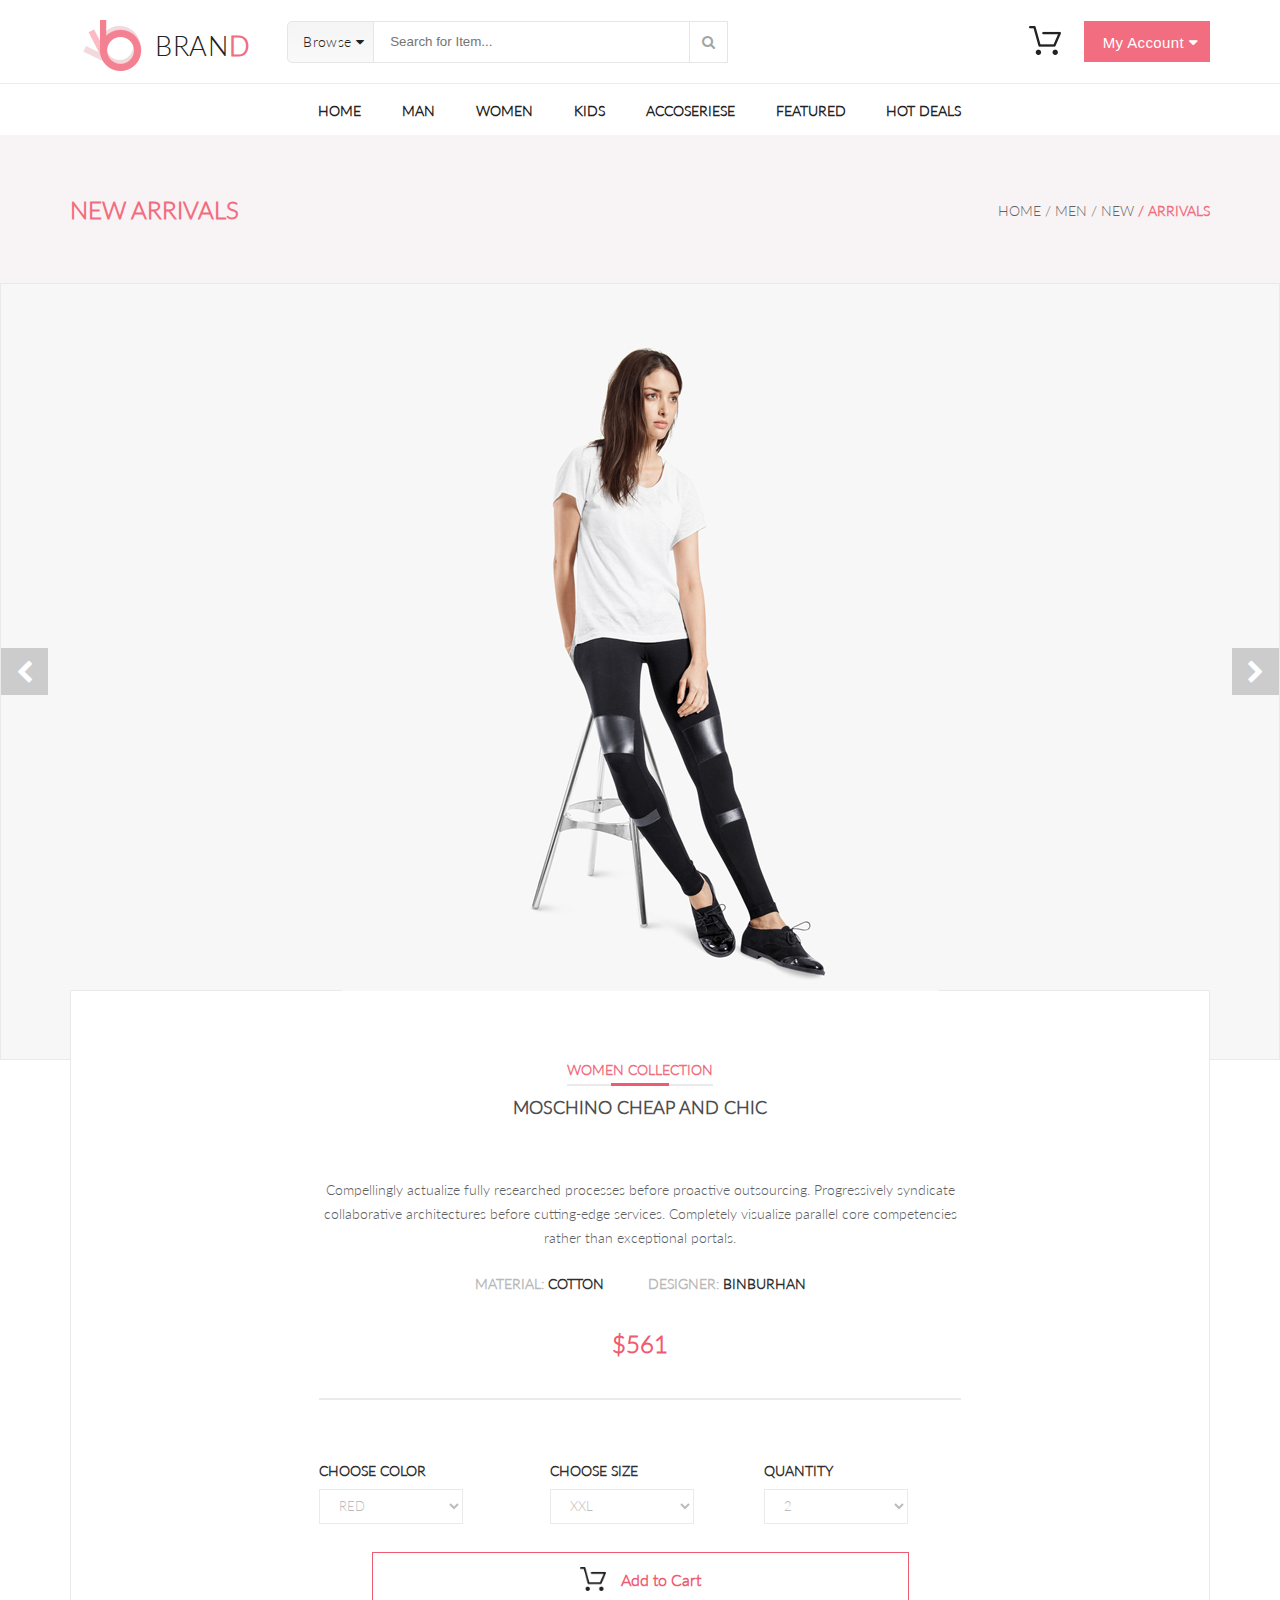
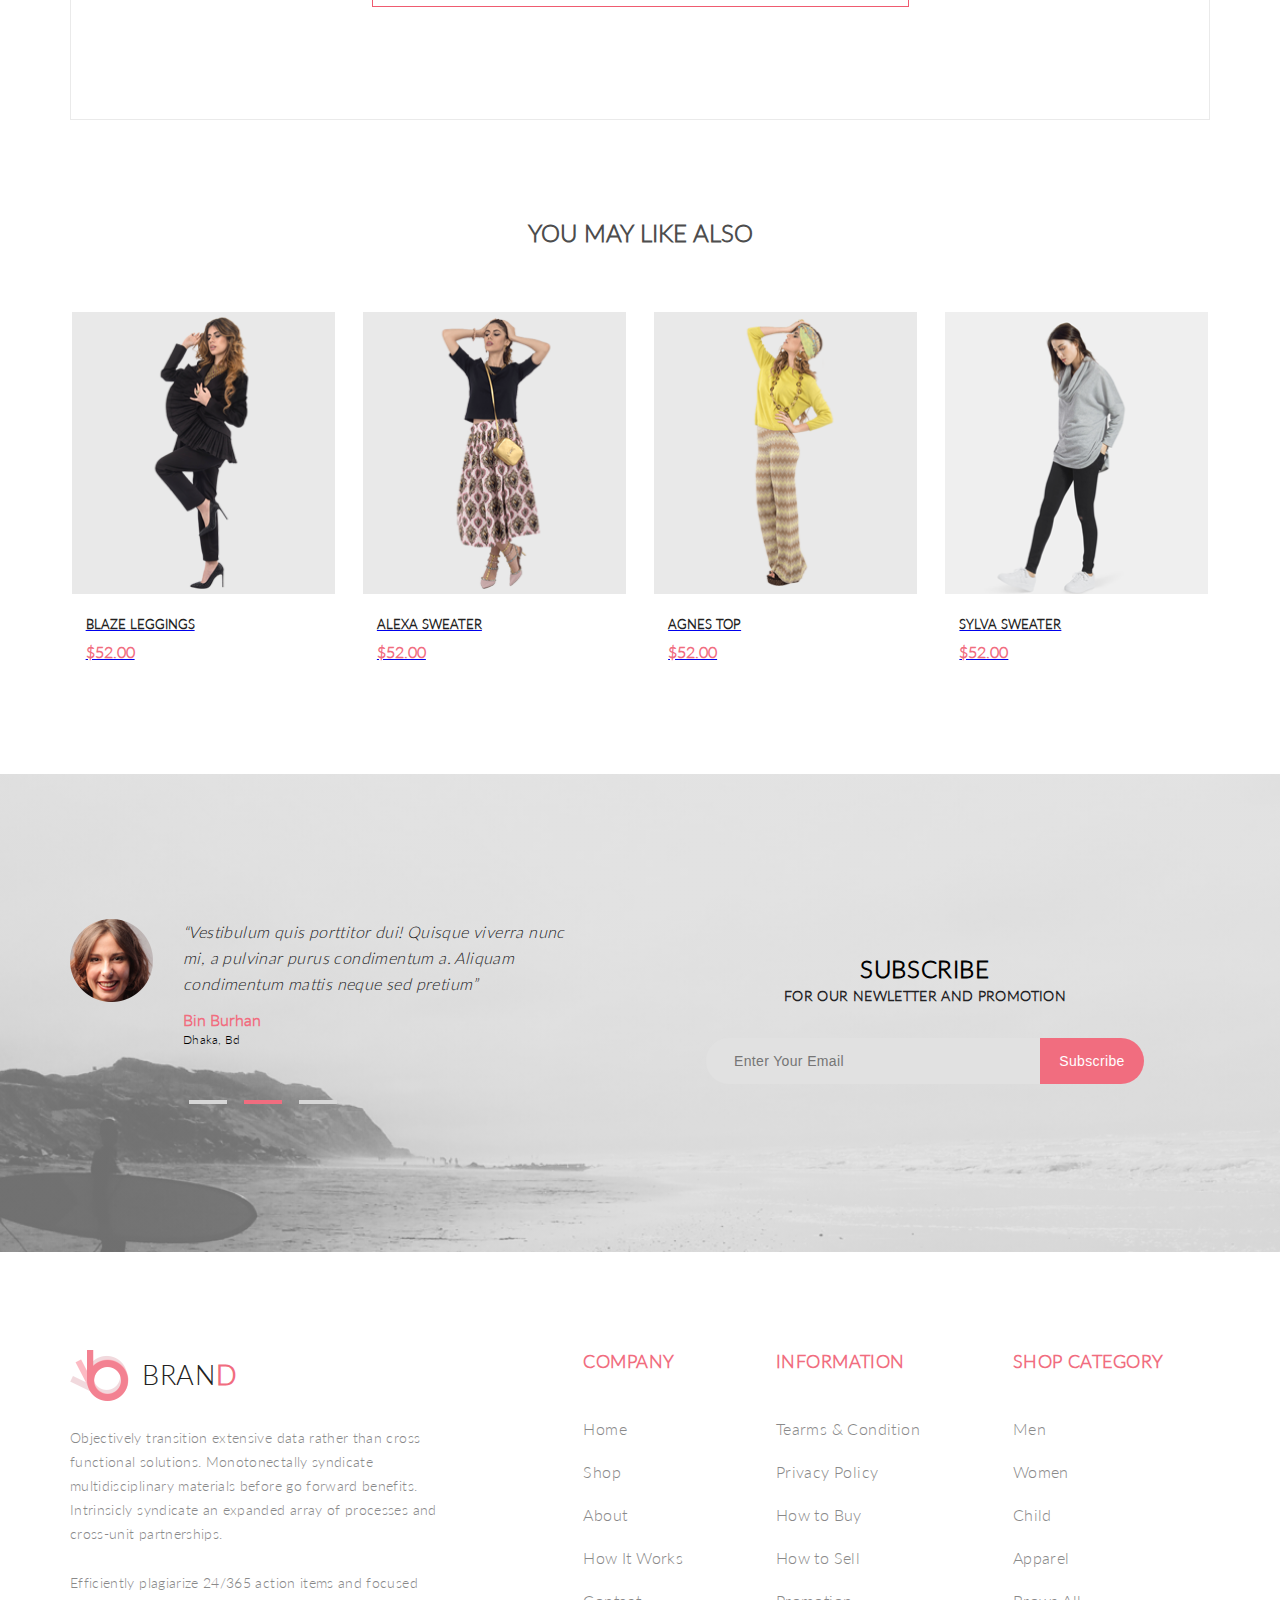
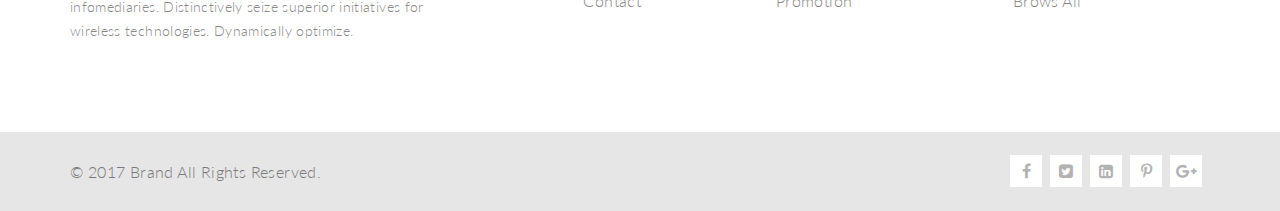
<file: single_page.html>
<!DOCTYPE html>
<html lang="en">

<head>
    <meta charset="UTF-8">
    <meta name="viewport" content="width=device-width, initial-scale=1.0">
    <title>Single page</title>
    <link rel="stylesheet" href="fonts/font-awesome-4.7.0/css/font-awesome.min.css">
    <link rel="stylesheet" href="css/styles.css">
    <link rel="stylesheet" href="css/style_pages.css">
</head>

<body>


    <header class="header">
        <div class="container header-container">
            <div class="header-logo">
                <a href="#" class="logo"><img src="img/logo.png" alt="logo.png">BRAN<span>D</span></a>
            </div>

            <div class="search">
                <form action="#!" method="post" class="search">
                    <a href="#!" class="browse_button">Browse <i class="fa fa-caret-down" aria-hidden="true"></i></a>
                    <input type="text" class="browse-input" value="" placeholder="Search for Item...">
                    <button class="search_button button"><i class="fa fa-search" aria-hidden="true"></i></button>
                </form>
            </div>

            <div class="login">
                <a href="#!" class="basket button"><img src="img/basket.png" alt="img/basket.png"></a>
                <!--<a href="#!" class="account_button">My Account <i class="fa fa-caret-down" aria-hidden="true"></i></a>-->
                <button class="account_button">My Account <i class="fa fa-caret-down" aria-hidden="true"></i></button>
            </div>
        </div>
    </header>

    <div class="container">
        <nav class="main-menu-nav">
            <ul class="main-menu">
                <li><a href="#!" class="main-menu-link">Home</a></li>
                <li><a href="#!" class="main-menu-link">Man</a></li>
                <li><a href="#!" class="main-menu-link">Women</a></li>
                <li><a href="#!" class="main-menu-link">Kids</a></li>
                <li><a href="#!" class="main-menu-link">Accoseriese</a></li>
                <li><a href="#!" class="main-menu-link">Featured</a></li>
                <li><a href="#!" class="main-menu-link">Hot Deals</a></li>
            </ul>
        </nav>
    </div>

    <nav class="">
        <div class="breadcrumbs">
            <div class="breadcrumbs-container container">

                <div class="breadcrumbs-page-name">New Arrivals</div>
                <div class="breadcrumbs-block">
                    <ul class="breadcrumbs-ul">
                        <li><a href="#!" class="breadcrumbs-link menu-link">Home</a></li>
                        <li><a href="#!" class="breadcrumbs-link menu-link">Men</a></li>
                        <li><a href="#!" class="breadcrumbs-link menu-link">New</a></li>
                        <li class="breadcrumbs-link menu-link">Arrivals</li>
                    </ul>
                </div>

            </div>
        </div>
    </nav>


    <div class="slider-single-page">
        <button class="slider-arrow-button button"><i class="fa fa-chevron-left" aria-hidden="true"></i></button>
        <img src="img/Layer_42.png" alt="Layer_42.png">
        <button class="slider-arrow-button button"><i class="fa fa-chevron-right" aria-hidden="true"></i></button>
    </div>


    <div class="product_description container">
        <div class="product_description-container">

            <h4 class="product_description-h4">WOMEN COLLECTION</h4>
            <h2 class="product_description-h2">Moschino Cheap And Chic</h2>
            <p class="product_description-text">
                Compellingly actualize fully researched processes before proactive outsourcing. Progressively syndicate
                collaborative architectures before cutting-edge services. Completely visualize parallel core
                competencies
                rather than exceptional portals.
            </p>

            <div class="product_description-mat-dis">MATERIAL: <span>COTTON</span></div>
            <div class="product_description-mat-dis">DESIGNER: <span>BINBURHAN</span></div>

            <p class="product_description-price">$561</p>

            <div class="product_description-selector">
                <div class="product_description-selector-select">
                    <label for="color">CHOOSE COLOR</label>
                    <select id="color">
                        <option value="RED">RED</option>
                        <option value="BLUE">BLUE</option>
                        <option value="BLACK">BLACK</option>
                    </select>
                </div>

                <div class="product_description-selector-select">
                    <label for="size">CHOOSE SIZE</label>
                    <select id="size">
                        <option value="XXL">XXL</option>
                        <option value="XS">XS</option>
                        <option value="M">M</option>
                        <option value="L">XXL</option>
                        <option value="S">XS</option>
                        <option value="XXS">M</option>
                    </select>
                </div>

                <div class="product_description-selector-select">
                    <label for="quantity">QUANTITY</label>
                    <select id="quantity">
                        <option value="2">2</option>
                        <option value="3">3</option>
                        <option value="4">4</option>
                    </select>
                </div>
            </div>

            <div class="add-to-cart-button-div">
                <button class="add-to-cart button"><img src="img/basket.png" alt="basket.png"> Add to Cart</button>
            </div>

        </div>

    </div>



    <section class="new-section">
        <div class="container-items container">
            <h3>you may like also</h3>
            <div class="items-arr">
                <a href="#!" class="items shadow">
                    <img src="img/Layer_44.png" alt="Layer_44.png">
                    <p class="items-name">BLAZE LEGGINGS</p>
                    <p class="items-price">$52.00</p>
                </a>
                <a href="#!" class="items shadow">
                    <img src="img/Layer_45.png" alt="Layer_45.png.png">
                    <p class="items-name">ALEXA SWEATER</p>
                    <p class="items-price">$52.00</p>
                </a>
                <a href="#!" class="items shadow">
                    <img src="img/Layer_46.png" alt="Layer_46.png.png">
                    <p class="items-name">AGNES TOP</p>
                    <p class="items-price">$52.00</p>
                </a>
                <a href="#!" class="items shadow">
                    <img src="img/Layer_47.png" alt="Layer_47.png">
                    <p class="items-name">SYLVA SWEATER</p>
                    <p class="items-price">$52.00</p>
                </a>
            </div>


    </section>







    <section class="new-section">
        <div class="subscription">
            <div class="subscription-content container">

                <div class="subscription-content-block">
                    <div style="display: flex;">
                        <div class="subscription-avatar">
                            <img src="img/face.png" alt="face.png">
                        </div>
                        <div class="subscription-tagline">
                            <p class="subscription-text">“Vestibulum quis porttitor dui! Quisque viverra nunc mi,
                                a pulvinar purus condimentum a. Aliquam condimentum mattis neque sed pretium”
                            </p>
                            <p class="subscription-sign">Bin Burhan</p>
                            <p class="subscription-sign-prof">Dhaka, Bd</p>

                            <div class="subscription-slider">
                                <ul>
                                    <li class="subscription-slider-items">
                                        <a href="#!" class="subscription-slider-link button"></a>
                                    </li>

                                    <li class="subscription-slider-items">
                                        <a href="#!"
                                            class="subscription-slider-link button subscription-slider-link-active"></a>
                                    </li>
                                    <li class="subscription-slider-items"><a href="#!"
                                            class="subscription-slider-link button"></a>
                                    </li>
                                </ul>
                            </div>

                        </div>
                    </div>
                </div>

                <div class="subscription-content-block subscription-form">
                    <form action="#!" method="post">
                        <p class="subscription-form-header">Subscribe</p>
                        <p class="subscription-form-text">FOR OUR NEWLETTER AND PROMOTION</p>
                        <div class="subscription-form-input">
                            <input type="email" class="subscription-input" value="" placeholder="Enter Your Email">
                            <input type="submit" value="Subscribe" class="subscription_button">
                        </div>
                    </form>
                </div>

            </div>

        </div>
    </section>


    <footer class="new-section">
        <div class="footer-menu container">
            <div class="footer-left-block">
                <a href="#" class="logo"><img src="img/logo.png" alt="logo.png">BRAN<span>D</span></a>
                <p>
                    Objectively transition extensive data rather than cross functional solutions. Monotonectally
                    syndicate multidisciplinary materials before go forward benefits. Intrinsicly syndicate an expanded
                    array of processes and cross-unit partnerships.
                </p>
                <p>
                    Efficiently plagiarize 24/365 action items and focused infomediaries.
                    Distinctively seize superior initiatives for wireless technologies. Dynamically optimize.
                </p>
            </div>

            <div class="footer-menu-block">
                <ul>
                    <li class="footer-menu-link">
                        <a href="#!" class="footer-menu-link-header menu-link">COMPANY</a>
                        <ul>
                            <li><a href="#!" class="footer-menu-link-nested menu-link">Home</a></li>
                            <li><a href="#!" class="footer-menu-link-nested menu-link">Shop</a></li>
                            <li><a href="#!" class="footer-menu-link-nested menu-link">About</a></li>
                            <li><a href="#!" class="footer-menu-link-nested menu-link">How It Works</a></li>
                            <li><a href="#!" class="footer-menu-link-nested menu-link">Contact</a></li>
                        </ul>
                    </li>

                    <li class="footer-menu-link">
                        <a href="#!" class="footer-menu-link-header menu-link">INFORMATION</a>
                        <ul>
                            <li><a href="#!" class="footer-menu-link-nested menu-link">Tearms & Condition</a></li>
                            <li><a href="#!" class="footer-menu-link-nested menu-link">Privacy Policy</a></li>
                            <li><a href="#!" class="footer-menu-link-nested menu-link">How to Buy</a></li>
                            <li><a href="#!" class="footer-menu-link-nested menu-link">How to Sell</a></li>
                            <li><a href="#!" class="footer-menu-link-nested menu-link">Promotion</a></li>
                        </ul>
                    </li>

                    <li class="footer-menu-link">
                        <a href="#!" class="footer-menu-link-header menu-link">SHOP CATEGORY</a>
                        <ul>
                            <li><a href="#!" class="footer-menu-link-nested menu-link">Men</a></li>
                            <li><a href="#!" class="footer-menu-link-nested menu-link">Women</a></li>
                            <li><a href="#!" class="footer-menu-link-nested menu-link">Child</a></li>
                            <li><a href="#!" class="footer-menu-link-nested menu-link">Apparel</a></li>
                            <li><a href="#!" class="footer-menu-link-nested menu-link">Brows All</a></li>
                        </ul>
                    </li>
                </ul>

            </div>
        </div>

        <section class="footer-bottom">
            <div class="footer-bottom-container container">
                <p class="footer-bottom-copy-right">© 2017 Brand All Rights Reserved.</p>
                <div class="footer-social">
                    <a href="#!" class="social-ico-link social-ico"><i class="fa fa-facebook"
                            aria-hidden="true"></i></a>
                    <a href="#!" class="social-ico-link social-ico"><i class="fa fa-twitter-square"
                            aria-hidden="true"></i></a>
                    <a href="#!" class="social-ico-link social-ico"><i class="fa fa-linkedin-square"
                            aria-hidden="true"></i></a>
                    <a href="#!" class="social-ico-link social-ico"><i class="fa fa-pinterest-p"
                            aria-hidden="true"></i></a>
                    <a href="#!" class="social-ico-link social-ico"><i class="fa fa-google-plus"
                            aria-hidden="true"></i></a>
                </div>
            </div>
        </section>

    </footer>


</body>

</html>
</file>
<file: css/styles.css>
@charset "UTF-8";
@font-face {
  font-family: Lato;
  /* Гарнитура шрифта */
  src: url(../fonts/Lato/Lato.ttf);
  /* Путь к файлу со шрифтом */
}

@font-face {
  font-family: OpenSans;
  /* Гарнитура шрифта */
  src: url(../fonts/Open_Sans/OpenSans-Light.ttf);
  /* Путь к файлу со шрифтом */
}

/* Подключаем переменные*/
/* ** * ** */
* {
  margin: 0px;
  padding: 0px;
  -webkit-box-sizing: border-box;
          box-sizing: border-box;
}

body {
  margin: 0px;
  font-family: 'Lato', Arial, sans-serif;
}

h3 {
  font-size: 24px;
  font-weight: bold;
  color: #4d4d4d;
  text-transform: uppercase;
  margin-bottom: 30px;
}

h4 {
  font-size: 16px;
  font-weight: bold;
  text-transform: uppercase;
  color: #222222;
}

h5 {
  font-size: 13px;
  text-transform: uppercase;
  color: #222222;
}

.clearfix:after {
  content: "";
  display: table;
  clear: both;
}

.container {
  width: 1140px;
  margin: 0 auto;
  /*outline: paleturquoise solid 1px;*/
}

.shadow:hover {
  -webkit-box-shadow: 0 0 10px rgba(0, 0, 0, 0.5);
          box-shadow: 0 0 10px rgba(0, 0, 0, 0.5);
  /* Параметры тени */
  -webkit-transition: 0.5s;
  transition: 0.5s;
}

.button {
  background-color: transparent;
  cursor: pointer;
}

.button-magenta {
  background-color: transparent;
  cursor: pointer;
}

/* Кнопочки при наведении активации*/
.button:hover {
  background-color: #eeeeee;
  -webkit-transition: 0.3s;
  transition: 0.3s;
}

.button:active {
  background-color: #f16d7f;
}

.button-magenta:hover {
  color: #e1e1e1;
  -webkit-transition: 0.3s;
  transition: 0.3s;
}

.button-magenta:active {
  color: #eee;
}

.menu-link {
  -webkit-transition: 0.2s;
  transition: 0.2s;
}

.menu-link:hover {
  color: #ccc;
}

.select-update {
  -webkit-appearance: none;
     -moz-appearance: none;
          appearance: none;
  background-image: url("../img/arr-down-select.svg");
  background-repeat: no-repeat, repeat;
  background-position: right .7em top 50%, 0 0;
  background-size: .65em auto, 100%;
}

/* подключаем доп стили страниц */
/* ****** */
.slider-single-page {
  height: 777px;
  border: solid 1px #eaeaea;
  background-color: #f7f7f7;
  display: -webkit-box;
  display: -ms-flexbox;
  display: flex;
  -webkit-box-pack: justify;
      -ms-flex-pack: justify;
          justify-content: space-between;
  -webkit-box-align: center;
      -ms-flex-align: center;
          align-items: center;
}

.slider-arrow-button {
  width: 47px;
  height: 47px;
  font-family: FontAwesome;
  font-size: 24px;
  color: #ffffff;
  background-color: #ccc;
  border: none;
  cursor: pointer;
}

.product_description {
  height: 730px;
  border: solid 1px #eaeaea;
  background-color: #ffffff;
  margin-top: -70px;
  display: -webkit-box;
  display: -ms-flexbox;
  display: flex;
  -webkit-box-pack: center;
      -ms-flex-pack: center;
          justify-content: center;
}

.product_description-container {
  width: 642px;
  text-align: center;
  background-color: #ffffff;
}

.product_description-h4 {
  font-size: 14px;
  font-weight: bold;
  color: #f16d7f;
  display: inline-block;
  border-bottom: solid 2px #eaeaea;
  padding-bottom: 6px;
  position: relative;
  margin-top: 70px;
  background-color: inherit;
}

.product_description-h4::after {
  top: 22px;
  left: 30%;
  position: absolute;
  content: "";
  width: 40%;
  height: 3px;
  background-color: #ef5b70;
  display: block;
}

.product_description-h2 {
  margin-top: 10px;
  font-size: 18px;
  font-weight: 900;
  text-align: center;
  color: #4d4d4d;
  text-transform: uppercase;
}

.product_description-text {
  margin-top: 60px;
  font-size: 14px;
  line-height: 1.71;
  text-align: center;
  color: #5e5e5e;
}

.product_description-mat-dis {
  font-size: 14px;
  font-weight: bold;
  color: #b9b9b9;
  display: inline-block;
  margin: 25px 20px 0px 20px;
}

.product_description-mat-dis > span {
  color: #2f2f2f;
}

.product_description-price {
  margin: 37px 0px 0px 0px;
  font-size: 24px;
  font-weight: bold;
  color: #ef5b70;
}

.product_description-price::after {
  content: "";
  width: 100%;
  margin-top: 40px;
  margin-bottom: 60px;
  height: 2px;
  background-color: #eaeaea;
  display: block;
}

.product_description-selector {
  display: -webkit-box;
  display: -ms-flexbox;
  display: flex;
  -ms-flex-pack: distribute;
      justify-content: space-around;
}

.product_description-selector-select {
  text-align: left;
}

.product_description-selector-select > label {
  font-size: 14px;
  font-weight: bold;
  color: #2f2f2f;
}

.product_description-selector-select > select {
  margin-top: 10px;
  width: 144px;
  height: 35px;
  border: solid 1px #eaeaea;
  background-color: #ffffff;
  font-family: Lato;
  font-size: 13px;
  padding-left: 15px;
  color: #bcbcbc;
}

.product_description-selector-select > select > option {
  color: black;
}

.add-to-cart-button-div {
  display: -webkit-box;
  display: -ms-flexbox;
  display: flex;
  -webkit-box-pack: center;
      -ms-flex-pack: center;
          justify-content: center;
}

.add-to-cart {
  width: 537px;
  height: 55px;
  border: solid 1px #ef5b70;
  /* background-color: #ffffff;*/
  display: -webkit-box;
  display: -ms-flexbox;
  display: flex;
  -webkit-box-pack: center;
      -ms-flex-pack: center;
          justify-content: center;
  -webkit-box-align: center;
      -ms-flex-align: center;
          align-items: center;
  font-family: Lato;
  font-size: 16px;
  font-weight: bold;
  color: #ef5b70;
  margin-top: 28px;
}

.add-to-cart > img {
  width: 26px;
  height: 24px;
  margin-right: 15px;
}

/***** */
/****/
.breadcrumbs {
  background-color: #f8f3f4;
}

.breadcrumbs-container {
  display: -webkit-box;
  display: -ms-flexbox;
  display: flex;
  -webkit-box-pack: justify;
      -ms-flex-pack: justify;
          justify-content: space-between;
  -webkit-box-align: center;
      -ms-flex-align: center;
          align-items: center;
  height: 148px;
}

.breadcrumbs-page-name {
  font-size: 24px;
  font-weight: bold;
  color: #f16d7f;
  text-transform: uppercase;
}

.breadcrumbs-ul > li {
  display: inline-block;
}

.breadcrumbs-ul > li:nth-child(n+2)::before {
  content: " / ";
}

.breadcrumbs-ul li {
  list-style: none;
  font-size: 14px;
  color: #636363;
  text-transform: uppercase;
}

.breadcrumbs-ul li:last-child {
  font-weight: bold;
  color: #f16d7f;
}

.breadcrumbs-link {
  font-size: inherit;
  color: inherit;
  text-decoration: none;
  text-transform: inherit;
  font-weight: inherit;
}

.product {
  display: -webkit-box;
  display: -ms-flexbox;
  display: flex;
}

.aside {
  width: 320px;
  /*outline: #c4c4c4 solid 1px;*/
}

.aside-menu {
  outline: none;
  margin-bottom: 25px;
}

.aside-menu-title {
  text-transform: uppercase;
  font-size: 14px;
  font-weight: bold;
  color: #ef5b70;
  cursor: pointer;
  outline: none;
  border-left: 5px solid #ef5b70;
  border-bottom: 1px solid  #ebebeb;
  padding: 10px 6px 10px 11px;
  display: -webkit-box;
  display: -ms-flexbox;
  display: flex;
  -webkit-box-pack: justify;
      -ms-flex-pack: justify;
          justify-content: space-between;
}

.aside-menu[open] .aside-menu-title::after {
  content: "\f0d8";
  font-family: FontAwesome;
  color: #ef5b70;
}

.aside-menu-title::after {
  content: "\f0d7";
  font-family: FontAwesome;
  color: #6f6e6e;
}

.aside-menu-title::-webkit-details-marker {
  display: none;
}

.aside-menu > ul {
  list-style: none;
}

.aside-menu > ul > li {
  margin-top: 10px;
  margin-left: 15px;
}

.aside-menu-link {
  font-size: 14px;
  color: #6f6e6e;
  text-decoration: none;
}

.option-selected {
  margin-left: 55px;
  width: 100%;
}

.selector {
  font-size: 16px;
  font-weight: bold;
  text-transform: uppercase;
  color: #6f6e6e;
  width: 100%;
  /*outline: blue solid 2px;*/
}

.selector-header {
  margin-bottom: 10px;
}

.option-selected > ul {
  width: 846px;
  list-style-type: none;
  display: -webkit-box;
  display: -ms-flexbox;
  display: flex;
  -webkit-box-pack: justify;
      -ms-flex-pack: justify;
          justify-content: space-between;
}

.selector-trending {
  width: 176px;
}

.selector-trending-button {
  display: -webkit-box;
  display: -ms-flexbox;
  display: flex;
  -webkit-box-pack: justify;
      -ms-flex-pack: justify;
          justify-content: space-between;
}

.selector-trending-button > div:nth-child(n+2)::before {
  content: "|";
  margin-right: 10px;
  color: #dfdfdf;
}

.selector-size {
  display: -ms-grid;
  display: grid;
  -ms-grid-columns: (1fr)[4];
      grid-template-columns: repeat(4, 1fr);
  grid-column-gap: 0px;
  grid-row-gap: 5px;
}

.selector-size > label {
  font-family: OpenSans;
}

.trending-now-select {
  font-size: 14px;
  line-height: 1.86;
  color: #6f6e6e;
  border: none;
}

.selector-price-numbers {
  font-size: 14px;
  margin-top: 10px;
  color: #6f6e6e;
  font-family: OpenSans;
}

.selector-price {
  display: -webkit-box;
  display: -ms-flexbox;
  display: flex;
  -ms-flex-wrap: wrap;
      flex-wrap: wrap;
  -webkit-box-pack: justify;
      -ms-flex-pack: justify;
          justify-content: space-between;
  -ms-flex-line-pack: justify;
      align-content: space-between;
  height: 50px;
}

.range-filter {
  width: 100%;
}

.range-controls {
  position: relative;
  padding-top: 7px;
}

.range-controls .scale {
  height: 6px;
  background: #eee;
}

.range-controls .bar {
  width: 50%;
  height: 6px;
  background: #f16d7f;
  margin-left: 20%;
}

.range-controls .toggle {
  position: absolute;
  top: 3px;
  left: 0;
  width: 14px;
  height: 14px;
  border: none;
  padding: 0;
  background-color: #f16d7f;
  border-radius: 50%;
  cursor: pointer;
}

.range-controls .toggle-min {
  left: 20%;
}

.range-controls .toggle-max {
  left: 65%;
}

.sort-block {
  width: 100%;
  height: 50px;
  background-color: #f3f3f3;
  display: -webkit-box;
  display: -ms-flexbox;
  display: flex;
  -webkit-box-align: center;
      -ms-flex-align: center;
          align-items: center;
  -webkit-box-pack: start;
      -ms-flex-pack: start;
          justify-content: flex-start;
  margin-bottom: 10px;
  margin-top: 40px;
}

.sort-block-nested {
  display: -webkit-box;
  display: -ms-flexbox;
  display: flex;
  justify-self: start;
  margin-left: 7px;
}

.sort-block-nested-label {
  margin: 0px;
  padding: 5px 9px 6px 13px;
  /*outline:  #ebebeb solid 1px;*/
  border: 1px solid #ebebeb;
  background-color: #ffffff;
  font-size: 14px;
  color: #6f6e6e;
}

.sort-block-sort-by {
  font-size: 14px;
  color: #6f6e6e;
  font-family: 'Lato', Arial, sans-serif;
  height: 30px;
  margin: 0px 10px 0px -1px;
  border: 1px solid #ebebeb;
  background-color: #ffffff;
  padding: 0px 30px 0px 10px;
}

.product-navigation-bottom {
  display: -webkit-box;
  display: -ms-flexbox;
  display: flex;
  -webkit-box-pack: justify;
      -ms-flex-pack: justify;
          justify-content: space-between;
  margin-top: 43px;
}

.list-pages-block {
  width: 261px;
  height: 44px;
  display: -webkit-box;
  display: -ms-flexbox;
  display: flex;
  -ms-flex-pack: distribute;
      justify-content: space-around;
  -webkit-box-align: center;
      -ms-flex-align: center;
          align-items: center;
  border-radius: 3px;
  border: solid 1px #ebebeb;
  background-color: #ffffff;
}

.list-pages-links {
  display: inline-block;
  font-size: 16px;
  font-weight: bold;
  color: #c4c4c4;
  border: none;
}

.list-pages-links-active {
  color: #ef5b70;
}

.list-pages-links:hover {
  color: #ef5b70;
}

.button-style-transporent {
  font-size: 16px;
  font-weight: bold;
  color: #ef5b70;
  padding: 10px 45px 10px 45px;
  border-radius: 3px;
  border: solid 1px #ef5b70;
  background-color: #ffffff;
  /*border: none;*/
  cursor: pointer;
}

.dignity {
  display: -webkit-box;
  display: -ms-flexbox;
  display: flex;
  -ms-flex-pack: distribute;
      justify-content: space-around;
  -webkit-box-align: center;
      -ms-flex-align: center;
          align-items: center;
  height: 341px;
  text-align: center;
}

.dignity-blocks {
  height: 140px;
  width: 309px;
  display: -webkit-box;
  display: -ms-flexbox;
  display: flex;
  -webkit-box-orient: vertical;
  -webkit-box-direction: normal;
      -ms-flex-direction: column;
          flex-direction: column;
  -webkit-box-pack: justify;
      -ms-flex-pack: justify;
          justify-content: space-between;
}

/*  ****  */
/* shoping cart */
.cart-table-block {
  margin-top: 65px;
}

.cart-table {
  width: 100%;
  border-collapse: collapse;
  font-size: 13px;
  color: #656565;
}

.cart-table td {
  border-bottom: solid 1px #eaeaea;
  padding-top: 22px;
  padding-bottom: 22px;
}

.cart-table tr:first-child {
  font-size: 13px;
  font-weight: bold;
  letter-spacing: -0.2px;
  text-align: center;
  color: #222222;
  text-transform: uppercase;
}

.cart-table td:nth-child(1) {
  width: 120px;
}

.cart-table td:nth-child(2) {
  width: 390px;
}

.cart-table td:nth-child(3) {
  width: 165px;
  text-align: center;
}

.cart-table td:nth-child(4) {
  width: 140px;
  text-align: center;
}

.cart-table td:nth-child(5) {
  width: 125px;
  text-align: center;
}

.cart-table td:nth-child(6) {
  width: 140px;
  text-align: center;
}

.cart-table td:nth-child(7) {
  text-align: center;
}

.cart-table td:nth-child(7) > button {
  border: none;
  background-color: #ffffff;
  color: #656565;
  cursor: pointer;
}

.cart-table td > img {
  width: 100px;
}

.cart-table-product-name {
  font-weight: 900;
  font-size: 13px;
  color: #222222;
  margin-bottom: 35px;
  text-transform: uppercase;
}

.cart-table-product-description {
  font-size: 13px;
  color: #575757;
}

.cart-table-product-description > span {
  font-weight: 300;
  color: #6f6e6e;
}

.cart-table-product-count {
  width: 54px;
  height: 30px;
  border: solid 1px #eaeaea;
  background-color: #ffffff;
  text-align: center;
  font-family: Lato;
  font-size: 13px;
  color: #656565;
  -moz-appearance: textfield;
}

.cart-table-product-count::-webkit-inner-spin-button {
  display: none;
}

.table-buttons {
  display: -webkit-box;
  display: -ms-flexbox;
  display: flex;
  -webkit-box-pack: justify;
      -ms-flex-pack: justify;
          justify-content: space-between;
  margin-top: 44px;
}

.table-buttons > button {
  width: 235px;
  height: 50px;
  border: solid 1px #eaeaea;
  background-color: #ffffff;
  font-family: Lato;
  font-size: 14px;
  font-weight: bold;
  color: #4a4a4a;
  cursor: pointer;
  text-transform: uppercase;
}

.table-forms-block {
  display: -webkit-box;
  display: -ms-flexbox;
  display: flex;
  -webkit-box-pack: justify;
      -ms-flex-pack: justify;
          justify-content: space-between;
  margin-top: 63px;
}

.table-forms-address {
  display: -webkit-box;
  display: -ms-flexbox;
  display: flex;
  -webkit-box-orient: vertical;
  -webkit-box-direction: normal;
      -ms-flex-direction: column;
          flex-direction: column;
}

.table-forms-block-header {
  margin-bottom: 20px;
  font-size: 16px;
  font-weight: bold;
  text-align: left;
  color: #222222;
  text-transform: uppercase;
}

.table-forms-block-text {
  font-family: Lato;
  font-size: 14px;
  text-align: left;
  color: #000000;
  margin-bottom: 20px;
}

.table-forms-input {
  width: 355px;
  height: 45px;
  border: solid 1px #eaeaea;
  background-color: #ffffff;
  font-family: Lato;
  font-size: 13px;
  font-weight: 300;
  color: #b1b1b1;
  margin-bottom: 20px;
  padding: 0px 18px 0px 18px;
}

.table-forms-button {
  height: 35px;
  border: solid 1px #eaeaea;
  background-color: #ffffff;
  font-family: Lato;
  font-size: 11px;
  font-weight: bold;
  text-transform: uppercase;
  color: #4a4a4a;
  padding: 0px 15px 0px 15px;
}

.table-forms-proceed-checkout-block {
  width: 360px;
  height: 214px;
  background-color: #f5f3f3;
  display: -webkit-box;
  display: -ms-flexbox;
  display: flex;
  -webkit-box-pack: center;
      -ms-flex-pack: center;
          justify-content: center;
}

.table-forms-proceed-checkout-block-sub {
  width: 275px;
  display: -webkit-box;
  display: -ms-flexbox;
  display: flex;
  -webkit-box-orient: vertical;
  -webkit-box-direction: normal;
      -ms-flex-direction: column;
          flex-direction: column;
  -webkit-box-pack: center;
      -ms-flex-pack: center;
          justify-content: center;
}

.sub-total {
  font-size: 12px;
  text-align: left;
  color: #4a4a4a;
  text-align: right;
  margin-bottom: 14px;
}

.sub-total > span {
  margin-left: 15px;
}

.grand-total {
  font-size: 16px;
  font-weight: bold;
  text-align: left;
  color: #222222;
  text-align: right;
  padding-bottom: 20px;
  border-bottom: 1px solid #e2e2e2;
}

.grand-total > span {
  margin-left: 15px;
  color: #f16d7f;
}

.proceed-checkout-button {
  background-color: #f16d7f;
  border: none;
  font-family: Lato;
  font-size: 16px;
  font-weight: bold;
  color: #ffffff;
  text-transform: uppercase;
  margin-top: 17px;
  text-decoration: none;
  padding-top: 15px;
  padding-bottom: 15px;
  text-align: center;
}

/* *********************** */
.checkout-details {
  border-bottom: 1px solid #e8e8e8;
}

.checkout-details-summary::-webkit-details-marker {
  display: none;
}

.checkout-details-summary {
  margin-top: 30px;
  margin-bottom: 30px;
  font-size: 16px;
  font-weight: bold;
  text-transform: uppercase;
  color: #222222;
  outline: none;
  cursor: pointer;
}

.checkout-blocks {
  display: -webkit-box;
  display: -ms-flexbox;
  display: flex;
  -webkit-box-pack: justify;
      -ms-flex-pack: justify;
          justify-content: space-between;
}

.checkout-blocks-sub {
  margin: 0px 170px 79px 35px;
}

.checkout-blocks-sub-p {
  font-family: Lato;
  font-size: 13px;
  color: #b3b2b2;
  margin-top: 8px;
}

.checkout-radio {
  margin-right: 10px;
  margin-top: 5px;
  margin-bottom: 5px;
}

.checkout-blocks-margin {
  margin-top: 30px;
  margin-bottom: 35px;
}

.checkout-blocks-label {
  font-size: 12px;
  color: #222222;
  text-transform: uppercase;
}

.checkout-blocks-label > span {
  font-size: 17px;
  color: #ff0d0d;
}

.checkout-blocks-input-block {
  display: -webkit-box;
  display: -ms-flexbox;
  display: flex;
  -webkit-box-orient: vertical;
  -webkit-box-direction: normal;
      -ms-flex-direction: column;
          flex-direction: column;
  margin-top: 15px;
}

.required-fileds {
  font-size: 13px;
  color: #ff0d0d;
  margin-bottom: 30px;
}

.checkout-blocks-button {
  height: 50px;
  border: solid 1px #eaeaea;
  background-color: #ffffff;
  padding: 0px 50px 0px 50px;
  text-transform: uppercase;
  font-family: Lato;
  font-size: 14px;
  font-weight: bold;
  color: #4a4a4a;
}

.checkout-blocks-sub-link {
  font-size: 14px;
  color: #222222;
  text-decoration: none;
  margin-left: 30px;
}

.button-log-in {
  width: 180px;
  padding-left: 30px;
}

.checkout-blocks-inputs {
  width: 390px;
  height: 45px;
  border: solid 1px #eaeaea;
  background-color: #ffffff;
  font-family: Lato;
  font-size: 14px;
  font-weight: 300;
  color: #b1b1b1;
  margin-bottom: 20px;
  margin-top: 15px;
  padding: 0px 18px 0px 18px;
}

/* Стили меню  */
.main-menu-nav {
  display: -webkit-box;
  display: -ms-flexbox;
  display: flex;
  -webkit-box-pack: center;
      -ms-flex-pack: center;
          justify-content: center;
  -webkit-box-align: center;
      -ms-flex-align: center;
          align-items: center;
  padding-top: 16px;
  padding-bottom: 16px;
  background-color: #ffffff;
  position: relative;
}

.main-menu {
  width: 60%;
  display: -webkit-box;
  display: -ms-flexbox;
  display: flex;
  -ms-flex-pack: distribute;
      justify-content: space-around;
}

.main-menu > li {
  list-style: none;
}

.main-menu-link {
  /*font-family: Lato;*/
  font-size: 14px;
  font-weight: bold;
  text-align: left;
  color: #222222;
  text-transform: uppercase;
  text-decoration: none;
  padding: 16px;
  -webkit-transition: 0.15s;
  transition: 0.15s;
}

.main-menu-link-active {
  border-bottom: 3px solid #ef5b70;
}

.main-menu-link:hover {
  color: #ccc;
  border-bottom: 3px solid #ccc;
}

.main-menu > li:hover .mega-menu {
  -webkit-transition: 0.2s linear 0.1s;
  transition: 0.2s linear 0.1s;
  opacity: 1;
  /*transform: scale(1, 1);*/
  z-index: 99;
}

.mega-menu {
  display: -webkit-box;
  display: -ms-flexbox;
  display: flex;
  -webkit-box-pack: justify;
      -ms-flex-pack: justify;
          justify-content: space-between;
  position: absolute;
  top: 45px;
  right: 0px;
  width: 846px;
  min-height: 10px;
  border: 1px solid #e9e9e9;
  border-radius: 5px;
  background-color: #ffffff;
  z-index: -1;
  opacity: 0;
  /* transition: 0.1s linear 0.1s;*/
}

.mega-menu-blocks {
  width: 255px;
  margin-left: 20px;
  margin-right: 24px;
  margin-bottom: 19px;
  display: -webkit-box;
  display: -ms-flexbox;
  display: flex;
  -webkit-box-orient: vertical;
  -webkit-box-direction: normal;
      -ms-flex-direction: column;
          flex-direction: column;
  -webkit-box-pack: start;
      -ms-flex-pack: start;
          justify-content: start;
  /*justify-content: space-between;*/
}

.mega-menu-blocks-img {
  margin-top: 15px;
  width: 255px;
  height: 118px;
  position: relative;
}

.mega-menu-blocks-img-text {
  position: absolute;
  right: 10px;
  bottom: 12px;
  width: 71px;
  text-transform: uppercase;
  font-size: 22px;
  font-weight: 900;
  line-height: 1.27;
  letter-spacing: 0.55px;
  color: #ffffff;
}

.mega-menu-list {
  list-style: none;
  margin-left: 10px;
  margin-top: 20px;
}

.mega-menu-list-sub {
  list-style: none;
}

.menu-drop-down-header-link {
  font-family: Lato;
  font-size: 14px;
  letter-spacing: 0.35px;
  font-weight: 700;
  color: #232323;
  text-transform: uppercase;
  text-decoration: none;
  /* padding-bottom: 7px;
    margin-bottom: 7px;*/
}

.menu-drop-down-header-link::after {
  content: "";
  display: block;
  margin-bottom: 5px;
  margin-top: 5px;
  border-bottom: 1px solid #e8e8e8;
}

.mega-menu-list-sub-link {
  font-family: Lato;
  font-size: 14px;
  font-weight: 600;
  line-height: 2;
  letter-spacing: 0.35px;
  color: #4f4f4f;
  text-decoration: none;
}

/*******/
/* **  ** */
.header {
  border-bottom: 1px solid #ececec;
}

.header-container {
  display: -webkit-box;
  display: -ms-flexbox;
  display: flex;
  -webkit-box-pack: justify;
      -ms-flex-pack: justify;
          justify-content: space-between;
  -webkit-box-align: center;
      -ms-flex-align: center;
          align-items: center;
}

/* Логотип компании*/
.header-logo {
  margin: 20px 37px 12px 13px;
}

.logo {
  font-size: 27px;
  font-weight: 300;
  letter-spacing: 0.68px;
  color: #222222;
  display: -webkit-box;
  display: -ms-flexbox;
  display: flex;
  -webkit-box-align: center;
      -ms-flex-align: center;
          align-items: center;
  text-decoration: none;
}

.logo img {
  margin-right: 13px;
}

.logo span {
  font-weight: 900;
  color: #f16d7f;
}

/* *************** */
.search {
  -webkit-box-flex: 1;
      -ms-flex-positive: 1;
          flex-grow: 1;
  /*margin-left: 40px;*/
  display: -webkit-box;
  display: -ms-flexbox;
  display: flex;
}

.browse_button-block {
  position: relative;
}

.browse_button {
  padding: 11px 9px 12px 15px;
  border: solid 1px #e6e6e6;
  background-image: -webkit-gradient(linear, left bottom, left top, from(#f9f9f9), to(#f5f5f5));
  background-image: linear-gradient(to top, #f9f9f9, #f5f5f5);
  font-size: 14px;
  font-weight: 300;
  letter-spacing: 0.35px;
  color: #222222;
  text-decoration: none;
  border-bottom-left-radius: 5px;
  border-top-left-radius: 5px;
}

.menu-drop-down {
  width: 262px;
  /*height: 530px;*/
  border: 1px solid #e9e9e9;
  border-radius: 5px;
  background-color: #ffffff;
  list-style: none;
  position: absolute;
  z-index: 100;
  opacity: 0;
  -webkit-transform: scale(0, 0);
          transform: scale(0, 0);
  -webkit-transform-origin: left top;
          transform-origin: left top;
}

.browse_button-block:hover .menu-drop-down {
  -webkit-transition: 0.3s;
  transition: 0.3s;
  opacity: 1;
  -webkit-transform: scale(1, 1);
          transform: scale(1, 1);
}

.menu-drop-down > li {
  margin-left: 15px;
  margin-top: 15px;
}

.menu-drop-down-header {
  font-family: Lato;
  font-size: 14px;
  letter-spacing: 0.35px;
  font-weight: 700;
  color: #232323;
  text-transform: uppercase;
  padding-bottom: 7px;
  margin-bottom: 7px;
  border-bottom: 1px solid #e8e8e8;
}

.menu-drop-down-sub {
  list-style: none;
  margin-left: 5px;
  margin-bottom: 10px;
}

.menu-drop-down-link {
  font-family: Lato;
  font-size: 14px;
  font-weight: 600;
  letter-spacing: 0.35px;
  line-height: 2;
  color: #4f4f4f;
  text-decoration: none;
}

.browse-input {
  width: 317px;
  padding: 12px 11px 12px 16px;
  border: solid 1px #e6e6e6;
  background-color: #ffffff;
  margin-left: -1px;
  margin-right: -1px;
}

.search_button {
  font-size: 14px;
  color: #a4a4a4;
  padding: 12px 12px 11px 12px;
  border: solid 1px #e6e6e6;
  background-color: #ffffff;
  cursor: pointer;
}

.login {
  display: -webkit-box;
  display: -ms-flexbox;
  display: flex;
  -webkit-box-align: center;
      -ms-flex-align: center;
          align-items: center;
}

.cart-button-block {
  position: relative;
}

.basket img {
  width: 32px;
  height: 29px;
}

.cart-button-block:hover .cart-button-menu-block {
  opacity: 1;
  -webkit-transform: scale(1, 1);
          transform: scale(1, 1);
  -webkit-transition: 0.2s;
  transition: 0.2s;
}

.cart-button-menu-block {
  width: 262px;
  min-height: 10px;
  border-radius: 5px;
  background-color: #ffffff;
  position: absolute;
  right: 0px;
  z-index: 100;
  opacity: 0;
  -webkit-transform: scale(0, 0);
          transform: scale(0, 0);
  -webkit-transform-origin: right top;
          transform-origin: right top;
}

.cart-button-menu {
  padding: 0px 20px 0px 20px;
}

.cart-button-menu-li {
  display: -webkit-box;
  display: -ms-flexbox;
  display: flex;
  -webkit-box-pack: justify;
      -ms-flex-pack: justify;
          justify-content: space-between;
  -webkit-box-align: center;
      -ms-flex-align: center;
          align-items: center;
  padding: 20px 0px 15px 0px;
  border-bottom: 1px solid #ededed;
}

.cart-button-menu-block-text > p {
  margin-bottom: 10px;
  margin-top: 10px;
}

.cart-button-menu-block-header {
  text-transform: uppercase;
  font-size: 12px;
  font-weight: bold;
  color: #222222;
}

.stars {
  font-family: FontAwesome;
  font-size: 12px;
  color: #e4af48;
}

.cart-button-menu-block-price {
  font-size: 12px;
  color: #f16d7f;
}

.cart-button-menu-button-cancel {
  background-color: transparent;
  border: none;
  font-family: FontAwesome;
  font-size: 16px;
  color: #c0c0c0;
  cursor: pointer;
}

.cart-button-menu-price {
  display: -webkit-box;
  display: -ms-flexbox;
  display: flex;
  -webkit-box-pack: justify;
      -ms-flex-pack: justify;
          justify-content: space-between;
  margin-top: 0px;
}

.cart-button-menu-price > p {
  font-size: 16px;
  font-weight: bold;
  color: #222222;
  margin-top: 15px;
  margin-bottom: 30px;
}

.cart-button-menu-checkout {
  width: 225px;
  height: 50px;
  border: solid 1px #f16d7f;
  margin-top: 10px;
  padding: 15px 73px 15px 72px;
  text-transform: uppercase;
  background-color: transparent;
  font-family: Lato;
  font-size: 14px;
  font-weight: 700;
  font-weight: bold;
  color: #f16d7f;
  cursor: pointer;
  text-decoration: none;
  display: inline-block;
  -webkit-transition: 0.5s;
  transition: 0.5s;
}

.go-to-cart {
  color: #4a4a4a;
  padding: 15px 69px 15px 68px;
  margin-bottom: 15px;
}

.account_button {
  font-size: 15px;
  letter-spacing: 0.38px;
  text-decoration: none;
  color: #ffffff;
  margin: 6px 0 7px 23px;
  padding: 13px 12px 11px 19px;
  background-color: #f16d7f;
  border: none;
}

.promo {
  background-color: #e8e8e8;
}

.main-slider {
  background-image: url(../img/Layer_24.png);
  background-repeat: no-repeat;
  background-position: 30%;
  height: 665px;
  display: -webkit-box;
  display: -ms-flexbox;
  display: flex;
  -webkit-box-align: center;
      -ms-flex-align: center;
          align-items: center;
}

.main-slider-content {
  /*outline: turquoise solid 1px;*/
  position: relative;
}

.main-slider-text {
  /*font-family: Lato;*/
  font-weight: 900;
  color: #222222;
  margin-left: 24px;
}

.main-slider-text:before {
  content: " ";
  position: absolute;
  left: 0px;
  top: 13%;
  height: 80%;
  width: 12px;
  background-color: #f16d7f;
}

.main-slider-text-header {
  font-size: 60px;
  letter-spacing: 1.5px;
}

.main-slider-text-line {
  font-size: 40px;
  letter-spacing: 1px;
}

.main-slider-text-line > span {
  color: #f16d7f;
}

section {
  outline: none;
  border: none;
}

.new-section {
  margin-top: 98px;
}

.section {
  margin-top: 71px;
}

.in-trend {
  /*height: 823px;*/
  display: -webkit-box;
  display: -ms-flexbox;
  display: flex;
  -webkit-box-pack: justify;
      -ms-flex-pack: justify;
          justify-content: space-between;
}

.in-trend-block {
  display: -webkit-box;
  display: -ms-flexbox;
  display: flex;
  -webkit-box-orient: vertical;
  -webkit-box-direction: normal;
      -ms-flex-direction: column;
          flex-direction: column;
  -webkit-box-pack: justify;
      -ms-flex-pack: justify;
          justify-content: space-between;
  height: 823px;
}

.in-trend-block-image {
  position: relative;
  line-height: 0;
}

.in-trend-block-image > img {
  width: 100%;
}

.in-trend-block-text {
  position: absolute;
  top: 26px;
  padding: 16px 20px 16px 19px;
  background-color: #ffffff;
  text-transform: uppercase;
  line-height: initial;
}

.in-trend-block-text-name {
  font-size: 18px;
  font-weight: 900;
  letter-spacing: 0.45px;
  color: #222222;
}

.in-trend-block-text-for {
  font-size: 30px;
  letter-spacing: 0.75px;
  color: #f16d7f;
}

.container-items {
  text-align: center;
  /*height: 1000px;*/
}

.header-h3 {
  font-size: 30px;
  font-weight: bold;
  line-height: 1.8;
  letter-spacing: 0.75px;
  color: #222222;
}

.fetured-items-text {
  margin-top: -5px;
  font-size: 14px;
  letter-spacing: 0.35px;
  color: #9f9f9f;
  margin-bottom: 20px;
}

.items-arr {
  /*display: flex;
    justify-content: space-between;
    flex-wrap: wrap;*/
  display: -ms-grid;
  display: grid;
  -ms-grid-columns: (minmax(265px, 1fr))[auto-fill];
      grid-template-columns: repeat(auto-fill, minmax(265px, 1fr));
  grid-column-gap: 25px;
  /*grid-row-gap: 20px;*/
  justify-items: center;
  /* Пример
    grid-template-columns: repeat(3, 1fr);
    grid-column-gap: 20px;
    grid-row-gap: 1em;*/
}

.items {
  width: 263px;
  height: 364px;
  /*text-decoration: none;*/
  margin-top: 35px;
  position: relative;
  display: -webkit-box;
  display: -ms-flexbox;
  display: flex;
  -webkit-box-orient: vertical;
  -webkit-box-direction: normal;
      -ms-flex-direction: column;
          flex-direction: column;
  -webkit-box-pack: justify;
      -ms-flex-pack: justify;
          justify-content: space-between;
}

.items > img {
  width: 100%;
}

.items-overlay {
  position: absolute;
  top: 0;
  left: 0;
  right: 0;
  bottom: 82px;
  background-color: rgba(58, 56, 56, 0.83);
  display: -webkit-box;
  display: -ms-flexbox;
  display: flex;
  -webkit-box-pack: center;
      -ms-flex-pack: center;
          justify-content: center;
  -webkit-box-align: center;
      -ms-flex-align: center;
          align-items: center;
  opacity: 0;
}

.items-button-cart {
  width: 125px;
  height: 39px;
  padding: 10px 13px 7px 12px;
  border: solid 1px #ffffff;
  background-color: transparent;
  font-family: Lato;
  font-size: 13px;
  font-weight: bold;
  color: #ffffff;
  display: -webkit-box;
  display: -ms-flexbox;
  display: flex;
  -webkit-box-pack: center;
      -ms-flex-pack: center;
          justify-content: center;
  -webkit-box-align: center;
      -ms-flex-align: center;
          align-items: center;
  cursor: pointer;
}

.items-button-cart-img {
  width: 23px;
  height: 22px;
  margin-right: 8px;
}

.items:hover .items-overlay {
  -webkit-transition: 0.5s;
  transition: 0.5s;
  opacity: 1;
}

.items-name {
  margin: 12px 0px 1px 14px;
  font-weight: bold;
  text-align: left;
  font-size: 13px;
  color: #222222;
  text-transform: uppercase;
  /*flex-grow: 1;*/
}

.items-price {
  margin: 0px 0px 15px 14px;
  font-size: 16px;
  font-weight: bold;
  text-align: left;
  color: #f16d7f;
}

.button-pink {
  font-size: 16px;
  font-weight: bold;
  letter-spacing: 2.4px;
  color: #ffffff;
  text-decoration: none;
  padding: 15px 19px 15px 24px;
  background-color: #f16d7f;
  display: inline-block;
  margin-top: 60px;
  -webkit-transition: 0.5s;
  transition: 0.5s;
}

.button-pink:hover {
  background-color: #656d7f;
}

.sale {
  display: -webkit-box;
  display: -ms-flexbox;
  display: flex;
  background-color: #222224;
}

.sale-img {
  width: 767px;
  height: 529px;
  background-image: url(../img/Layer_38.png);
}

.sale-img-text-block {
  font-weight: bold;
  color: #ffffff;
  margin: 146px 0px 0px 39px;
  display: inline-block;
  -webkit-transition: 0.3s linear 0.1s;
  transition: 0.3s linear 0.1s;
}

.sale-img:hover .sale-img-text-block {
  -webkit-transition: 0.3s linear 0.1s;
  transition: 0.3s linear 0.1s;
  -webkit-transform: scale(1.15, 1.15) rotate(360deg);
          transform: scale(1.15, 1.15) rotate(360deg);
}

.sale-img-proc {
  font-size: 53.5px;
  letter-spacing: 1.34px;
}

.sale-img-proc > span {
  font-size: 53.5px;
  color: #f16d7f;
}

.sale-img-for {
  font-size: 32px;
  letter-spacing: 0.8px;
}

.sale-right-block {
  display: -webkit-box;
  display: -ms-flexbox;
  display: flex;
  -webkit-box-orient: vertical;
  -webkit-box-direction: normal;
      -ms-flex-direction: column;
          flex-direction: column;
  -ms-flex-pack: distribute;
      justify-content: space-around;
}

.sale-tagline {
  width: 373px;
  display: -webkit-box;
  display: -ms-flexbox;
  display: flex;
  -ms-flex-pack: distribute;
      justify-content: space-around;
}

.sale-tagline-img {
  margin-left: 10px;
}

.sale-tagline-text {
  width: 219px;
  text-align: left;
}

.sale-tagline-text-header {
  font-size: 20px;
  font-weight: bold;
  letter-spacing: 0.5px;
  color: #fbfbfb;
  margin-bottom: 10px;
}

.sale-tagline-text-desc {
  font-size: 14px;
  font-weight: 300;
  line-height: 1.71;
  color: #fbfbfb;
}

.subscription {
  min-height: 438px;
  /* background-image: url(../img/Layer_41.png);
    background-repeat: no-repeat;
    background-size: cover;*/
  background: linear-gradient(45deg, rgba(211, 211, 211, 0.5), rgba(211, 211, 211, 0.5)), url(../img/Layer_41.png) 50% 50% no-repeat;
  background-size: cover;
}

.subscription-content {
  min-height: 438px;
  display: -webkit-box;
  display: -ms-flexbox;
  display: flex;
  /*margin-top: 20px;*/
  margin-bottom: 20px;
}

.subscription-content-block {
  width: 50%;
  min-height: 438px;
  display: -webkit-box;
  display: -ms-flexbox;
  display: flex;
  -webkit-box-align: center;
      -ms-flex-align: center;
          align-items: center;
  margin-top: 20px;
  margin-bottom: 20px;
}

.subscription-content-block > div {
  display: -webkit-box;
  display: -ms-flexbox;
  display: flex;
}

.subscription-content-block-vert-line {
  width: 1px;
  border-left: 2px solid #e3e3e3;
  -ms-flex-item-align: stretch;
      -ms-grid-row-align: stretch;
      align-self: stretch;
}

.subscription-tagline {
  margin-left: 30px;
}

.subscription-text {
  width: 386px;
  font-size: 16px;
  font-style: italic;
  line-height: 1.63;
  letter-spacing: 0.4px;
  text-align: left;
  color: #222224;
}

.subscription-sign {
  font-size: 16px;
  font-weight: bold;
  line-height: 1.63;
  text-align: left;
  color: #f16d7f;
  margin-top: 9px;
}

.subscription-sign-prof {
  font-size: 12px;
  font-weight: 300;
  line-height: 1.17;
  letter-spacing: 0.3px;
}

.subscription-slider {
  margin-top: 41px;
}

.subscription-slider-items {
  display: inline-block;
  list-style: none;
}

.subscription-slider-link {
  display: inline-block;
  width: 38px;
  height: 4px;
  margin: 0px 7px 0px 6px;
  background-color: #d6d6d6;
}

.subscription-slider-link-active {
  background-color: #f16d7f;
}

.subscription-form {
  display: -webkit-box;
  display: -ms-flexbox;
  display: flex;
  -webkit-box-pack: center;
      -ms-flex-pack: center;
          justify-content: center;
  text-align: center;
}

.subscription-form-text {
  font-size: 14px;
  line-height: 1.71;
  letter-spacing: 0.35px;
  text-align: center;
  font-weight: bold;
  color: #222224;
  text-transform: uppercase;
  margin-top: -12px;
  margin-bottom: 30px;
}

.subscription-form-header {
  font-size: 24px;
  line-height: 2.25;
  letter-spacing: 0.6px;
  font-weight: bold;
  text-transform: uppercase;
}

.subscription-form-input {
  display: -webkit-box;
  display: -ms-flexbox;
  display: flex;
}

.subscription-input {
  width: 334px;
  height: 46px;
  border: none;
  outline: none;
  padding: 15px 28px 15px 28px;
  border-top-left-radius: 23px;
  border-bottom-left-radius: 23px;
  background-color: #e1e1e1;
  font-size: 14px;
  letter-spacing: 0.35px;
  color: rgba(34, 34, 36, 0.67);
}

.subscription_button {
  width: 104px;
  padding: 13px 0px 13px 0px;
  background-color: #f16d7f;
  text-decoration: none;
  border-top-right-radius: 23px;
  border-bottom-right-radius: 23px;
  font-size: 14px;
  letter-spacing: 0.35px;
  color: #ffffff;
  cursor: pointer;
  border: none;
  outline: none;
  -webkit-transition: 0.5s;
  transition: 0.5s;
}

.footer-menu {
  display: -webkit-box;
  display: -ms-flexbox;
  display: flex;
}

.footer-left-block {
  width: 427px;
  font-size: 14px;
  font-weight: 300;
  line-height: 1.71;
  letter-spacing: 0.35px;
  text-align: left;
  color: #898989;
}

.footer-left-block > p {
  margin-top: 25px;
}

.footer-menu-block {
  width: 713px;
  margin-left: 64px;
}

.footer-menu-block > ul {
  list-style: none;
  /*width: 100%;*/
  display: -webkit-box;
  display: -ms-flexbox;
  display: flex;
  -ms-flex-pack: distribute;
      justify-content: space-around;
}

.footer-menu-link > ul {
  margin-top: 35px;
  list-style: none;
  display: -webkit-box;
  display: -ms-flexbox;
  display: flex;
  -webkit-box-orient: vertical;
  -webkit-box-direction: normal;
      -ms-flex-direction: column;
          flex-direction: column;
  -ms-flex-pack: distribute;
      justify-content: space-around;
  min-height: 215px;
}

.footer-menu-link-header {
  font-size: 18px;
  font-weight: bold;
  letter-spacing: 0.45px;
  color: #f16d7f;
  text-decoration: none;
}

.footer-menu-link-nested {
  font-size: 16px;
  letter-spacing: 0.4px;
  font-weight: normal;
  color: #898989;
  text-decoration: none;
}

.footer-bottom {
  /*height: 79px;*/
  margin: 89px 0px 0 0;
  background-color: #e6e6e6;
}

.footer-bottom-container {
  height: 79px;
  display: -webkit-box;
  display: -ms-flexbox;
  display: flex;
  -webkit-box-pack: justify;
      -ms-flex-pack: justify;
          justify-content: space-between;
  -webkit-box-align: center;
      -ms-flex-align: center;
          align-items: center;
}

.footer-bottom-copy-right {
  font-size: 16px;
  letter-spacing: 0.4px;
  color: #7a7a7a;
}

.footer-social {
  display: -webkit-box;
  display: -ms-flexbox;
  display: flex;
}

.social-ico {
  display: -webkit-box;
  display: -ms-flexbox;
  display: flex;
  -webkit-box-pack: center;
      -ms-flex-pack: center;
          justify-content: center;
  -webkit-box-align: center;
      -ms-flex-align: center;
          align-items: center;
  width: 32px;
  height: 32px;
  margin: 0 8px 0 0px;
  background-color: #ffffff;
}

.social-ico-link {
  text-decoration: none;
  font-size: 16px;
  color: #b2b2b2;
  -webkit-transition: 0.5s;
  transition: 0.5s;
}

.social-ico-link:hover {
  background-color: #f16d7f;
  color: #ffffff;
}

.social-ico-link:active {
  background-color: #eeeeee;
  color: #b2b2b2;
}

/* */
/*# sourceMappingURL=styles.css.map */
</file>
<file: css/style_pages.css>
/* ****** */

.slider-single-page {
    height: 777px;
    border: solid 1px #eaeaea;
    background-color: #f7f7f7;
    display: flex;
    justify-content: space-between;
    align-items: center;

}


.slider-arrow-button {
    width: 47px;
    height: 47px;
    font-family: FontAwesome;
    font-size: 24px;
    color: #ffffff;
    background-color: #ccc;
    border: none;
    cursor: pointer;
}


.product_description {
    height: 730px;
    border: solid 1px #eaeaea;
    background-color: #ffffff;
    margin-top: -70px;
    display: flex;
    justify-content: center;
    
}

.product_description-container {
    width: 642px;
    text-align: center;
    background-color: #ffffff;
}

.product_description-h4 {
    font-size: 14px;
    font-weight: bold;
    color: #f16d7f;
    display: inline-block;
    border-bottom: solid 2px #eaeaea;
    padding-bottom: 6px;
    position: relative;
    margin-top: 70px;
    background-color: inherit;
}


.product_description-h4::after {
    top: 22px;
    left: 30%;
    position: absolute;
    content: "";
    width: 40%;
    height: 3px;
    background-color: #ef5b70;
    display: block;
    
}

.product_description-h2 {
    margin-top: 10px;
    font-size: 18px;
    font-weight: 900;
    text-align: center;
    color: #4d4d4d;
    text-transform: uppercase;
}

.product_description-text {
    margin-top: 60px;
    font-size: 14px;
    line-height: 1.71;
    text-align: center;
    color: #5e5e5e;
}

.product_description-mat-dis {
    font-size: 14px;
    font-weight: bold;
    color: #b9b9b9;
    display: inline-block;
    margin: 25px 20px 0px 20px;

}

.product_description-mat-dis >span {
    color: #2f2f2f;
}

.product_description-price {
  margin: 37px 0px 0px 0px;
  font-size: 24px;
  font-weight: bold;
  color: #ef5b70;
}

.product_description-price::after {
    content: "";
    width: 100%;
    margin-top: 40px;
    margin-bottom: 60px;
    height: 2px;
    background-color: #eaeaea;
    display: block;
}


.product_description-selector {
    display: flex;
    justify-content: space-around;
}

.product_description-selector-select {
    text-align: left;
}


.product_description-selector-select > label {
  font-size: 14px;
  font-weight: bold;
  color: #2f2f2f;
}

.product_description-selector-select > select {
    margin-top: 10px;
    width: 144px;
    height: 35px;
    border: solid 1px #eaeaea;
    background-color: #ffffff;
    font-family: Lato;
    font-size: 13px;
    padding-left: 15px;
    color: #bcbcbc;
}

.product_description-selector-select > select > option {
    color: black;
}

.add-to-cart-button-div {
    display: flex;
    justify-content: center;
}


.add-to-cart {
    width: 537px;
    height: 55px;
    border: solid 1px #ef5b70;
   /* background-color: #ffffff;*/
    display: flex;
    justify-content: center;
    align-items: center;
    font-family: Lato;
    font-size: 16px;
    font-weight: bold;
    color: #ef5b70;
    margin-top: 28px;
}

.add-to-cart > img {
    width: 26px;
    height: 24px;
    margin-right: 15px;
}

/***** */
</file>
